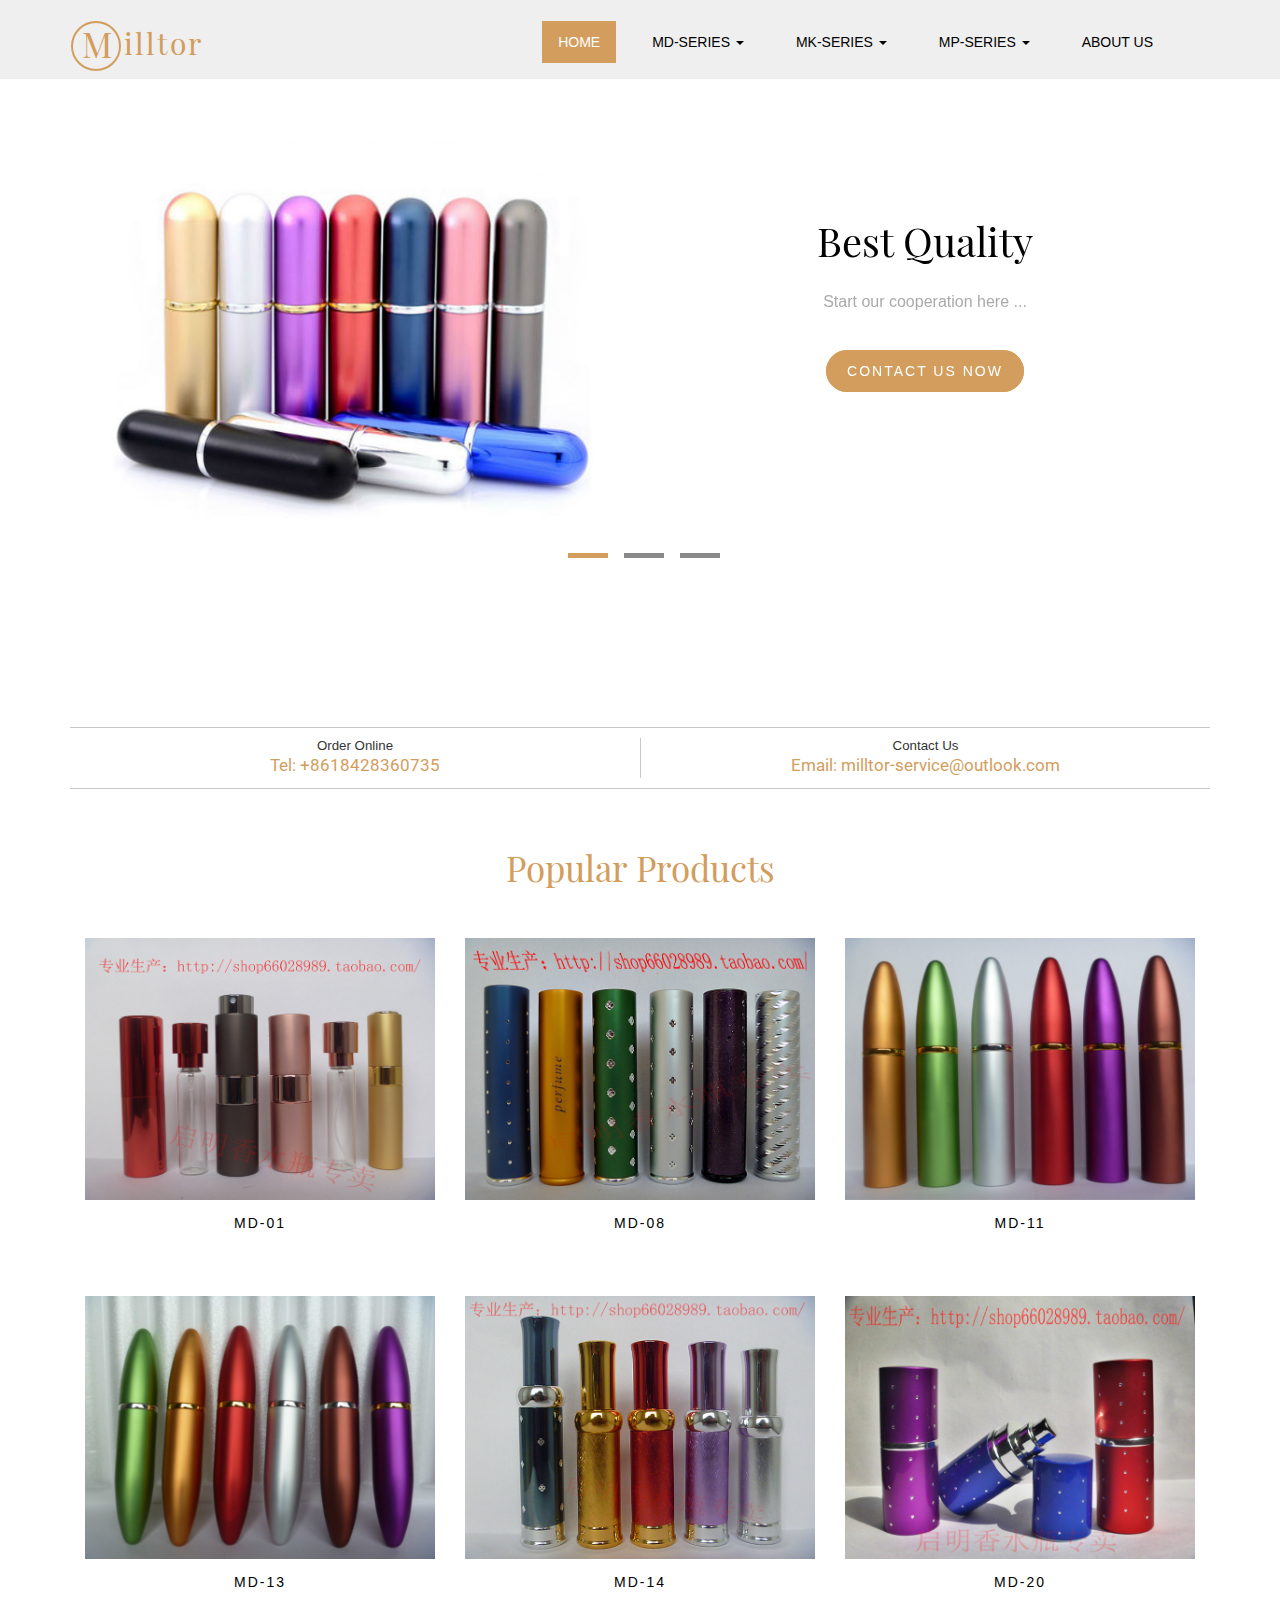
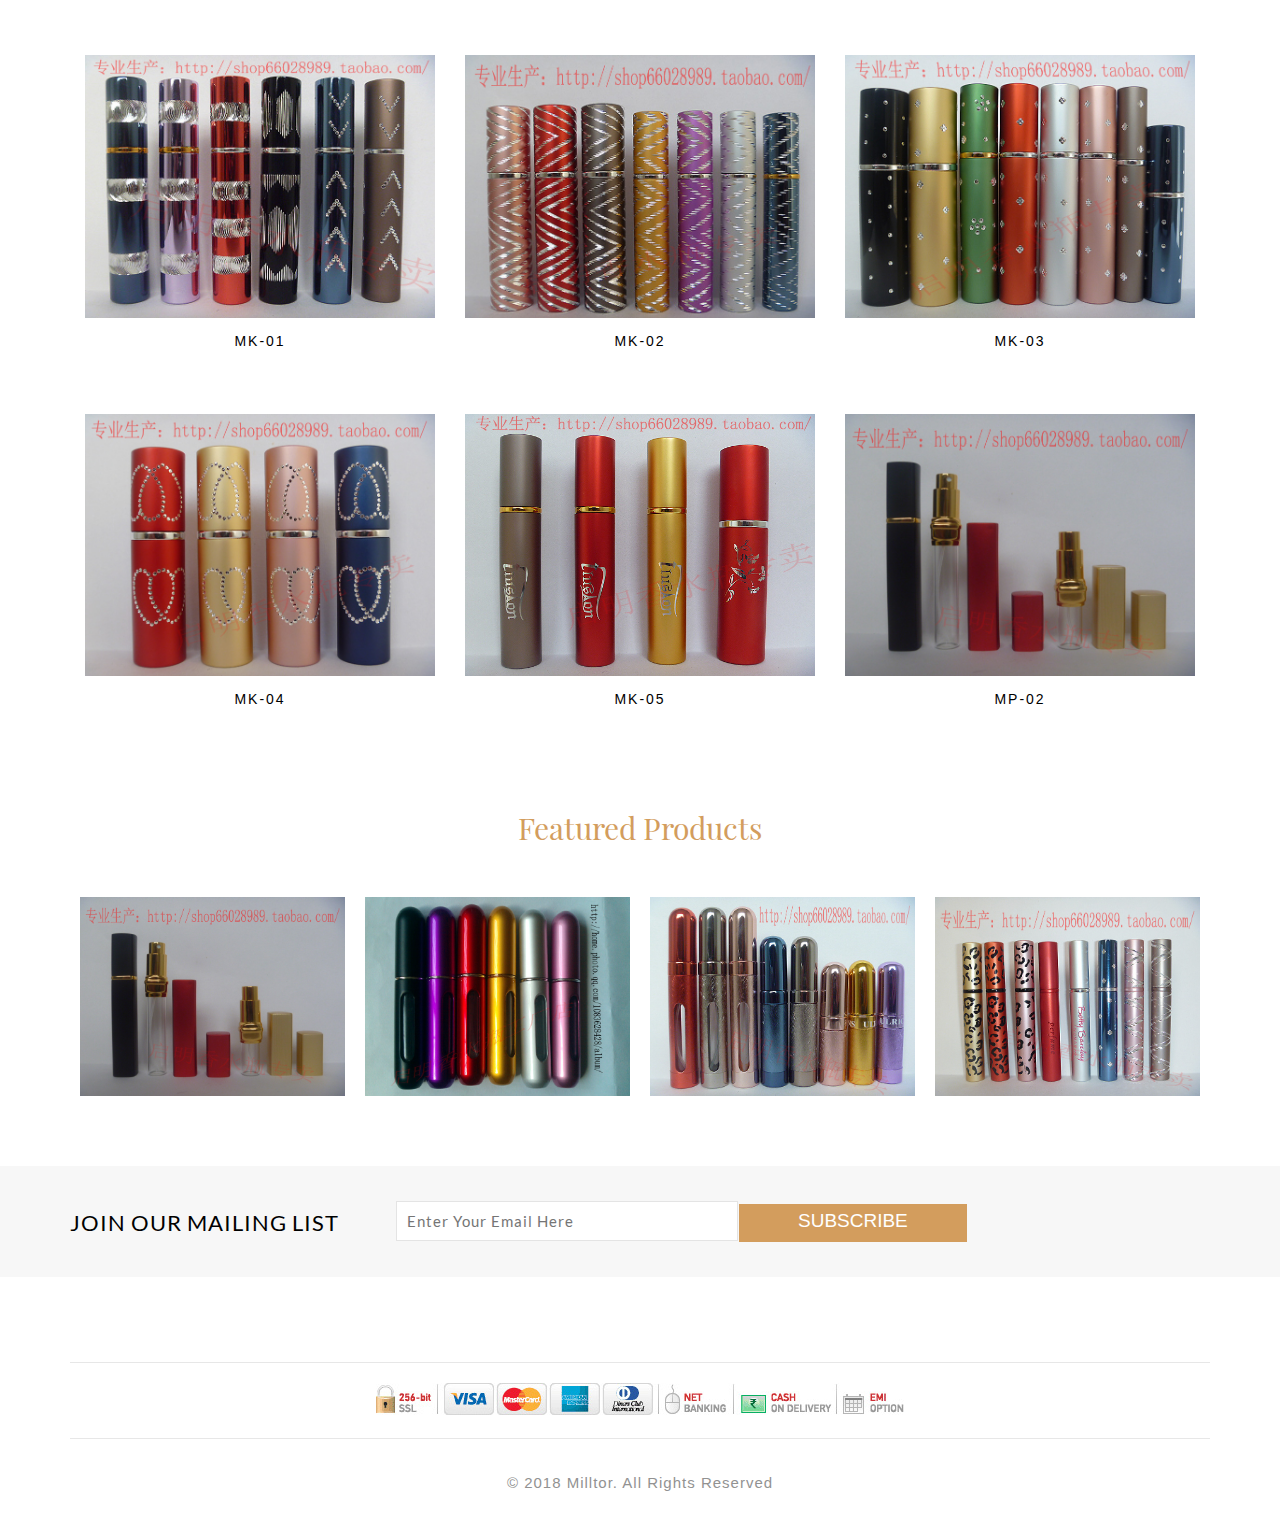
<file: index.html>
<!DOCTYPE html>
<html>
<head>
	<title>Milltor</title>
	<link href="css/bootstrap.css" rel='stylesheet' type='text/css'/>
	<!-- jQuery (necessary for Bootstrap's JavaScript plugins) -->
	<script src="js/jquery.min.js"></script>
	<!-- Custom Theme files -->
	<link href="css/style.css" rel="stylesheet" type="text/css" media="all"/>
	<link href="js/font-awesome/css/font-awesome.css" rel="stylesheet" type="text/css"/>
	<link href='https://fonts.googleapis.com/css?family=Roboto:100,200,300,400,500,700,900' rel='stylesheet'
	      type='text/css'>
	<link href="https://fonts.googleapis.com/css?family=Playfair+Display:400,400i,700,700i,900,900i" rel="stylesheet">

	<link rel="stylesheet" href="js/layui/css/layui.css">

	<!-- Custom Theme files -->
	<meta name="viewport" content="width=device-width, initial-scale=1">
	<meta http-equiv="Content-Type" content="text/html; charset=utf-8"/>
	<meta name="keywords" content="Milltor, Bottles,Aluminum Perfume bottle, Perfume atomiser bottle, Essential oil atomiser bottle, Glass bottles,
Lipstick tube"/>
	<script type="application/x-javascript"> addEventListener("load", function () {
        setTimeout(hideURLbar, 0);
    }, false);

    function hideURLbar() {
        window.scrollTo(0, 1);
    } </script>
	<!--webfont-->
	<!-- for bootstrap working -->
	<script type="text/javascript" src="js/bootstrap-3.1.1.min.js"></script>
	<script src="js/layui/layui.all.js"></script>
	<!-- //for bootstrap working -->
	<!-- cart -->
	<script src="js/simpleCart.min.js"></script>
	<script src="js/config.js"></script>
	<script src="js/custom/header.js"></script>
	<!-- cart -->
	<link rel="stylesheet" href="css/flexslider.css" type="text/css" media="screen"/>
</head>
<body>
<div class="banner-top">
	<div class="container">
		<nav class="navbar navbar-default" role="navigation">
			<div class="navbar-header">
				<button type="button" class="navbar-toggle" data-toggle="collapse"
				        data-target="#bs-example-navbar-collapse-1">
					<span class="sr-only">Toggle navigation</span>
					<span class="icon-bar"></span>
					<span class="icon-bar"></span>
					<span class="icon-bar"></span>
				</button>
				<div class="logo">
					<h1><a href="index.html"><span>M</span>illtor</a></h1>
				</div>
			</div>
			<!--/.navbar-header-->

			<div class="collapse navbar-collapse" id="bs-example-navbar-collapse-1">
				<ul class="nav navbar-nav" id="nav-btn">
					<!--<li><a href="typography.html">TYPO</a></li>-->
				</ul>
			</div>
			<!--/.navbar-collapse-->
		</nav>
		<!--/.navbar-->
	</div>
</div>
<div class="banner">
	<div class="container">
		<div class="banner-bottom">
			<!--<div class="banner-bottom-left">-->
			<!--<h2>B<br>U<br>Y</h2>-->
			<!--</div>-->
			<div class="callbacks_container">
				<ul class="rslides" id="slider4">
					<li>
						<div class="col-md-6">
							<img src="./images/banner1-1.jpg" class="banner-img">
						</div>
						<div class="banner-info col-md-6">
							<h3>Best Quality</h3>
							<p>Start our cooperation here ...</p>
							<div class="contact-btn">
								<a href="javascript:">CONTACT US NOW</a>
							</div>
						</div>
					</li>
					<li>
						<div class="col-md-6">
							<img src="./images/banner1-2.jpg" class="banner-img">
						</div>
						<div class="banner-info col-md-6">
							<h3>Top Team</h3>
							<p>Start our cooperation here ...</p>
							<div class="contact-btn">
								<a href="javascript:">CONTACT US NOW</a>
							</div>
						</div>
					</li>
					<li>
						<div class="col-md-6">
							<img src="./images/banner1-3.jpg" class="banner-img">
						</div>
						<div class="banner-info col-md-6">
							<h3>Great Service</h3>
							<p>Start our cooperation here ...</p>
							<div class="contact-btn">
								<a href="javascript:">CONTACT US NOW</a>
							</div>
						</div>
					</li>
				</ul>
			</div>
			<!--banner-->
			<script src="js/responsiveslides.min.js"></script>
			<script>
                // You can also use "$(window).load(function() {"
                $(function () {
                    // Slideshow 4
                    $("#slider4").responsiveSlides({
                        auto: true,
                        pager: true,
                        nav: false,
                        speed: 100,
                        namespace: "callbacks",
                        before: function () {
                            $('.events').append("<li>before event fired.</li>");
                        },
                        after: function () {
                            $('.events').append("<li>after event fired.</li>");
                        }
                    });

                });
			</script>
			<div class="clearfix"></div>
		</div>

	</div>
</div>
<!-- content-section-starts-here -->
<div class="container">
	<div class="main-content">
		<div class="online-strip">
			<div class="col-md-6 online-order">
				<!--<div class="shipping">-->
				<!--<img src="images/shipping.png" alt=""/>-->
				<!--</div>-->
				<p>Order Online</p>
				<h3>Tel: +8618428360735</h3>
				<div class="clearfix"></div>
			</div>

			<div class="col-md-6 shipping-grid online-order">
				<!--<div class="shipping">-->
				<!--<img src="images/icon1.png" alt=""/>-->
				<!--</div>-->
				<p>Contact Us</p>
				<h3>Email: milltor-service@outlook.com</h3>
				<div class="clearfix"></div>
			</div>
			<div class="clearfix"></div>
		</div>
		<div class="products-grid">
			<header id="pupular-id">
				<h3 class="head text-center">Popular Products</h3>
			</header>
			<div class="clearfix"></div>
		</div>
	</div>

</div>
<div class="other-products">
	<div class="container">
		<h3 class="like text-center">Featured Products</h3>
		<ul id="flexiselDemo3">
		</ul>
		<script type="text/javascript">
            $(window).load(function () {
                $("#flexiselDemo3").flexisel({
                    visibleItems: 4,
                    animationSpeed: 1000,
                    autoPlay: true,
                    autoPlaySpeed: 3000,
                    pauseOnHover: true,
                    enableResponsiveBreakpoints: true,
                    responsiveBreakpoints: {
                        portrait: {
                            changePoint: 480,
                            visibleItems: 1
                        },
                        landscape: {
                            changePoint: 640,
                            visibleItems: 2
                        },
                        tablet: {
                            changePoint: 768,
                            visibleItems: 3
                        }
                    }
                });

            });
		</script>
		<script type="text/javascript" src="js/jquery.flexisel.js"></script>
	</div>
</div>
<!-- content-section-ends-here -->
<div class="news-letter">
	<div class="container">
		<div class="join">
			<h6>JOIN OUR MAILING LIST</h6>
			<div class="sub-left-right">
				<input type="text" placeholder="Enter Your Email Here"/>
				<input type="submit" value="SUBSCRIBE"/>
			</div>
			<div class="clearfix"></div>
		</div>
	</div>
</div>
<div class="footer">
	<div class="container">
		<div class="cards text-center">
			<img src="images/cards.jpg" alt=""/>
		</div>
		<div class="copyright text-center">
			<p>© 2018 Milltor. All Rights Reserved</p>
		</div>
	</div>
</div>
<script type="application/javascript">
    var divs = '';
    var count = 0;
    for (var key in images) {
        var product = images[key];
        for (var menu in product) {
            if (count >= 12) {
                break;
            }
            var img = 'images/products/' + key + '/' + menu + '/' + product[menu][0] + '.jpg';
            divs += '<div class="col-md-4 product simpleCart_shelfItem text-center">' +
                '<a href="single.html?name=' + key + '/' + menu + '">' +
                '<img src="' + img + '" alt=""/>' +
                // '<div style="background: red;width: 100%;height: 300px;"/>' +
                '</a>' +
                '<div class="mask">' +
                '<a href="single.html?name=' + key + '/' + menu + '">Quick View</a>' +
                '</div>' +
                '<a class="product_name" href="single.html?name=' + key + '/' + menu + '">' + menu + '</a>' +
                '</div>';
            count++;
        }
    }
    $('#pupular-id').after(divs);

    var fetures = '';
    key = 'MP-series';
    var products = images[key];
    for (menu in products) {
        img = 'images/products/MP-series/' + menu + '/' + product[menu][0] + '.jpg';
        fetures += '<li><a href="single.html?name=' + key + '/' + menu + '">' +
            '<img src="' + img + '"  style="padding:10px;" class="img-responsive" alt=""/></a>' +
            '<div class="product liked-product simpleCart_shelfItem">' +
            '<a class="like_name" href="single.html?name=' + key + '/' + menu + '>' + menu + '"</a>' +
            '</div>' +
            '</li>';
    }
    $('#flexiselDemo3').append(fetures);
</script>
</body>
</html>
</file>
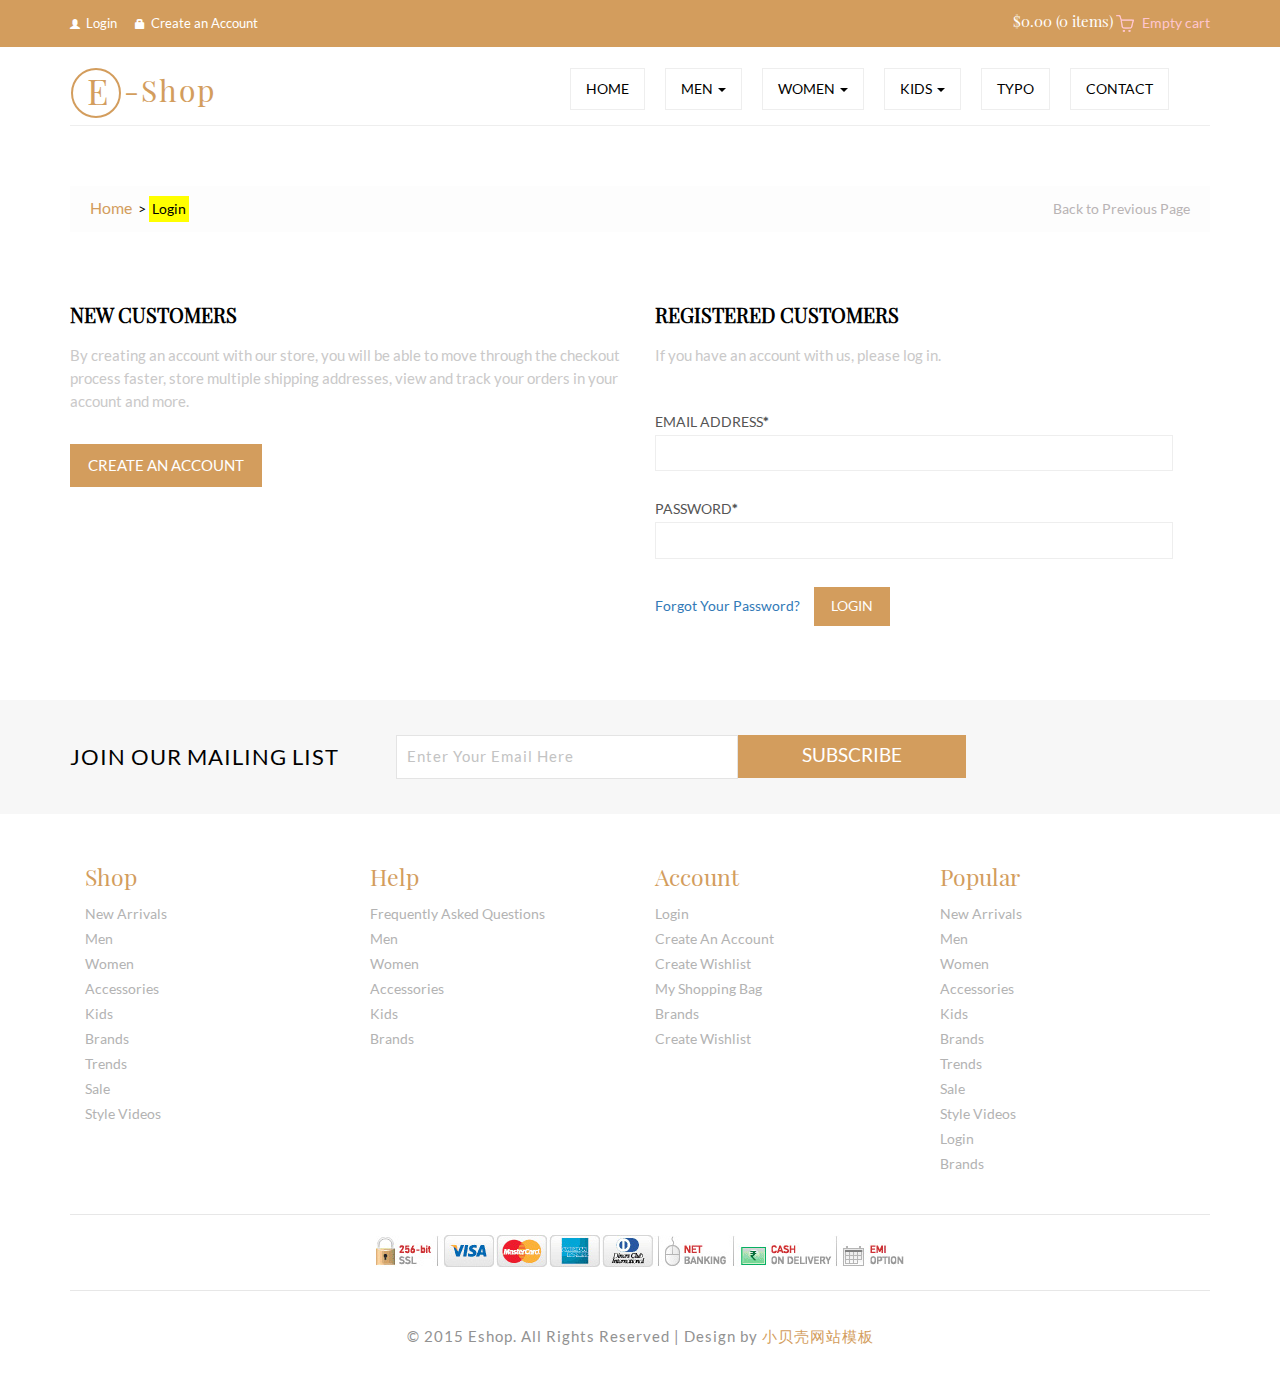
<file: account.html>
<!DOCTYPE html>
<html>
<head>
<title>Eshop a Flat E-Commerce Bootstrap Responsive Website Template | Account :: 小贝壳网站模板</title>
<link href="css/bootstrap.css" rel='stylesheet' type='text/css' />
<!-- jQuery (necessary for Bootstrap's JavaScript plugins) -->
<script src="js/jquery.min.js"></script>
<!-- Custom Theme files -->
<link href="css/style.css" rel="stylesheet" type="text/css" media="all" />
<!-- Custom Theme files -->
<meta name="viewport" content="width=device-width, initial-scale=1">
<meta http-equiv="Content-Type" content="text/html; charset=utf-8" />
<meta name="keywords" content="Eshop Responsive web template, Bootstrap Web Templates, Flat Web Templates, Andriod Compatible web template, 
Smartphone Compatible web template, free webdesigns for Nokia, Samsung, LG, SonyErricsson, Motorola web design" />
<script type="application/x-javascript"> addEventListener("load", function() { setTimeout(hideURLbar, 0); }, false); function hideURLbar(){ window.scrollTo(0,1); } </script>
<!--webfont-->
<!-- for bootstrap working -->
	<script type="text/javascript" src="js/bootstrap-3.1.1.min.js"></script>
<!-- //for bootstrap working -->
<!-- cart -->
	<script src="js/simpleCart.min.js"> </script>
<!-- cart -->
<link rel="stylesheet" href="css/flexslider.css" type="text/css" media="screen" />
</head>
<body>
	<!-- header-section-starts -->
	<div class="header">
		<div class="header-top-strip">
			<div class="container">
				<div class="header-top-left">
					<ul>
						<li><a href="account.html"><span class="glyphicon glyphicon-user"> </span>Login</a></li>
						<li><a href="register.html"><span class="glyphicon glyphicon-lock"> </span>Create an Account</a></li>			
					</ul>
				</div>
				<div class="header-right">
						<div class="cart box_1">
							<a href="checkout.html">
								<h3> <span class="simpleCart_total"> $0.00 </span> (<span id="simpleCart_quantity" class="simpleCart_quantity"> 0 </span> items)<img src="images/bag.png" alt=""></h3>
							</a>	
							<p><a href="javascript:;" class="simpleCart_empty">Empty cart</a></p>
							<div class="clearfix"> </div>
						</div>
				</div>
				<div class="clearfix"> </div>
			</div>
		</div>
	</div>
	<!-- header-section-ends -->
	<div class="inner-banner">
		<div class="container">
			<div class="banner-top inner-head">
				<nav class="navbar navbar-default" role="navigation">
	    <div class="navbar-header">
	        <button type="button" class="navbar-toggle" data-toggle="collapse" data-target="#bs-example-navbar-collapse-1">
		        <span class="sr-only">Toggle navigation</span>
		        <span class="icon-bar"></span>
		        <span class="icon-bar"></span>
		        <span class="icon-bar"></span>
	        </button>
				<div class="logo">
					<h1><a href="index.html"><span>E</span> -Shop</a></h1>
				</div>
	    </div>
	    <!--/.navbar-header-->
	
	    <div class="collapse navbar-collapse" id="bs-example-navbar-collapse-1">
	        <ul class="nav navbar-nav">
			<li><a href="index.html">Home</a></li>
		        <li class="dropdown">
		            <a href="#" class="dropdown-toggle" data-toggle="dropdown">Men <b class="caret"></b></a>
		            <ul class="dropdown-menu multi-column columns-3">
			            <div class="row">
				            <div class="col-sm-4">
					            <ul class="multi-column-dropdown">
									<h6>NEW IN</h6>
						            <li><a href="products.html">New In Clothing</a></li>
						            <li><a href="products.html">New In Bags</a></li>
						            <li><a href="products.html">New In Shoes</a></li>
						            <li><a href="products.html">New In Watches</a></li>
						            <li><a href="products.html">New In Grooming</a></li>
					            </ul>
				            </div>
				            <div class="col-sm-4">
					            <ul class="multi-column-dropdown">
									<h6>CLOTHING</h6>
						            <li><a href="products.html">Polos & Tees</a></li>
						            <li><a href="products.html">Casual Shirts</a></li>
						            <li><a href="products.html">Casual Trousers</a></li>
						            <li><a href="products.html">Jeans</a></li>
						            <li><a href="products.html">Shorts & 3/4th</a></li>
						            <li><a href="products.html">Formal Shirts</a></li>
						            <li><a href="products.html">Formal Trousers</a></li>
						            <li><a href="products.html">Suits & Blazers</a></li>
						            <li><a href="products.html">Track Wear</a></li>
						            <li><a href="products.html">Inner Wear</a></li>
					            </ul>
				            </div>
				            <div class="col-sm-4">
					            <ul class="multi-column-dropdown">
									<h6>WATCHES</h6>
						            <li><a href="products.html">Analog</a></li>
						            <li><a href="products.html">Chronograph</a></li>
						            <li><a href="products.html">Digital</a></li>
						            <li><a href="products.html">Watch Cases</a></li>
					            </ul>
				            </div>
							<div class="clearfix"></div>
			            </div>
		            </ul>
		        </li>
		        <li class="dropdown">
		            <a href="#" class="dropdown-toggle" data-toggle="dropdown">women <b class="caret"></b></a>
		            <ul class="dropdown-menu multi-column columns-3">
			            <div class="row">
				            <div class="col-sm-4">
					            <ul class="multi-column-dropdown">
									<h6>NEW IN</h6>
						            <li><a href="products.html">New In Clothing</a></li>
						            <li><a href="products.html">New In Bags</a></li>
						            <li><a href="products.html">New In Shoes</a></li>
						            <li><a href="products.html">New In Watches</a></li>
						            <li><a href="products.html">New In Beauty</a></li>
					            </ul>
				            </div>
				            <div class="col-sm-4">
					            <ul class="multi-column-dropdown">
									<h6>CLOTHING</h6>
						            <li><a href="products.html">Polos & Tees</a></li>
						            <li><a href="products.html">Casual Shirts</a></li>
						            <li><a href="products.html">Casual Trousers</a></li>
						            <li><a href="products.html">Jeans</a></li>
						            <li><a href="products.html">Shorts & 3/4th</a></li>
						            <li><a href="products.html">Formal Shirts</a></li>
						            <li><a href="products.html">Formal Trousers</a></li>
						            <li><a href="products.html">Suits & Blazers</a></li>
						            <li><a href="products.html">Track Wear</a></li>
						            <li><a href="products.html">Inner Wear</a></li>
					            </ul>
				            </div>
				            <div class="col-sm-4">
					            <ul class="multi-column-dropdown">
									<h6>WATCHES</h6>
						            <li><a href="products.html">Analog</a></li>
						            <li><a href="products.html">Chronograph</a></li>
						            <li><a href="products.html">Digital</a></li>
						            <li><a href="products.html">Watch Cases</a></li>
					            </ul>
				            </div>
							<div class="clearfix"></div>
			            </div>
		            </ul>
		        </li>
		        <li class="dropdown">
		        	<a href="#" class="dropdown-toggle" data-toggle="dropdown">kids <b class="caret"></b></a>
		            <ul class="dropdown-menu multi-column columns-2">
			            <div class="row">
				            <div class="col-sm-6">
					            <ul class="multi-column-dropdown">
									<h6>NEW IN</h6>
						            <li><a href="products.html">New In Boys Clothing</a></li>
						            <li><a href="products.html">New In Girls Clothing</a></li>
						            <li><a href="products.html">New In Boys Shoes</a></li>
						            <li><a href="products.html">New In Girls Shoes</a></li>
					            </ul>
				            </div>
				            <div class="col-sm-6">
					             <ul class="multi-column-dropdown">
									<h6>ACCESSORIES</h6>
						            <li><a href="products.html">Bags</a></li>
						            <li><a href="products.html">Watches</a></li>
						            <li><a href="products.html">Sun Glasses</a></li>
						            <li><a href="products.html">Jewellery</a></li>
					            </ul>
				            </div>
							<div class="clearfix"></div>
			            </div>
		            </ul>
		        </li>
					<li><a href="typography.html">TYPO</a></li>
					<li><a href="contact.html">CONTACT</a></li>
	        </ul>
	    </div>
	    <!--/.navbar-collapse-->
	</nav>
	<!--/.navbar-->
</div>
	</div>
		</div>
		<!-- content-section-starts -->
	<div class="content">
	<div class="container">
		<div class="login-page">
			    <div class="dreamcrub">
			   	 <ul class="breadcrumbs">
                    <li class="home">
                       <a href="index.html" title="Go to Home Page">Home</a>&nbsp;
                       <span>&gt;</span>
                    </li>
                    <li class="women">
                       Login
                    </li>
                </ul>
                <ul class="previous">
                	<li><a href="index.html">Back to Previous Page</a></li>
                </ul>
                <div class="clearfix"></div>
			   </div>
			   <div class="account_grid">
			   <div class="col-md-6 login-left wow fadeInLeft" data-wow-delay="0.4s">
			  	 <h2>NEW CUSTOMERS</h2>
				 <p>By creating an account with our store, you will be able to move through the checkout process faster, store multiple shipping addresses, view and track your orders in your account and more.</p>
				 <a class="acount-btn" href="register.html">Create an Account</a>
			   </div>
			   <div class="col-md-6 login-right wow fadeInRight" data-wow-delay="0.4s">
			  	<h3>REGISTERED CUSTOMERS</h3>
				<p>If you have an account with us, please log in.</p>
				<form>
				  <div>
					<span>Email Address<label>*</label></span>
					<input type="text"> 
				  </div>
				  <div>
					<span>Password<label>*</label></span>
					<input type="password"> 
				  </div>
				  <a class="forgot" href="#">Forgot Your Password?</a>
				  <input type="submit" value="Login">
			    </form>
			   </div>	
			   <div class="clearfix"> </div>
			 </div>
		   </div>
</div>
		<div class="news-letter">
			<div class="container">
				<div class="join">
					<h6>JOIN OUR MAILING LIST</h6>
					<div class="sub-left-right">
						<form>
							<input type="text" value="Enter Your Email Here" onfocus="this.value = '';" onblur="if (this.value == '') {this.value = 'Enter Your Email Here';}" />
							<input type="submit" value="SUBSCRIBE" />
						</form>
					</div>
					<div class="clearfix"> </div>
				</div>
			</div>
		</div>
		</div>
		<div class="footer">
		<div class="container">
		 <div class="footer_top">
			<div class="span_of_4">
				<div class="col-md-3 span1_of_4">
					<h4>Shop</h4>
					<ul class="f_nav">
						<li><a href="#">new arrivals</a></li>
						<li><a href="#">men</a></li>
						<li><a href="#">women</a></li>
						<li><a href="#">accessories</a></li>
						<li><a href="#">kids</a></li>
						<li><a href="#">brands</a></li>
						<li><a href="#">trends</a></li>
						<li><a href="#">sale</a></li>
						<li><a href="#">style videos</a></li>
					</ul>	
				</div>
				<div class="col-md-3 span1_of_4">
					<h4>help</h4>
					<ul class="f_nav">
						<li><a href="#">frequently asked  questions</a></li>
						<li><a href="#">men</a></li>
						<li><a href="#">women</a></li>
						<li><a href="#">accessories</a></li>
						<li><a href="#">kids</a></li>
						<li><a href="#">brands</a></li>
					</ul>	
				</div>
				<div class="col-md-3 span1_of_4">
					<h4>account</h4>
					<ul class="f_nav">
						<li><a href="account.html">login</a></li>
						<li><a href="register.html">create an account</a></li>
						<li><a href="#">create wishlist</a></li>
						<li><a href="checkout.html">my shopping bag</a></li>
						<li><a href="#">brands</a></li>
						<li><a href="#">create wishlist</a></li>
					</ul>	
				</div>
				<div class="col-md-3 span1_of_4">
					<h4>popular</h4>
					<ul class="f_nav">
						<li><a href="#">new arrivals</a></li>
						<li><a href="#">men</a></li>
						<li><a href="#">women</a></li>
						<li><a href="#">accessories</a></li>
						<li><a href="#">kids</a></li>
						<li><a href="#">brands</a></li>
						<li><a href="#">trends</a></li>
						<li><a href="#">sale</a></li>
						<li><a href="#">style videos</a></li>
						<li><a href="#">login</a></li>
						<li><a href="#">brands</a></li>
					</ul>			
				</div>
				<div class="clearfix"></div>
				</div>
		  </div>
		  <div class="cards text-center">
				<img src="images/cards.jpg" alt="" />
		  </div>
		  <div class="copyright text-center">
				<p>© 2015 Eshop. All Rights Reserved | Design by   <a href="http://www.smallseashell.com"> 小贝壳网站模板 </a></p>
		  </div>
		</div>
		</div>
</body>
</html>
</file>
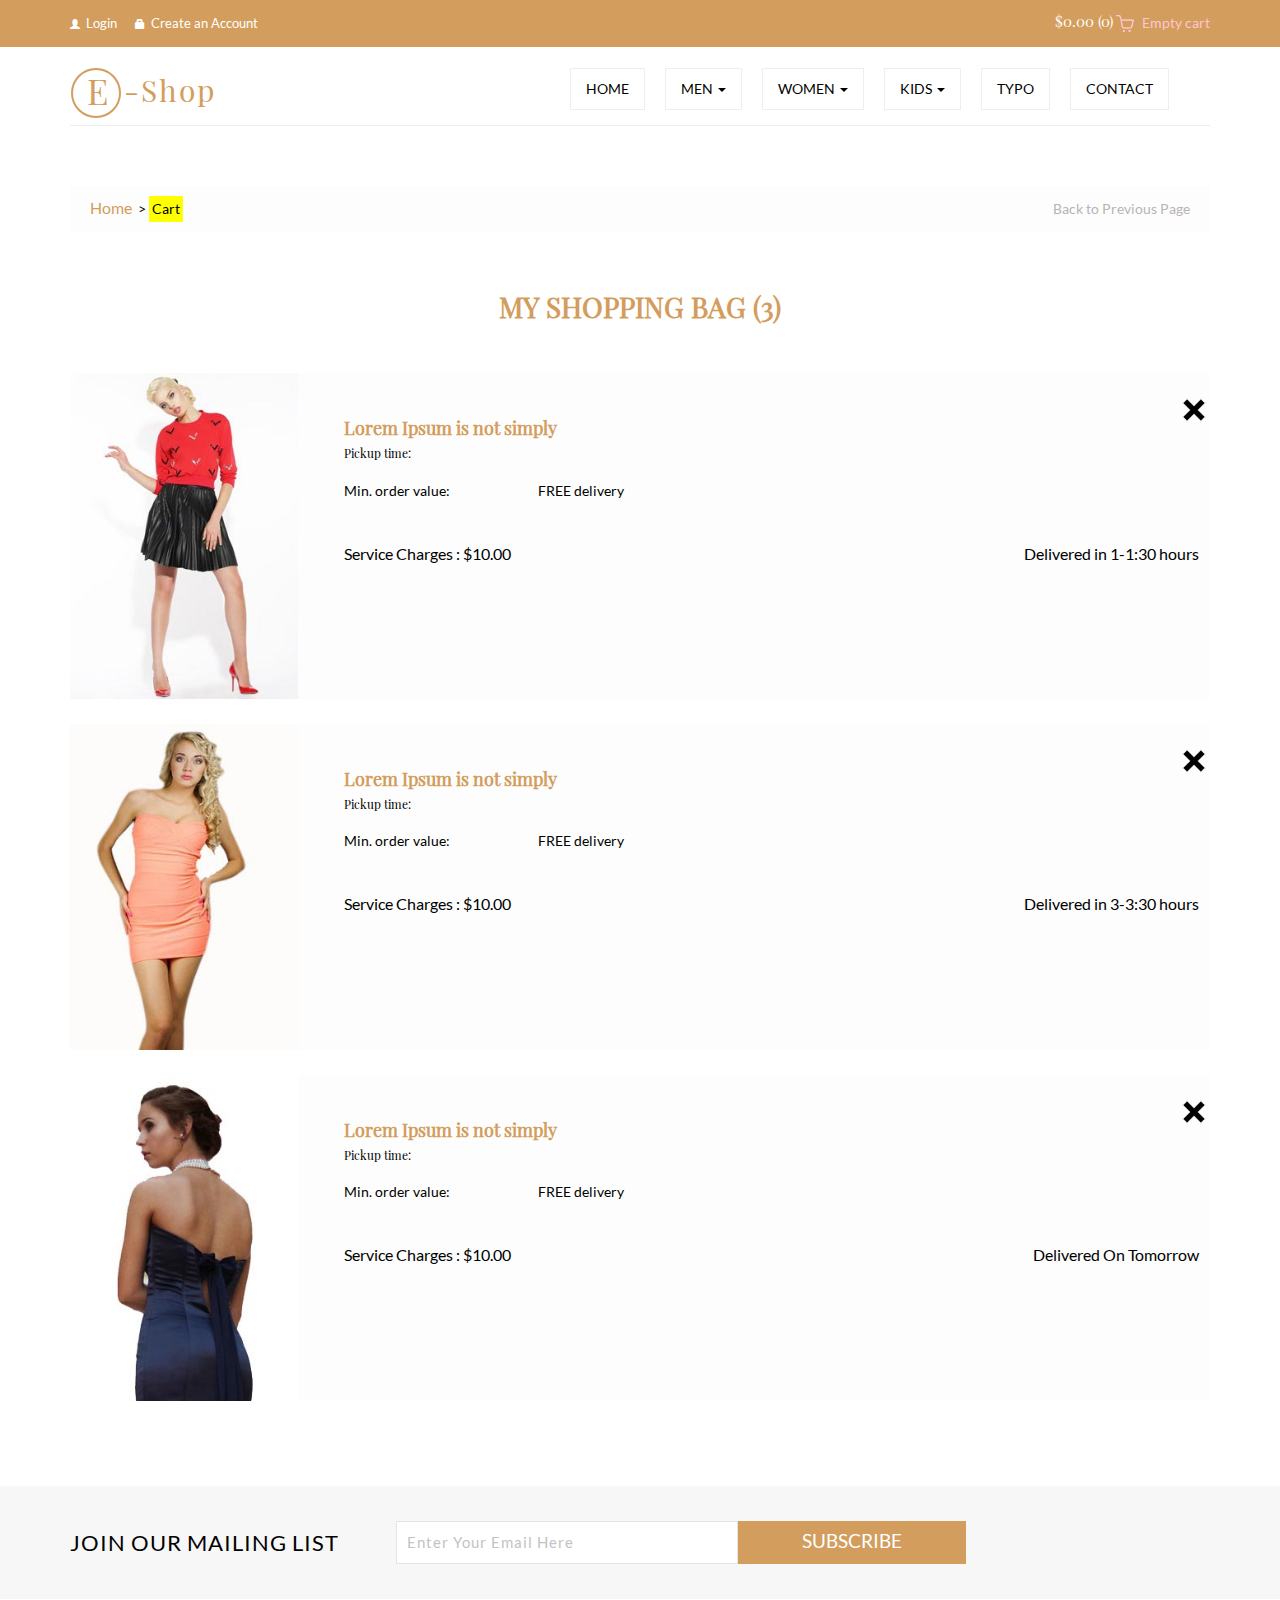
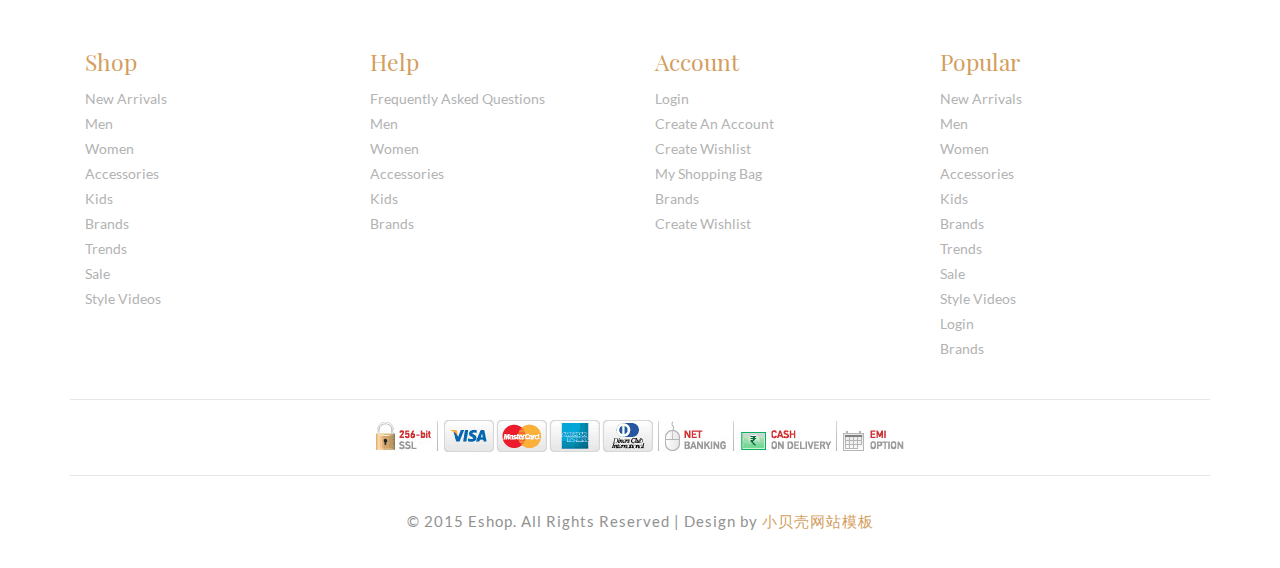
<file: checkout.html>
<!DOCTYPE html>
<html>
<head>
<title>Eshop a Flat E-Commerce Bootstrap Responsive Website Template | Chectout :: 小贝壳网站模板</title>
<link href="css/bootstrap.css" rel='stylesheet' type='text/css' />
<!-- jQuery (necessary for Bootstrap's JavaScript plugins) -->
<script src="js/jquery.min.js"></script>
<!-- Custom Theme files -->
<link href="css/style.css" rel="stylesheet" type="text/css" media="all" />
<!-- Custom Theme files -->
<meta name="viewport" content="width=device-width, initial-scale=1">
<meta http-equiv="Content-Type" content="text/html; charset=utf-8" />
<meta name="keywords" content="Eshop Responsive web template, Bootstrap Web Templates, Flat Web Templates, Andriod Compatible web template, 
Smartphone Compatible web template, free webdesigns for Nokia, Samsung, LG, SonyErricsson, Motorola web design" />
<script type="application/x-javascript"> addEventListener("load", function() { setTimeout(hideURLbar, 0); }, false); function hideURLbar(){ window.scrollTo(0,1); } </script>
<!--webfont-->
<!-- for bootstrap working -->
	<script type="text/javascript" src="js/bootstrap-3.1.1.min.js"></script>
<!-- //for bootstrap working -->
<!-- cart -->
	<script src="js/simpleCart.min.js"> </script>
<!-- cart -->
<link rel="stylesheet" href="css/flexslider.css" type="text/css" media="screen" />
</head>
<body>
	<!-- header-section-starts -->
	<div class="header">
		<div class="header-top-strip">
			<div class="container">
				<div class="header-top-left">
					<ul>
						<li><a href="account.html"><span class="glyphicon glyphicon-user"> </span>Login</a></li>
						<li><a href="register.html"><span class="glyphicon glyphicon-lock"> </span>Create an Account</a></li>			
					</ul>
				</div>
				<div class="header-right">
						<div class="cart box_1">
							<a href="checkout.html">
								<h3> <span class="simpleCart_total"> $0.00 </span> (<span id="simpleCart_quantity" class="simpleCart_quantity"> 0 </span>)<img src="images/bag.png" alt=""></h3>
							</a>	
							<p><a href="javascript:;" class="simpleCart_empty">Empty cart</a></p>
							<div class="clearfix"> </div>
						</div>
				</div>
				<div class="clearfix"> </div>
			</div>
		</div>
	</div>
	<!-- header-section-ends -->
	<div class="inner-banner">
		<div class="container">
			<div class="banner-top inner-head">
				<nav class="navbar navbar-default" role="navigation">
	    <div class="navbar-header">
	        <button type="button" class="navbar-toggle" data-toggle="collapse" data-target="#bs-example-navbar-collapse-1">
		        <span class="sr-only">Toggle navigation</span>
		        <span class="icon-bar"></span>
		        <span class="icon-bar"></span>
		        <span class="icon-bar"></span>
	        </button>
				<div class="logo">
					<h1><a href="index.html"><span>E</span> -Shop</a></h1>
				</div>
	    </div>
	    <!--/.navbar-header-->
	
	    <div class="collapse navbar-collapse" id="bs-example-navbar-collapse-1">
	        <ul class="nav navbar-nav">
			<li><a href="index.html">Home</a></li>
		        <li class="dropdown">
		            <a href="#" class="dropdown-toggle" data-toggle="dropdown">Men <b class="caret"></b></a>
		            <ul class="dropdown-menu multi-column columns-3">
			            <div class="row">
				            <div class="col-sm-4">
					            <ul class="multi-column-dropdown">
									<h6>NEW IN</h6>
						            <li><a href="products.html">New In Clothing</a></li>
						            <li><a href="products.html">New In Bags</a></li>
						            <li><a href="products.html">New In Shoes</a></li>
						            <li><a href="products.html">New In Watches</a></li>
						            <li><a href="products.html">New In Grooming</a></li>
					            </ul>
				            </div>
				            <div class="col-sm-4">
					            <ul class="multi-column-dropdown">
									<h6>CLOTHING</h6>
						            <li><a href="products.html">Polos & Tees</a></li>
						            <li><a href="products.html">Casual Shirts</a></li>
						            <li><a href="products.html">Casual Trousers</a></li>
						            <li><a href="products.html">Jeans</a></li>
						            <li><a href="products.html">Shorts & 3/4th</a></li>
						            <li><a href="products.html">Formal Shirts</a></li>
						            <li><a href="products.html">Formal Trousers</a></li>
						            <li><a href="products.html">Suits & Blazers</a></li>
						            <li><a href="products.html">Track Wear</a></li>
						            <li><a href="products.html">Inner Wear</a></li>
					            </ul>
				            </div>
				            <div class="col-sm-4">
					            <ul class="multi-column-dropdown">
									<h6>WATCHES</h6>
						            <li><a href="products.html">Analog</a></li>
						            <li><a href="products.html">Chronograph</a></li>
						            <li><a href="products.html">Digital</a></li>
						            <li><a href="products.html">Watch Cases</a></li>
					            </ul>
				            </div>
							<div class="clearfix"></div>
			            </div>
		            </ul>
		        </li>
		        <li class="dropdown">
		            <a href="#" class="dropdown-toggle" data-toggle="dropdown">women <b class="caret"></b></a>
		            <ul class="dropdown-menu multi-column columns-3">
			            <div class="row">
				            <div class="col-sm-4">
					            <ul class="multi-column-dropdown">
									<h6>NEW IN</h6>
						            <li><a href="products.html">New In Clothing</a></li>
						            <li><a href="products.html">New In Bags</a></li>
						            <li><a href="products.html">New In Shoes</a></li>
						            <li><a href="products.html">New In Watches</a></li>
						            <li><a href="products.html">New In Beauty</a></li>
					            </ul>
				            </div>
				            <div class="col-sm-4">
					            <ul class="multi-column-dropdown">
									<h6>CLOTHING</h6>
						            <li><a href="products.html">Polos & Tees</a></li>
						            <li><a href="products.html">Casual Shirts</a></li>
						            <li><a href="products.html">Casual Trousers</a></li>
						            <li><a href="products.html">Jeans</a></li>
						            <li><a href="products.html">Shorts & 3/4th</a></li>
						            <li><a href="products.html">Formal Shirts</a></li>
						            <li><a href="products.html">Formal Trousers</a></li>
						            <li><a href="products.html">Suits & Blazers</a></li>
						            <li><a href="products.html">Track Wear</a></li>
						            <li><a href="products.html">Inner Wear</a></li>
					            </ul>
				            </div>
				            <div class="col-sm-4">
					            <ul class="multi-column-dropdown">
									<h6>WATCHES</h6>
						            <li><a href="products.html">Analog</a></li>
						            <li><a href="products.html">Chronograph</a></li>
						            <li><a href="products.html">Digital</a></li>
						            <li><a href="products.html">Watch Cases</a></li>
					            </ul>
				            </div>
							<div class="clearfix"></div>
			            </div>
		            </ul>
		        </li>
		        <li class="dropdown">
		        	<a href="#" class="dropdown-toggle" data-toggle="dropdown">kids <b class="caret"></b></a>
		            <ul class="dropdown-menu multi-column columns-2">
			            <div class="row">
				            <div class="col-sm-6">
					            <ul class="multi-column-dropdown">
									<h6>NEW IN</h6>
						            <li><a href="products.html">New In Boys Clothing</a></li>
						            <li><a href="products.html">New In Girls Clothing</a></li>
						            <li><a href="products.html">New In Boys Shoes</a></li>
						            <li><a href="products.html">New In Girls Shoes</a></li>
					            </ul>
				            </div>
				            <div class="col-sm-6">
					             <ul class="multi-column-dropdown">
									<h6>ACCESSORIES</h6>
						            <li><a href="products.html">Bags</a></li>
						            <li><a href="products.html">Watches</a></li>
						            <li><a href="products.html">Sun Glasses</a></li>
						            <li><a href="products.html">Jewellery</a></li>
					            </ul>
				            </div>
							<div class="clearfix"></div>
			            </div>
		            </ul>
		        </li>
					<li><a href="typography.html">TYPO</a></li>
					<li><a href="contact.html">CONTACT</a></li>
	        </ul>
	    </div>
	    <!--/.navbar-collapse-->
	</nav>
	<!--/.navbar-->
</div>
	</div>
		</div>
		<!-- checkout -->
<div class="cart-items">
	<div class="container">
	<div class="dreamcrub">
			   	 <ul class="breadcrumbs">
                    <li class="home">
                       <a href="index.html" title="Go to Home Page">Home</a>&nbsp;
                       <span>&gt;</span>
                    </li>
                    <li class="women">
                       Cart
                    </li>
                </ul>
                <ul class="previous">
                	<li><a href="index.html">Back to Previous Page</a></li>
                </ul>
                <div class="clearfix"></div>
			   </div>
			 <h2>MY SHOPPING BAG (3)</h2>
		<div class="cart-gd">
				<script>$(document).ready(function(c) {
					$('.close1').on('click', function(c){
						$('.cart-header').fadeOut('slow', function(c){
							$('.cart-header').remove();
						});
						});	  
					});
			   </script>
			 <div class="cart-header">
				 <div class="close1"> </div>
				 <div class="cart-sec simpleCart_shelfItem">
						<div class="cart-item cyc">
							 <img src="images/l1.jpg" class="img-responsive" alt="">
						</div>
					   <div class="cart-item-info">
						<h3><a href="#"> Lorem Ipsum is not simply </a><span>Pickup time:</span></h3>
						<ul class="qty">
							<li><p>Min. order value:</p></li>
							<li><p>FREE delivery</p></li>
						</ul>
							 <div class="delivery">
							 <p>Service Charges : $10.00</p>
							 <span>Delivered in 1-1:30 hours</span>
							 <div class="clearfix"></div>
				        </div>	
					   </div>
					   <div class="clearfix"></div>
											
				  </div>
			 </div>
			 <script>$(document).ready(function(c) {
					$('.close2').on('click', function(c){
							$('.cart-header2').fadeOut('slow', function(c){
						$('.cart-header2').remove();
					});
					});	  
					});
			 </script>
			 <div class="cart-header2">
				 <div class="close2"> </div>
				  <div class="cart-sec simpleCart_shelfItem">
						<div class="cart-item cyc">
							 <img src="images/l2.jpg" class="img-responsive" alt="">
						</div>
					   <div class="cart-item-info">
						<h3><a href="#"> Lorem Ipsum is not simply </a><span>Pickup time:</span></h3>
						<ul class="qty">
							<li><p>Min. order value:</p></li>
							<li><p>FREE delivery</p></li>
						</ul>
							 <div class="delivery">
							 <p>Service Charges : $10.00</p>
							 <span>Delivered in 3-3:30 hours</span>
							 <div class="clearfix"></div>
				        </div>	
					   </div>
					   <div class="clearfix"></div>
											
				  </div>
			  </div>
			  <script>$(document).ready(function(c) {
					$('.close3').on('click', function(c){
							$('.cart-header3').fadeOut('slow', function(c){
						$('.cart-header3').remove();
					});
					});	  
					});
			 </script>
			  <div class="cart-header3">
				 <div class="close3"> </div>
				  <div class="cart-sec simpleCart_shelfItem">
						<div class="cart-item cyc">
							 <img src="images/l3.jpg" class="img-responsive" alt="">
						</div>
					   <div class="cart-item-info">
						<h3><a href="#"> Lorem Ipsum is not simply </a><span>Pickup time:</span></h3>
						<ul class="qty">
							<li><p>Min. order value:</p></li>
							<li><p>FREE delivery</p></li>
						</ul>
							 <div class="delivery">
							 <p>Service Charges : $10.00</p>
							 <span>Delivered On Tomorrow</span>
							 <div class="clearfix"></div>
				        </div>	
					   </div>
					   <div class="clearfix"></div>
											
				  </div>
			  </div>
		</div>
	</div>
</div>

<!-- //checkout -->	
		<div class="news-letter">
			<div class="container">
				<div class="join">
					<h6>JOIN OUR MAILING LIST</h6>
					<div class="sub-left-right">
						<form>
							<input type="text" value="Enter Your Email Here" onfocus="this.value = '';" onblur="if (this.value == '') {this.value = 'Enter Your Email Here';}" />
							<input type="submit" value="SUBSCRIBE" />
						</form>
					</div>
					<div class="clearfix"> </div>
				</div>
			</div>
		</div>
		<div class="footer">
		<div class="container">
		 <div class="footer_top">
			<div class="span_of_4">
				<div class="col-md-3 span1_of_4">
					<h4>Shop</h4>
					<ul class="f_nav">
						<li><a href="#">new arrivals</a></li>
						<li><a href="#">men</a></li>
						<li><a href="#">women</a></li>
						<li><a href="#">accessories</a></li>
						<li><a href="#">kids</a></li>
						<li><a href="#">brands</a></li>
						<li><a href="#">trends</a></li>
						<li><a href="#">sale</a></li>
						<li><a href="#">style videos</a></li>
					</ul>	
				</div>
				<div class="col-md-3 span1_of_4">
					<h4>help</h4>
					<ul class="f_nav">
						<li><a href="#">frequently asked  questions</a></li>
						<li><a href="#">men</a></li>
						<li><a href="#">women</a></li>
						<li><a href="#">accessories</a></li>
						<li><a href="#">kids</a></li>
						<li><a href="#">brands</a></li>
					</ul>	
				</div>
				<div class="col-md-3 span1_of_4">
					<h4>account</h4>
					<ul class="f_nav">
						<li><a href="account.html">login</a></li>
						<li><a href="register.html">create an account</a></li>
						<li><a href="#">create wishlist</a></li>
						<li><a href="checkout.html">my shopping bag</a></li>
						<li><a href="#">brands</a></li>
						<li><a href="#">create wishlist</a></li>
					</ul>					
				</div>
				<div class="col-md-3 span1_of_4">
					<h4>popular</h4>
					<ul class="f_nav">
						<li><a href="#">new arrivals</a></li>
						<li><a href="#">men</a></li>
						<li><a href="#">women</a></li>
						<li><a href="#">accessories</a></li>
						<li><a href="#">kids</a></li>
						<li><a href="#">brands</a></li>
						<li><a href="#">trends</a></li>
						<li><a href="#">sale</a></li>
						<li><a href="#">style videos</a></li>
						<li><a href="#">login</a></li>
						<li><a href="#">brands</a></li>
					</ul>			
				</div>
				<div class="clearfix"></div>
				</div>
		  </div>
		  <div class="cards text-center">
				<img src="images/cards.jpg" alt="" />
		  </div>
		  <div class="copyright text-center">
				<p>© 2015 Eshop. All Rights Reserved | Design by   <a href="http://www.smallseashell.com"> 小贝壳网站模板 </a></p>
		  </div>
		</div>
		</div>
</body>
</html>
</file>
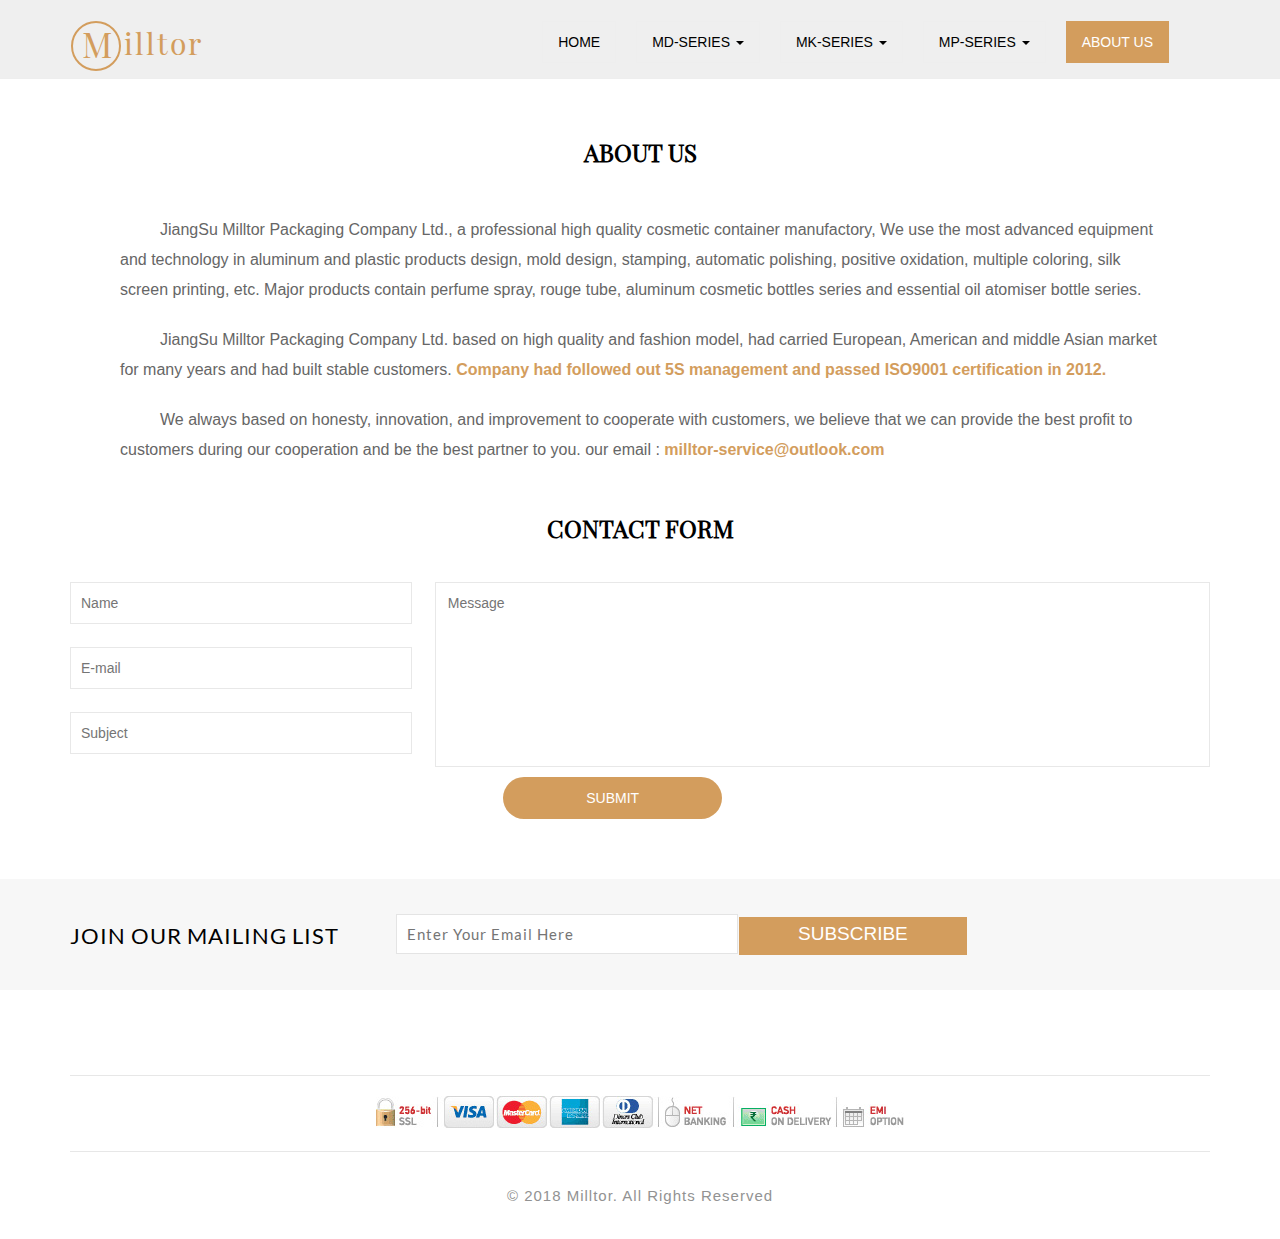
<file: contact.html>
<!DOCTYPE html>
<html>
<head>
	<title>ABOUT US</title>
	<link href="css/bootstrap.css" rel='stylesheet' type='text/css'/>
	<!-- jQuery (necessary for Bootstrap's JavaScript plugins) -->
	<script src="js/jquery.min.js"></script>
	<!-- Custom Theme files -->
	<link href="css/style.css" rel="stylesheet" type="text/css" media="all"/>
	<link rel="stylesheet" href="js/layui/css/layui.css">
	<!-- Custom Theme files -->
	<meta name="viewport" content="width=device-width, initial-scale=1">
	<meta http-equiv="Content-Type" content="text/html; charset=utf-8"/>
	<meta name="keywords" content="Milltor, Bottles,Aluminum Perfume bottle, Perfume atomiser bottle, Essential oil atomiser bottle, Glass bottles,
Lipstick tube"/>
	<script type="application/x-javascript"> addEventListener("load", function () {
        setTimeout(hideURLbar, 0);
    }, false);

    function hideURLbar() {
        window.scrollTo(0, 1);
    } </script>
	<!--webfont-->
	<!-- for bootstrap working -->
	<script type="text/javascript" src="js/bootstrap-3.1.1.min.js"></script>
	<script src="js/layui/layui.all.js"></script>
	<!-- //for bootstrap working -->
	<!-- cart -->
	<script src="js/simpleCart.min.js"></script>
	<script src="js/config.js"></script>
	<script src="js/custom/header.js"></script>
	<!-- cart -->
	<link rel="stylesheet" href="css/flexslider.css" type="text/css" media="screen"/>
</head>
<body>
<div class="banner-top">
	<div class="container">
		<nav class="navbar navbar-default" role="navigation">
			<div class="navbar-header">
				<button type="button" class="navbar-toggle" data-toggle="collapse"
				        data-target="#bs-example-navbar-collapse-1">
					<span class="sr-only">Toggle navigation</span>
					<span class="icon-bar"></span>
					<span class="icon-bar"></span>
					<span class="icon-bar"></span>
				</button>
				<div class="logo">
					<h1><a href="index.html"><span>M</span>illtor</a></h1>
				</div>
			</div>
			<!--/.navbar-header-->

			<div class="collapse navbar-collapse" id="bs-example-navbar-collapse-1">
				<ul class="nav navbar-nav" id="nav-btn">
					<!--<li><a href="typography.html">TYPO</a></li>-->
				</ul>
			</div>
			<!--/.navbar-collapse-->
		</nav>
		<!--/.navbar-->
	</div>
</div>
<!-- contact-page -->
<div class="contact">
	<div class="container">
		<div class="contact-info">
			<h2>ABOUT US</h2>
		</div>
		<div class="about-content">
			<p>
				JiangSu Milltor Packaging Company Ltd., a professional high quality cosmetic container manufactory,

				We use the most advanced equipment and technology in aluminum and
				plastic products design, mold design, stamping, automatic polishing, positive oxidation, multiple
				coloring, silk

				screen printing, etc. Major products contain perfume spray, rouge tube, aluminum cosmetic bottles series
				and essential oil atomiser bottle series.
			</p>

			<p>
				JiangSu Milltor Packaging Company Ltd. based on high quality and fashion model, had carried

				European, American and middle Asian market for many years and had built stable

				customers.
				<span style="color:#D39D5D;">
					<b>
					Company had followed out 5S management and passed ISO9001 certification in 2012.
					</b>
				</span>
			</p>
			<p>

				We always based on honesty, innovation, and improvement

				to cooperate with customers, we believe that we can provide the best profit to customers during our

				cooperation and be the best partner to you. our email : <span style="color:#D39D5D;"><b>milltor-service@outlook.com</b></span>
			</p>
		</div>
		<div class="contact-form" style="margin-top: 40px;">
			<div class="contact-info">
				<h3>CONTACT FORM</h3>
			</div>
			<div id="contact-form">
				<div class="contact-left">
					<input id="name" type="text" placeholder="Name" required>
					<input id="email" type="text" placeholder="E-mail" required>
					<input id="subject" type="text" placeholder="Subject" required>
				</div>
				<div class="contact-right">
					<textarea id="message" placeholder="Message" required></textarea>
				</div>
				<div class="clearfix"></div>
				<input type="submit" value="SUBMIT">
			</div>
		</div>
	</div>
</div>
<!-- //contact-page -->

<div class="news-letter">
	<div class="container">
		<div class="join">
			<h6>JOIN OUR MAILING LIST</h6>
			<div class="sub-left-right">
				<input type="text" placeholder="Enter Your Email Here"/>
				<input type="submit" value="SUBSCRIBE"/>
			</div>
			<div class="clearfix"></div>
		</div>
	</div>
</div>
<div class="footer">
	<div class="container">
		<div class="cards text-center">
			<img src="images/cards.jpg" alt=""/>
		</div>
		<div class="copyright text-center">
			<p>© 2018 Milltor. All Rights Reserved</p>
		</div>
	</div>
</div>
<script type="application/javascript">
    $('#contact-form input[type="submit"]').on('click', function (e) {
        var name = $('#name').val();
        var email = $('#email').val();
        var subject = $('#subject').val();
        var message = $('#message').val();

        if (matchEmail(email)) {
            var url = 'http://www.qu-gou.com/shishicai/public/index.php/api/milltor/milltor/send_mail';
            var data = {name: name, email: email, message: message, subject: subject}
            $.post(url, data, function (result) {
                layer.confirm(result.msg.message, {
                    title: 'Tips',
                    skin: 'layui-layer-molv', //样式类名
                    btn: ['confirm'] //按钮
                });
            })
        } else {
            layer.confirm('please input correct email', {
                title: 'Tips',
                shadeClose: true, //开启遮罩关闭
                skin: 'layui-layer-molv', //样式类名
                btn: ['confirm'] //按钮
            });
        }
    })
</script>
</body>
</html>
</file>
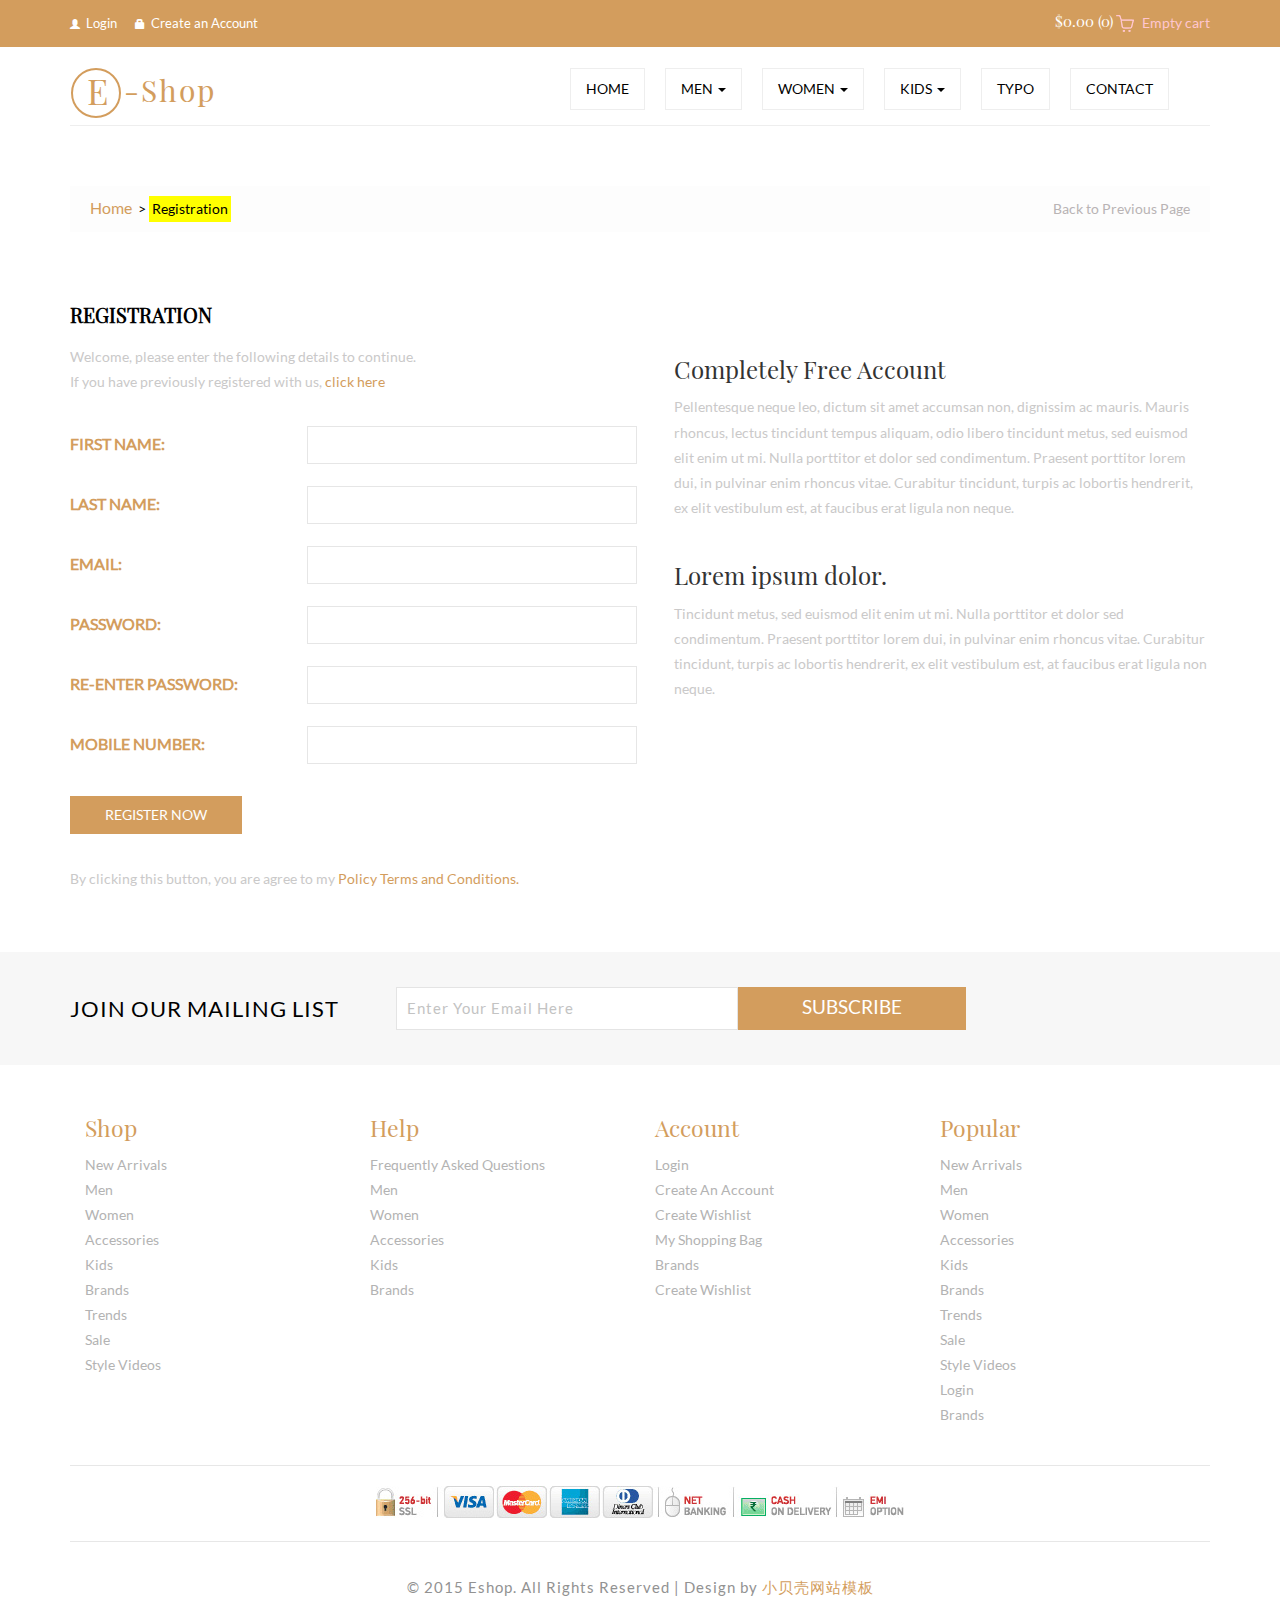
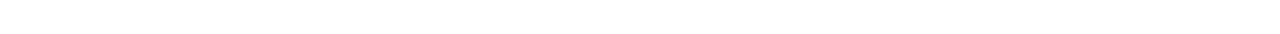
<file: register.html>
<!DOCTYPE html>
<html>
<head>
<title>Eshop a Flat E-Commerce Bootstrap Responsive Website Template | Register :: 小贝壳网站模板</title>
<link href="css/bootstrap.css" rel='stylesheet' type='text/css' />
<!-- jQuery (necessary for Bootstrap's JavaScript plugins) -->
<script src="js/jquery.min.js"></script>
<!-- Custom Theme files -->
<link href="css/style.css" rel="stylesheet" type="text/css" media="all" />
<!-- Custom Theme files -->
<meta name="viewport" content="width=device-width, initial-scale=1">
<meta http-equiv="Content-Type" content="text/html; charset=utf-8" />
<meta name="keywords" content="Eshop Responsive web template, Bootstrap Web Templates, Flat Web Templates, Andriod Compatible web template, 
Smartphone Compatible web template, free webdesigns for Nokia, Samsung, LG, SonyErricsson, Motorola web design" />
<script type="application/x-javascript"> addEventListener("load", function() { setTimeout(hideURLbar, 0); }, false); function hideURLbar(){ window.scrollTo(0,1); } </script>
<!--webfont-->
<!-- for bootstrap working -->
	<script type="text/javascript" src="js/bootstrap-3.1.1.min.js"></script>
<!-- //for bootstrap working -->
<!-- cart -->
	<script src="js/simpleCart.min.js"> </script>
<!-- cart -->
<link rel="stylesheet" href="css/flexslider.css" type="text/css" media="screen" />
</head>
<body>
	<!-- header-section-starts -->
	<div class="header">
		<div class="header-top-strip">
			<div class="container">
				<div class="header-top-left">
					<ul>
						<li><a href="account.html"><span class="glyphicon glyphicon-user"> </span>Login</a></li>
						<li><a href="register.html"><span class="glyphicon glyphicon-lock"> </span>Create an Account</a></li>			
					</ul>
				</div>
				<div class="header-right">
						<div class="cart box_1">
							<a href="checkout.html">
								<h3> <span class="simpleCart_total"> $0.00 </span> (<span id="simpleCart_quantity" class="simpleCart_quantity"> 0 </span>)<img src="images/bag.png" alt=""></h3>
							</a>	
							<p><a href="javascript:;" class="simpleCart_empty">Empty cart</a></p>
							<div class="clearfix"> </div>
						</div>
				</div>
				<div class="clearfix"> </div>
			</div>
		</div>
	</div>
	<!-- header-section-ends -->
	<div class="inner-banner">
		<div class="container">
			<div class="banner-top inner-head">
				<nav class="navbar navbar-default" role="navigation">
	    <div class="navbar-header">
	        <button type="button" class="navbar-toggle" data-toggle="collapse" data-target="#bs-example-navbar-collapse-1">
		        <span class="sr-only">Toggle navigation</span>
		        <span class="icon-bar"></span>
		        <span class="icon-bar"></span>
		        <span class="icon-bar"></span>
	        </button>
				<div class="logo">
					<h1><a href="index.html"><span>E</span> -Shop</a></h1>
				</div>
	    </div>
	    <!--/.navbar-header-->
	
	    <div class="collapse navbar-collapse" id="bs-example-navbar-collapse-1">
	        <ul class="nav navbar-nav">
			<li><a href="index.html">Home</a></li>
		        <li class="dropdown">
		            <a href="#" class="dropdown-toggle" data-toggle="dropdown">Men <b class="caret"></b></a>
		            <ul class="dropdown-menu multi-column columns-3">
			            <div class="row">
				            <div class="col-sm-4">
					            <ul class="multi-column-dropdown">
									<h6>NEW IN</h6>
						            <li><a href="products.html">New In Clothing</a></li>
						            <li><a href="products.html">New In Bags</a></li>
						            <li><a href="products.html">New In Shoes</a></li>
						            <li><a href="products.html">New In Watches</a></li>
						            <li><a href="products.html">New In Grooming</a></li>
					            </ul>
				            </div>
				            <div class="col-sm-4">
					            <ul class="multi-column-dropdown">
									<h6>CLOTHING</h6>
						            <li><a href="products.html">Polos & Tees</a></li>
						            <li><a href="products.html">Casual Shirts</a></li>
						            <li><a href="products.html">Casual Trousers</a></li>
						            <li><a href="products.html">Jeans</a></li>
						            <li><a href="products.html">Shorts & 3/4th</a></li>
						            <li><a href="products.html">Formal Shirts</a></li>
						            <li><a href="products.html">Formal Trousers</a></li>
						            <li><a href="products.html">Suits & Blazers</a></li>
						            <li><a href="products.html">Track Wear</a></li>
						            <li><a href="products.html">Inner Wear</a></li>
					            </ul>
				            </div>
				            <div class="col-sm-4">
					            <ul class="multi-column-dropdown">
									<h6>WATCHES</h6>
						            <li><a href="products.html">Analog</a></li>
						            <li><a href="products.html">Chronograph</a></li>
						            <li><a href="products.html">Digital</a></li>
						            <li><a href="products.html">Watch Cases</a></li>
					            </ul>
				            </div>
							<div class="clearfix"></div>
			            </div>
		            </ul>
		        </li>
		        <li class="dropdown">
		            <a href="#" class="dropdown-toggle" data-toggle="dropdown">women <b class="caret"></b></a>
		            <ul class="dropdown-menu multi-column columns-3">
			            <div class="row">
				            <div class="col-sm-4">
					            <ul class="multi-column-dropdown">
									<h6>NEW IN</h6>
						            <li><a href="products.html">New In Clothing</a></li>
						            <li><a href="products.html">New In Bags</a></li>
						            <li><a href="products.html">New In Shoes</a></li>
						            <li><a href="products.html">New In Watches</a></li>
						            <li><a href="products.html">New In Beauty</a></li>
					            </ul>
				            </div>
				            <div class="col-sm-4">
					            <ul class="multi-column-dropdown">
									<h6>CLOTHING</h6>
						            <li><a href="products.html">Polos & Tees</a></li>
						            <li><a href="products.html">Casual Shirts</a></li>
						            <li><a href="products.html">Casual Trousers</a></li>
						            <li><a href="products.html">Jeans</a></li>
						            <li><a href="products.html">Shorts & 3/4th</a></li>
						            <li><a href="products.html">Formal Shirts</a></li>
						            <li><a href="products.html">Formal Trousers</a></li>
						            <li><a href="products.html">Suits & Blazers</a></li>
						            <li><a href="products.html">Track Wear</a></li>
						            <li><a href="products.html">Inner Wear</a></li>
					            </ul>
				            </div>
				            <div class="col-sm-4">
					            <ul class="multi-column-dropdown">
									<h6>WATCHES</h6>
						            <li><a href="products.html">Analog</a></li>
						            <li><a href="products.html">Chronograph</a></li>
						            <li><a href="products.html">Digital</a></li>
						            <li><a href="products.html">Watch Cases</a></li>
					            </ul>
				            </div>
							<div class="clearfix"></div>
			            </div>
		            </ul>
		        </li>
		        <li class="dropdown">
		        	<a href="#" class="dropdown-toggle" data-toggle="dropdown">kids <b class="caret"></b></a>
		            <ul class="dropdown-menu multi-column columns-2">
			            <div class="row">
				            <div class="col-sm-6">
					            <ul class="multi-column-dropdown">
									<h6>NEW IN</h6>
						            <li><a href="products.html">New In Boys Clothing</a></li>
						            <li><a href="products.html">New In Girls Clothing</a></li>
						            <li><a href="products.html">New In Boys Shoes</a></li>
						            <li><a href="products.html">New In Girls Shoes</a></li>
					            </ul>
				            </div>
				            <div class="col-sm-6">
					             <ul class="multi-column-dropdown">
									<h6>ACCESSORIES</h6>
						            <li><a href="products.html">Bags</a></li>
						            <li><a href="products.html">Watches</a></li>
						            <li><a href="products.html">Sun Glasses</a></li>
						            <li><a href="products.html">Jewellery</a></li>
					            </ul>
				            </div>
							<div class="clearfix"></div>
			            </div>
		            </ul>
		        </li>
					<li><a href="typography.html">TYPO</a></li>
					<li><a href="contact.html">CONTACT</a></li>
	        </ul>
	    </div>
	    <!--/.navbar-collapse-->
	</nav>
	<!--/.navbar-->
</div>
	</div>
		</div>
		<!-- registration-form -->
<div class="registration-form">
	<div class="container">
	<div class="dreamcrub">
			   	 <ul class="breadcrumbs">
                    <li class="home">
                       <a href="index.html" title="Go to Home Page">Home</a>&nbsp;
                       <span>&gt;</span>
                    </li>
                    <li class="women">
                       Registration
                    </li>
                </ul>
                <ul class="previous">
                	<li><a href="index.html">Back to Previous Page</a></li>
                </ul>
                <div class="clearfix"></div>
			   </div>
		<h2>Registration</h2>
		<div class="registration-grids">
			<div class="reg-form">
				<div class="reg">
					 <p>Welcome, please enter the following details to continue.</p>
					 <p>If you have previously registered with us, <a href="#">click here</a></p>
					 <form>
						 <ul>
							 <li class="text-info">First Name: </li>
							 <li><input type="text" value=""></li>
						 </ul>
						 <ul>
							 <li class="text-info">Last Name: </li>
							 <li><input type="text" value=""></li>
						 </ul>				 
						<ul>
							 <li class="text-info">Email: </li>
							 <li><input type="text" value=""></li>
						 </ul>
						 <ul>
							 <li class="text-info">Password: </li>
							 <li><input type="password" value=""></li>
						 </ul>
						 <ul>
							 <li class="text-info">Re-enter Password:</li>
							 <li><input type="password" value=""></li>
						 </ul>
						 <ul>
							 <li class="text-info">Mobile Number:</li>
							 <li><input type="text" value=""></li>
						 </ul>						
						 <input type="submit" value="REGISTER NOW">
						 <p class="click">By clicking this button, you are agree to my  <a href="#">Policy Terms and Conditions.</a></p> 
					 </form>
				 </div>
			</div>
			<div class="reg-right">
				 <h3>Completely Free Account</h3>
				 <div class="strip"></div>
				 <p>Pellentesque neque leo, dictum sit amet accumsan non, dignissim ac mauris. Mauris rhoncus, lectus tincidunt tempus aliquam, odio 
				 libero tincidunt metus, sed euismod elit enim ut mi. Nulla porttitor et dolor sed condimentum. Praesent porttitor lorem dui, in pulvinar enim rhoncus vitae. Curabitur tincidunt, turpis ac lobortis hendrerit, ex elit vestibulum est, at faucibus erat ligula non neque.</p>
				 <h3 class="lorem">Lorem ipsum dolor.</h3>
				 <div class="strip"></div>
				 <p>Tincidunt metus, sed euismod elit enim ut mi. Nulla porttitor et dolor sed condimentum. Praesent porttitor lorem dui, in pulvinar enim rhoncus vitae. Curabitur tincidunt, turpis ac lobortis hendrerit, ex elit vestibulum est, at faucibus erat ligula non neque.</p>
			</div>
			<div class="clearfix"></div>
		</div>
	</div>
</div>
<!-- registration-form -->

		<div class="news-letter">
			<div class="container">
				<div class="join">
					<h6>JOIN OUR MAILING LIST</h6>
					<div class="sub-left-right">
						<form>
							<input type="text" value="Enter Your Email Here" onfocus="this.value = '';" onblur="if (this.value == '') {this.value = 'Enter Your Email Here';}" />
							<input type="submit" value="SUBSCRIBE" />
						</form>
					</div>
					<div class="clearfix"> </div>
				</div>
			</div>
		</div>
		<div class="footer">
		<div class="container">
		 <div class="footer_top">
			<div class="span_of_4">
				<div class="col-md-3 span1_of_4">
					<h4>Shop</h4>
					<ul class="f_nav">
						<li><a href="#">new arrivals</a></li>
						<li><a href="#">men</a></li>
						<li><a href="#">women</a></li>
						<li><a href="#">accessories</a></li>
						<li><a href="#">kids</a></li>
						<li><a href="#">brands</a></li>
						<li><a href="#">trends</a></li>
						<li><a href="#">sale</a></li>
						<li><a href="#">style videos</a></li>
					</ul>	
				</div>
				<div class="col-md-3 span1_of_4">
					<h4>help</h4>
					<ul class="f_nav">
						<li><a href="#">frequently asked  questions</a></li>
						<li><a href="#">men</a></li>
						<li><a href="#">women</a></li>
						<li><a href="#">accessories</a></li>
						<li><a href="#">kids</a></li>
						<li><a href="#">brands</a></li>
					</ul>	
				</div>
				<div class="col-md-3 span1_of_4">
					<h4>account</h4>
					<ul class="f_nav">
						<li><a href="account.html">login</a></li>
						<li><a href="register.html">create an account</a></li>
						<li><a href="#">create wishlist</a></li>
						<li><a href="checkout.html">my shopping bag</a></li>
						<li><a href="#">brands</a></li>
						<li><a href="#">create wishlist</a></li>
					</ul>				
				</div>
				<div class="col-md-3 span1_of_4">
					<h4>popular</h4>
					<ul class="f_nav">
						<li><a href="#">new arrivals</a></li>
						<li><a href="#">men</a></li>
						<li><a href="#">women</a></li>
						<li><a href="#">accessories</a></li>
						<li><a href="#">kids</a></li>
						<li><a href="#">brands</a></li>
						<li><a href="#">trends</a></li>
						<li><a href="#">sale</a></li>
						<li><a href="#">style videos</a></li>
						<li><a href="#">login</a></li>
						<li><a href="#">brands</a></li>
					</ul>			
				</div>
				<div class="clearfix"></div>
				</div>
		  </div>
		  <div class="cards text-center">
				<img src="images/cards.jpg" alt="" />
		  </div>
		  <div class="copyright text-center">
				<p>© 2015 Eshop. All Rights Reserved | Design by   <a href="http://www.smallseashell.com"> 小贝壳网站模板 </a></p>
		  </div>
		</div>
		</div>
</body>
</html>
</file>
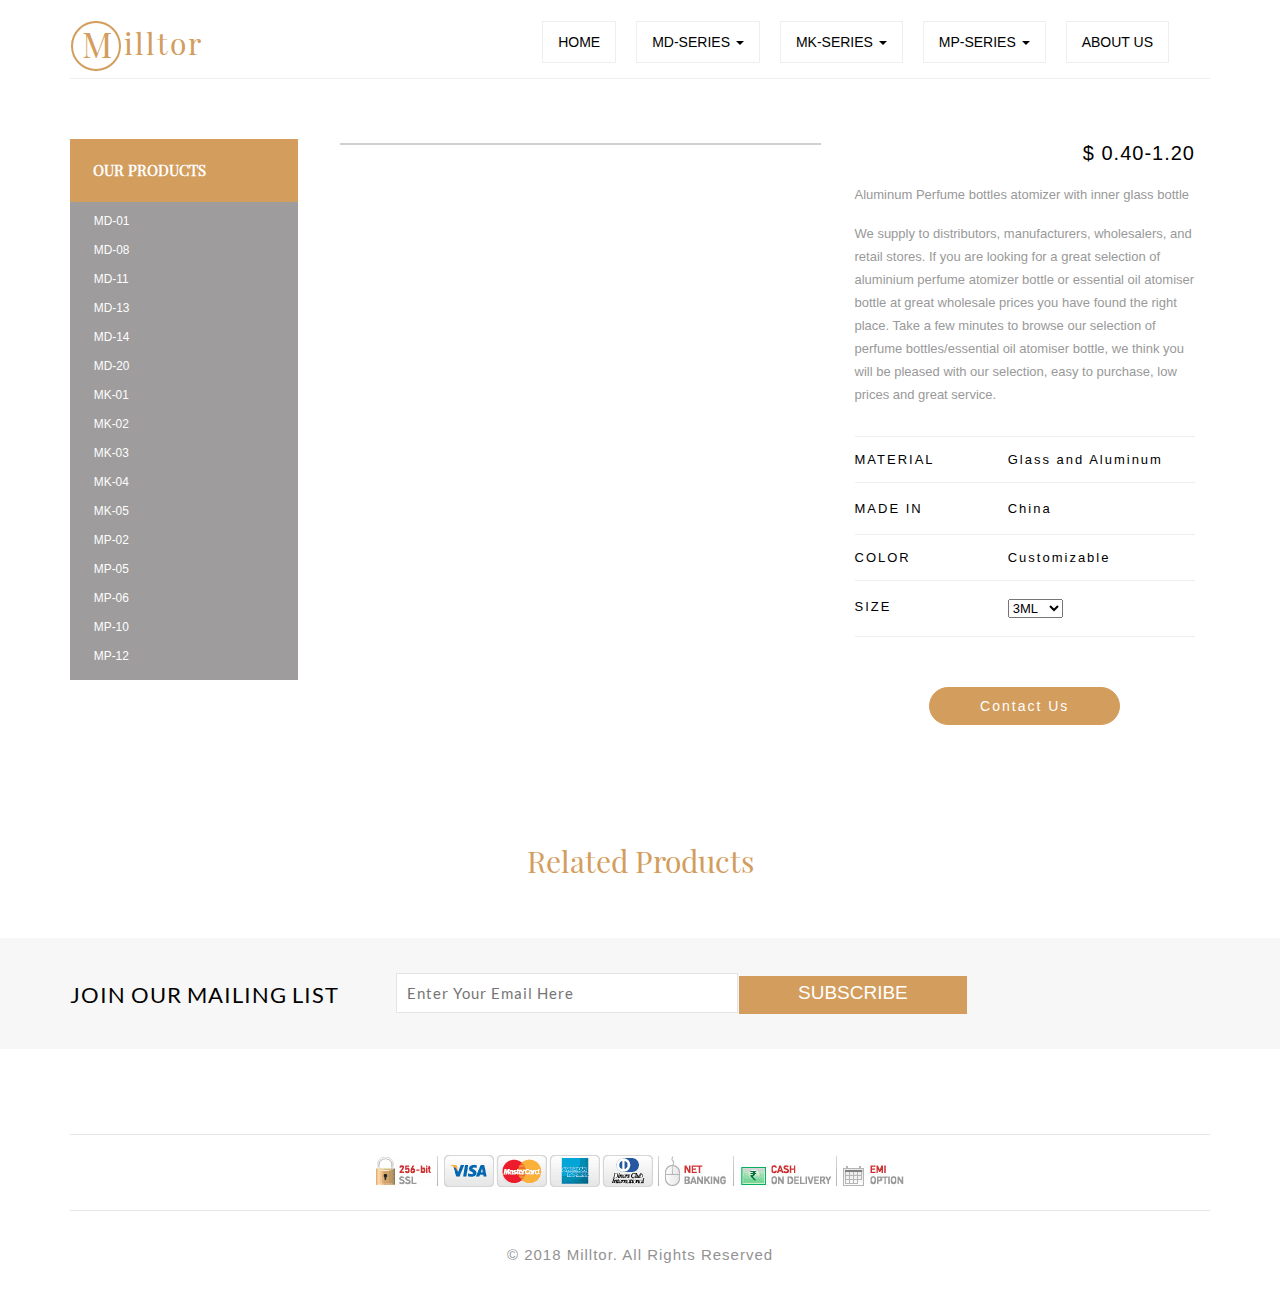
<file: single.html>
<!DOCTYPE html>
<html>
<head>
	<title>PRODUCT DETAILS</title>
	<link href="css/bootstrap.css" rel='stylesheet' type='text/css'/>
	<!-- jQuery (necessary for Bootstrap's JavaScript plugins) -->
	<script src="js/jquery.min.js"></script>
	<!-- Custom Theme files -->
	<link href="css/style.css" rel="stylesheet" type="text/css" media="all"/>
	<link rel="stylesheet" href="js/layui/css/layui.css">
	<!-- Custom Theme files -->
	<meta name="viewport" content="width=device-width, initial-scale=1">
	<meta http-equiv="Content-Type" content="text/html; charset=utf-8"/>
	<meta name="keywords" content="Milltor, Bottles,Aluminum Perfume bottle, Perfume atomiser bottle, Essential oil atomiser bottle, Glass bottles,
Lipstick tube"/>
	<script type="application/x-javascript"> addEventListener("load", function () {
        setTimeout(hideURLbar, 0);
    }, false);

    function hideURLbar() {
        window.scrollTo(0, 1);
    } </script>
	<!--webfont-->
	<!-- for bootstrap working -->
	<script type="text/javascript" src="js/bootstrap-3.1.1.min.js"></script>
	<script src="js/layui/layui.all.js"></script>
	<!-- //for bootstrap working -->
	<!-- cart -->
	<script src="js/simpleCart.min.js"></script>
	<script src="js/config.js"></script>
	<script src="js/custom/header.js"></script>
	<script src="js/custom/single.js"></script>
	<!-- cart -->
	<link rel="stylesheet" href="css/flexslider.css" type="text/css" media="screen"/>

</head>
<body>
<div class="inner-banner">
	<div class="container">
		<div class="banner-top inner-head">
			<nav class="navbar navbar-default" role="navigation">
				<div class="navbar-header">
					<button type="button" class="navbar-toggle" data-toggle="collapse"
					        data-target="#bs-example-navbar-collapse-1">
						<span class="sr-only">Toggle navigation</span>
						<span class="icon-bar"></span>
						<span class="icon-bar"></span>
						<span class="icon-bar"></span>
					</button>
					<div class="logo">
						<h1><a href="index.html"><span>M</span>illtor</a></h1>
					</div>
				</div>
				<!--/.navbar-header-->
				<div class="collapse navbar-collapse" id="bs-example-navbar-collapse-1">
					<ul class="nav navbar-nav" id="nav-btn">
					</ul>
				</div>
				<!--/.navbar-collapse-->
			</nav>
			<!--/.navbar-->
		</div>
	</div>
</div>
<!-- content-section-starts -->
<div class="container">
	<div class="products-page">
		<div class="products">
			<div class="product-listy">
				<h2>our Products</h2>
				<ul class="product-list" id="product-list-id"></ul>
			</div>
		</div>
		<div class="new-product">
			<div class="col-md-7 zoom-grid">
				<div class="flexslider">
					<ul class="slides" id="slide-id"></ul>
				</div>
			</div>
			<div class="col-md-5 dress-info">
				<div class="dress-name">
					<h3 id="product-name-id"></h3>
					<span></span>
					<div class="clearfix"></div>
					<p>Aluminum Perfume bottles atomizer with inner glass bottle</p>
					<p>We supply to distributors, manufacturers, wholesalers, and retail stores. If you are looking for a great selection of aluminium perfume atomizer bottle or essential oil atomiser bottle at great wholesale prices you have found the right place. Take a few minutes to browse our selection of perfume bottles/essential oil atomiser bottle, we think you will be pleased with our selection, easy to purchase, low prices and great service.</p>
				</div>
				<div class="span span1">
					<p class="left">MATERIAL</p>
					<p class="right">Glass and Aluminum</p>
					<div class="clearfix"></div>
				</div>
				<div class="span span2">
					<p class="left">MADE IN</p>
					<p class="right">China</p>
					<div class="clearfix"></div>
				</div>
				<div class="span span3">
					<p class="left">COLOR</p>
					<p class="right">Customizable</p>
					<div class="clearfix"></div>
				</div>
				<div class="span span4">
					<p class="left">SIZE</p>
					<p class="right"><span class="selection-box"><select class="domains valid" name="domains">
										   <option>3ML</option>
										   <option>6ML</option>
										   <option>9ML</option>
										   <option>12ML</option>
									   </select></span></p>
					<div class="clearfix"></div>
				</div>
				<div class="purchase contact-btn">
					<a href="javascript:">Contact Us</a>
					<div class="clearfix"></div>
				</div>
				<script src="js/imagezoom.js"></script>
				<!-- FlexSlider -->
				<script defer src="js/jquery.flexslider.js"></script>
				<script>
                    // Can also be used with $(document).ready()
                    $(window).load(function () {
                        $('.flexslider').flexslider({
                            animation: "slide",
                            controlNav: "thumbnails"
                        });
                    });
				</script>
			</div>
			<div class="clearfix"></div>
		</div>
		<div class="clearfix"></div>
	</div>
</div>
<div class="other-products products-grid">
	<div class="container">
		<header id="related-id">
			<h3 class="like text-center">Related Products</h3>
		</header>
		<div class="clearfix"></div>
	</div>
</div>
<!-- content-section-ends -->
<div class="news-letter">
	<div class="container">
		<div class="join">
			<h6>JOIN OUR MAILING LIST</h6>
			<div class="sub-left-right">
				<input type="text" placeholder="Enter Your Email Here"/>
				<input type="submit" value="SUBSCRIBE"/>
			</div>
			<div class="clearfix"></div>
		</div>
	</div>
</div>
<div class="footer">
	<div class="container">
		<div class="cards text-center">
			<img src="images/cards.jpg" alt=""/>
		</div>
		<div class="copyright text-center">
			<p>© 2018 Milltor. All Rights Reserved</p>
		</div>
	</div>
</div>
<script src="js/responsive-tabs.js"></script>
<script type="text/javascript">
    $('#myTab a').click(function (e) {
        e.preventDefault();
        $(this).tab('show');
    });

    $('#moreTabs a').click(function (e) {
        e.preventDefault();
        $(this).tab('show');
    });

    (function ($) {
        // Test for making sure event are maintained
        $('.js-alert-test').click(function () {
            alert('Button Clicked: Event was maintained');
        });
        fakewaffle.responsiveTabs(['xs', 'sm']);
    })(jQuery);

</script>

</body>
</html>
</file>
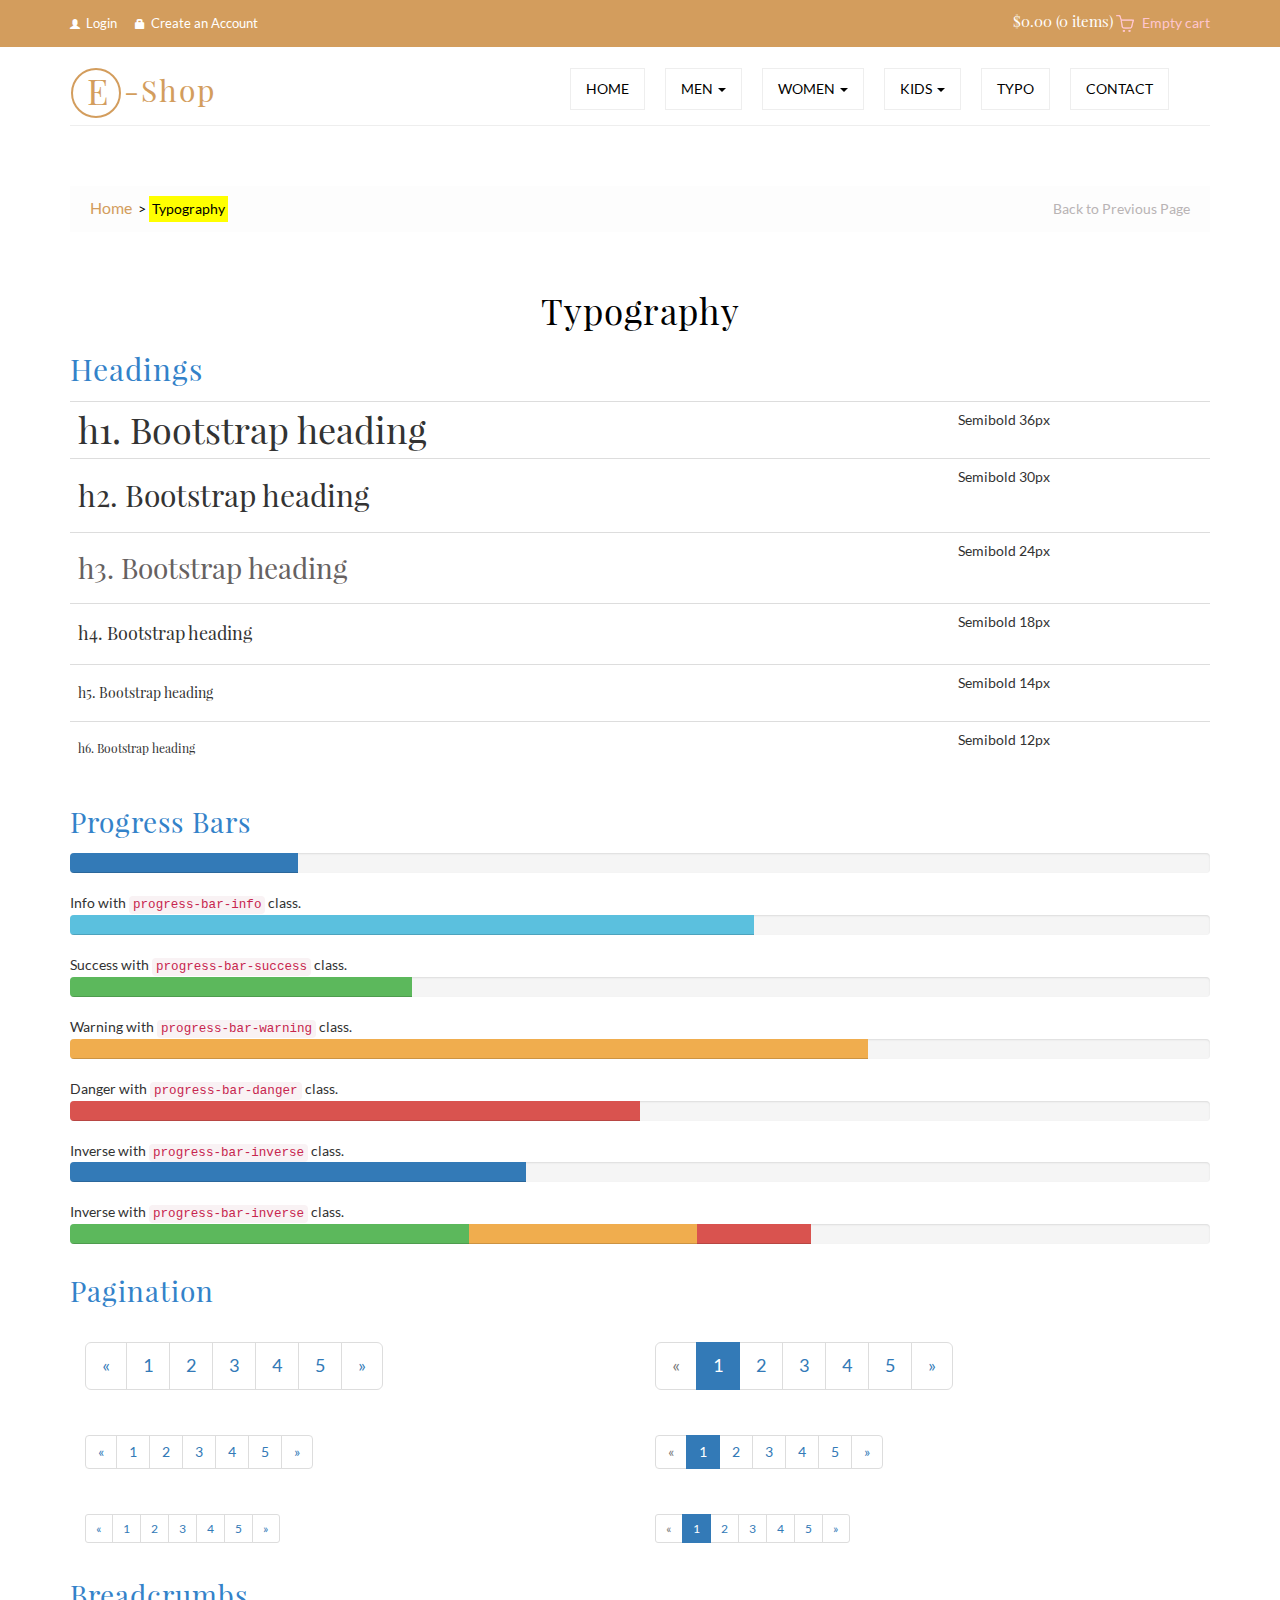
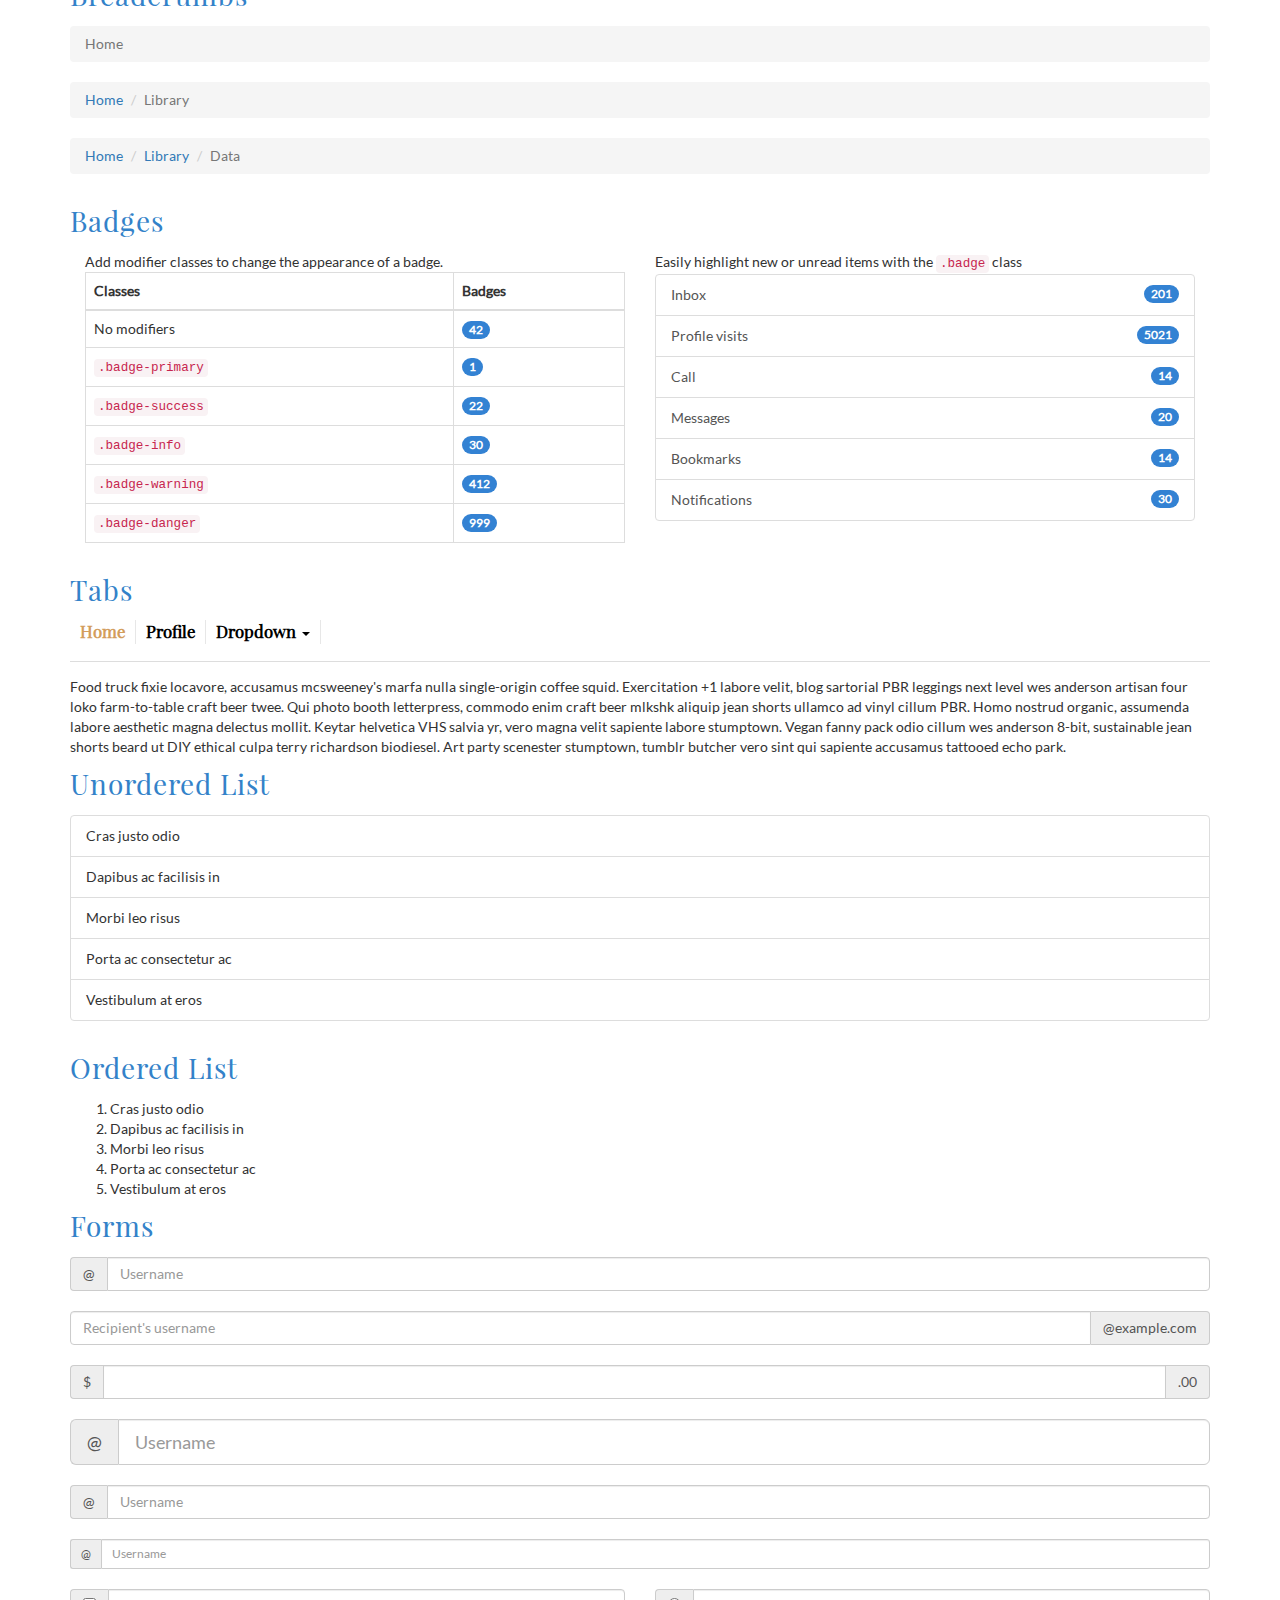
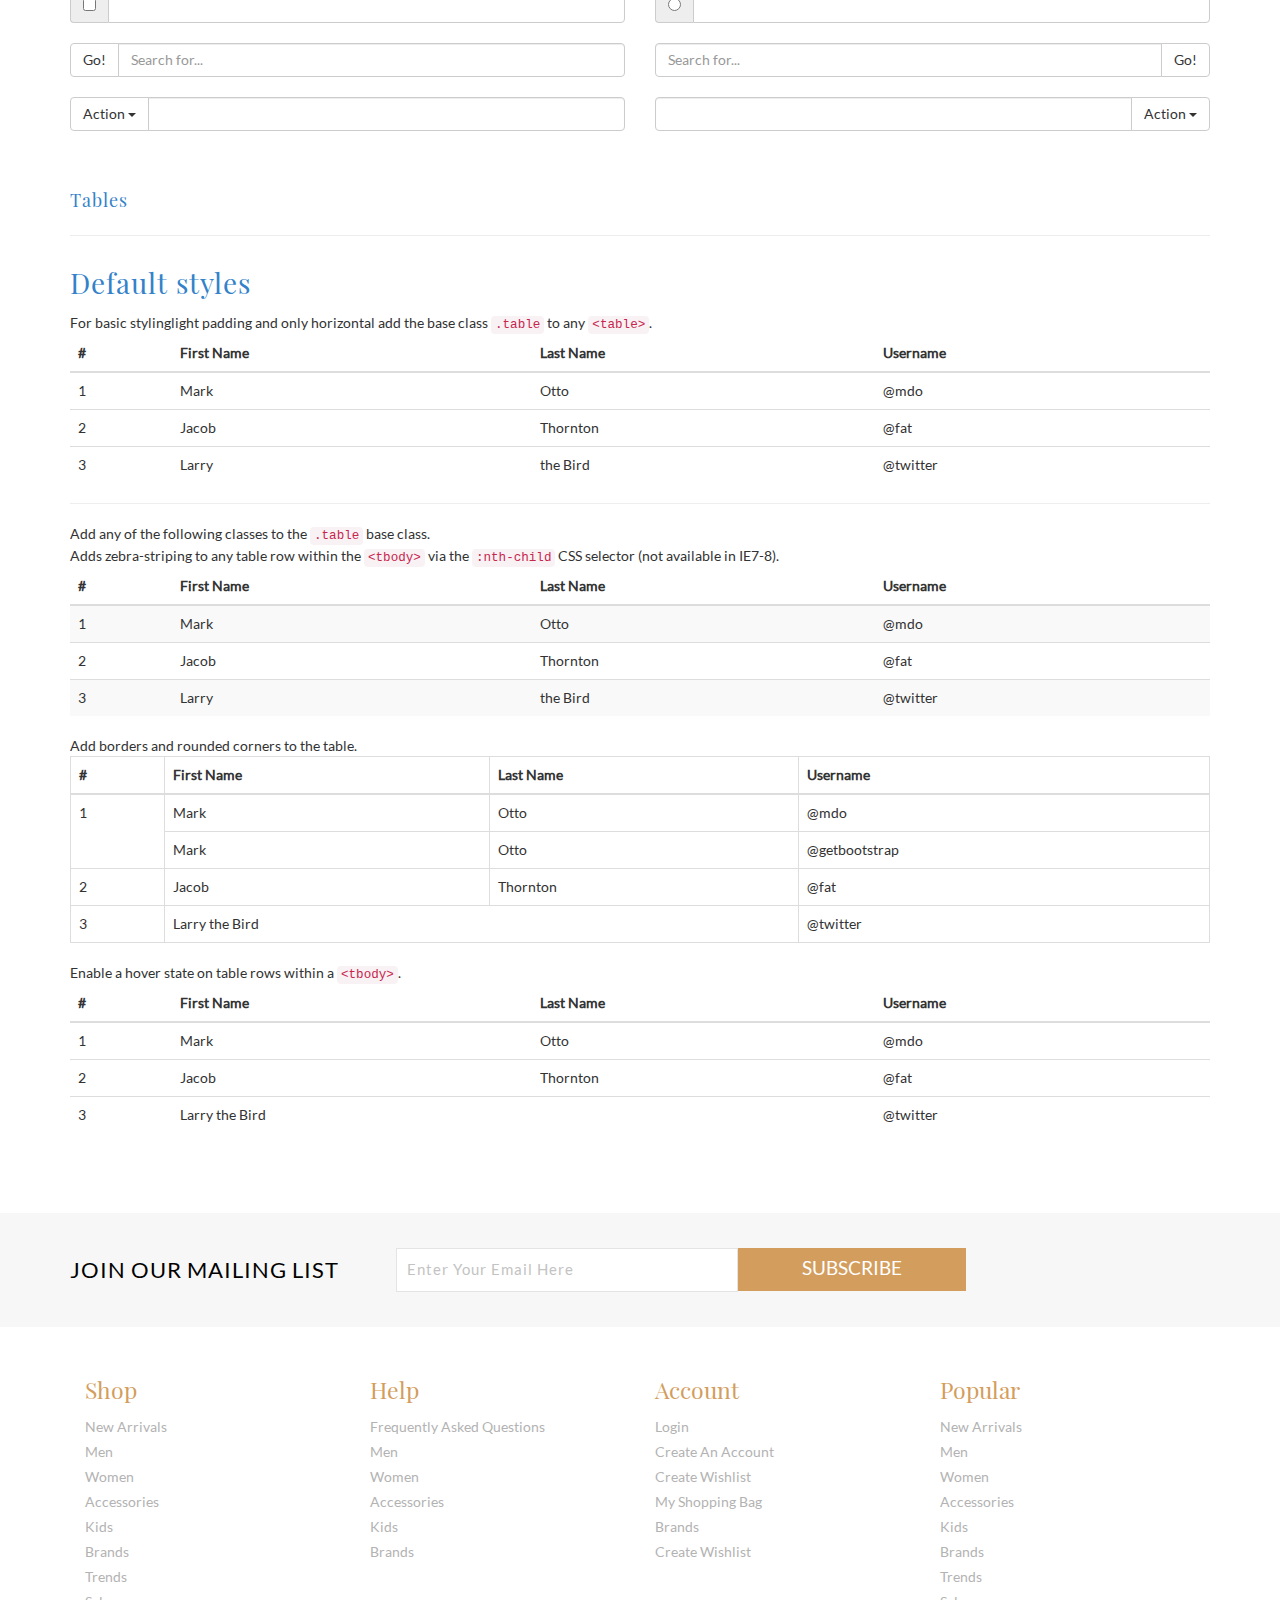
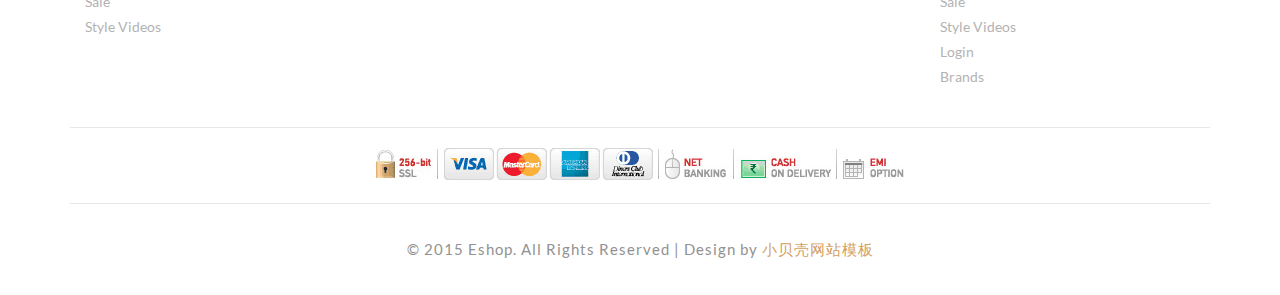
<file: typography.html>
<!DOCTYPE html>
<html>
<head>
<title>Eshop a Flat E-Commerce Bootstrap Responsive Website Template | Typography :: 小贝壳网站模板</title>
<link href="css/bootstrap.css" rel='stylesheet' type='text/css' />
<!-- jQuery (necessary for Bootstrap's JavaScript plugins) -->
<script src="js/jquery.min.js"></script>
<!-- Custom Theme files -->
<link href="css/style.css" rel="stylesheet" type="text/css" media="all" />
<!-- Custom Theme files -->
<meta name="viewport" content="width=device-width, initial-scale=1">
<meta http-equiv="Content-Type" content="text/html; charset=utf-8" />
<meta name="keywords" content="Eshop Responsive web template, Bootstrap Web Templates, Flat Web Templates, Andriod Compatible web template, 
Smartphone Compatible web template, free webdesigns for Nokia, Samsung, LG, SonyErricsson, Motorola web design" />
<script type="application/x-javascript"> addEventListener("load", function() { setTimeout(hideURLbar, 0); }, false); function hideURLbar(){ window.scrollTo(0,1); } </script>
<!--webfont-->
<!-- for bootstrap working -->
	<script type="text/javascript" src="js/bootstrap-3.1.1.min.js"></script>
<!-- //for bootstrap working -->
<!-- cart -->
	<script src="js/simpleCart.min.js"> </script>
<!-- cart -->
<link rel="stylesheet" href="css/flexslider.css" type="text/css" media="screen" />
</head>
<body>
	<!-- header-section-starts -->
	<div class="header">
		<div class="header-top-strip">
			<div class="container">
				<div class="header-top-left">
					<ul>
						<li><a href="account.html"><span class="glyphicon glyphicon-user"> </span>Login</a></li>
						<li><a href="register.html"><span class="glyphicon glyphicon-lock"> </span>Create an Account</a></li>			
					</ul>
				</div>
				<div class="header-right">
						<div class="cart box_1">
							<a href="checkout.html">
								<h3> <span class="simpleCart_total"> $0.00 </span> (<span id="simpleCart_quantity" class="simpleCart_quantity"> 0 </span> items)<img src="images/bag.png" alt=""></h3>
							</a>	
							<p><a href="javascript:;" class="simpleCart_empty">Empty cart</a></p>
							<div class="clearfix"> </div>
						</div>
				</div>
				<div class="clearfix"> </div>
			</div>
		</div>
	</div>
	<!-- header-section-ends -->
	<div class="inner-banner">
		<div class="container">
			<div class="banner-top inner-head">
				<nav class="navbar navbar-default" role="navigation">
	    <div class="navbar-header">
	        <button type="button" class="navbar-toggle" data-toggle="collapse" data-target="#bs-example-navbar-collapse-1">
		        <span class="sr-only">Toggle navigation</span>
		        <span class="icon-bar"></span>
		        <span class="icon-bar"></span>
		        <span class="icon-bar"></span>
	        </button>
				<div class="logo">
					<h1><a href="index.html"><span>E</span> -Shop</a></h1>
				</div>
	    </div>
	    <!--/.navbar-header-->
	
	    <div class="collapse navbar-collapse" id="bs-example-navbar-collapse-1">
	        <ul class="nav navbar-nav">
			<li><a href="index.html">Home</a></li>
		        <li class="dropdown">
		            <a href="#" class="dropdown-toggle" data-toggle="dropdown">Men <b class="caret"></b></a>
		            <ul class="dropdown-menu multi-column columns-3">
			            <div class="row">
				            <div class="col-sm-4">
					            <ul class="multi-column-dropdown">
									<h6>NEW IN</h6>
						            <li><a href="products.html">New In Clothing</a></li>
						            <li><a href="products.html">New In Bags</a></li>
						            <li><a href="products.html">New In Shoes</a></li>
						            <li><a href="products.html">New In Watches</a></li>
						            <li><a href="products.html">New In Grooming</a></li>
					            </ul>
				            </div>
				            <div class="col-sm-4">
					            <ul class="multi-column-dropdown">
									<h6>CLOTHING</h6>
						            <li><a href="products.html">Polos & Tees</a></li>
						            <li><a href="products.html">Casual Shirts</a></li>
						            <li><a href="products.html">Casual Trousers</a></li>
						            <li><a href="products.html">Jeans</a></li>
						            <li><a href="products.html">Shorts & 3/4th</a></li>
						            <li><a href="products.html">Formal Shirts</a></li>
						            <li><a href="products.html">Formal Trousers</a></li>
						            <li><a href="products.html">Suits & Blazers</a></li>
						            <li><a href="products.html">Track Wear</a></li>
						            <li><a href="products.html">Inner Wear</a></li>
					            </ul>
				            </div>
				            <div class="col-sm-4">
					            <ul class="multi-column-dropdown">
									<h6>WATCHES</h6>
						            <li><a href="products.html">Analog</a></li>
						            <li><a href="products.html">Chronograph</a></li>
						            <li><a href="products.html">Digital</a></li>
						            <li><a href="products.html">Watch Cases</a></li>
					            </ul>
				            </div>
							<div class="clearfix"></div>
			            </div>
		            </ul>
		        </li>
		        <li class="dropdown">
		            <a href="#" class="dropdown-toggle" data-toggle="dropdown">women <b class="caret"></b></a>
		            <ul class="dropdown-menu multi-column columns-3">
			            <div class="row">
				            <div class="col-sm-4">
					            <ul class="multi-column-dropdown">
									<h6>NEW IN</h6>
						            <li><a href="products.html">New In Clothing</a></li>
						            <li><a href="products.html">New In Bags</a></li>
						            <li><a href="products.html">New In Shoes</a></li>
						            <li><a href="products.html">New In Watches</a></li>
						            <li><a href="products.html">New In Beauty</a></li>
					            </ul>
				            </div>
				            <div class="col-sm-4">
					            <ul class="multi-column-dropdown">
									<h6>CLOTHING</h6>
						            <li><a href="products.html">Polos & Tees</a></li>
						            <li><a href="products.html">Casual Shirts</a></li>
						            <li><a href="products.html">Casual Trousers</a></li>
						            <li><a href="products.html">Jeans</a></li>
						            <li><a href="products.html">Shorts & 3/4th</a></li>
						            <li><a href="products.html">Formal Shirts</a></li>
						            <li><a href="products.html">Formal Trousers</a></li>
						            <li><a href="products.html">Suits & Blazers</a></li>
						            <li><a href="products.html">Track Wear</a></li>
						            <li><a href="products.html">Inner Wear</a></li>
					            </ul>
				            </div>
				            <div class="col-sm-4">
					            <ul class="multi-column-dropdown">
									<h6>WATCHES</h6>
						            <li><a href="products.html">Analog</a></li>
						            <li><a href="products.html">Chronograph</a></li>
						            <li><a href="products.html">Digital</a></li>
						            <li><a href="products.html">Watch Cases</a></li>
					            </ul>
				            </div>
							<div class="clearfix"></div>
			            </div>
		            </ul>
		        </li>
		        <li class="dropdown">
		        	<a href="#" class="dropdown-toggle" data-toggle="dropdown">kids <b class="caret"></b></a>
		            <ul class="dropdown-menu multi-column columns-2">
			            <div class="row">
				            <div class="col-sm-6">
					            <ul class="multi-column-dropdown">
									<h6>NEW IN</h6>
						            <li><a href="products.html">New In Boys Clothing</a></li>
						            <li><a href="products.html">New In Girls Clothing</a></li>
						            <li><a href="products.html">New In Boys Shoes</a></li>
						            <li><a href="products.html">New In Girls Shoes</a></li>
					            </ul>
				            </div>
				            <div class="col-sm-6">
					             <ul class="multi-column-dropdown">
									<h6>ACCESSORIES</h6>
						            <li><a href="products.html">Bags</a></li>
						            <li><a href="products.html">Watches</a></li>
						            <li><a href="products.html">Sun Glasses</a></li>
						            <li><a href="products.html">Jewellery</a></li>
					            </ul>
				            </div>
							<div class="clearfix"></div>
			            </div>
		            </ul>
		        </li>
					<li><a href="typography.html">TYPO</a></li>
					<li><a href="contact.html">CONTACT</a></li>
	        </ul>
	    </div>
	    <!--/.navbar-collapse-->
	</nav>
	<!--/.navbar-->
</div>
	</div>
		</div>
		<!-- content-section-starts -->
	<div class="content">
	<div class="container">			   
		   <div class="typrography">
		   <div class="dreamcrub">
			   	 <ul class="breadcrumbs">
                    <li class="home">
                       <a href="index.html" title="Go to Home Page">Home</a>&nbsp;
                       <span>&gt;</span>
                    </li>
                    <li class="women">
                       Typography
                    </li>
                </ul>
                <ul class="previous">
                	<li><a href="index.html">Back to Previous Page</a></li>
                </ul>
                <div class="clearfix"></div>
			   </div>
	      <h2 class="heading text-center">Typography</h2>
		 <div class="grid_3 grid_4">
		     <h3 class="first">Headings</h3>
		     <div class="bs-example">
				 <table class="table">
				  <tbody>
					<tr>
					  <td><h1 id="h1.-bootstrap-heading">h1. Bootstrap heading<a class="anchorjs-link" href="#h1.-bootstrap-heading"><span class="anchorjs-icon"></span></a></h1></td>
					  <td class="type-info">Semibold 36px</td>
					</tr>
					<tr>
					  <td><h2 id="h2.-bootstrap-heading">h2. Bootstrap heading<a class="anchorjs-link" href="#h2.-bootstrap-heading"><span class="anchorjs-icon"></span></a></h2></td>
					  <td class="type-info">Semibold 30px</td>
					</tr>
					<tr>
					  <td><h3 id="h3.-bootstrap-heading">h3. Bootstrap heading<a class="anchorjs-link" href="#h3.-bootstrap-heading"><span class="anchorjs-icon"></span></a></h3></td>
					  <td class="type-info">Semibold 24px</td>
					</tr>
					<tr>
					  <td><h4 id="h4.-bootstrap-heading">h4. Bootstrap heading<a class="anchorjs-link" href="#h4.-bootstrap-heading"><span class="anchorjs-icon"></span></a></h4></td>
					  <td class="type-info">Semibold 18px</td>
					</tr>
					<tr>
					  <td><h5 id="h5.-bootstrap-heading">h5. Bootstrap heading<a class="anchorjs-link" href="#h5.-bootstrap-heading"><span class="anchorjs-icon"></span></a></h5></td>
					  <td class="type-info">Semibold 14px</td>
					</tr>
					<tr>
					  <td><h6>h6. Bootstrap heading</h6></td>
					  <td class="type-info">Semibold 12px</td>
					</tr>
				  </tbody>
				 </table>
			 </div>
	      </div>
		  <div class="grid_3 grid_5">
			 <h3>Progress Bars</h3>
			  <div class="tab-content">
				 <div class="tab-pane active" id="domprogress">
					 <div class="progress">    
					      <div class="progress-bar progress-bar-primary" style="width: 20%"></div>
					 </div>
					 <p>Info with <code>progress-bar-info</code> class.</p>
					 <div class="progress">    
						 <div class="progress-bar progress-bar-info" style="width: 60%"></div>
					 </div>
					 <p>Success with <code>progress-bar-success</code> class.</p>
					 <div class="progress">
						 <div class="progress-bar progress-bar-success" style="width: 30%"></div>
					 </div>
					 <p>Warning with <code>progress-bar-warning</code> class.</p>
					 <div class="progress">
						 <div class="progress-bar progress-bar-warning" style="width: 70%"></div>
					 </div>
					 <p>Danger with <code>progress-bar-danger</code> class.</p>
					 <div class="progress">
						 <div class="progress-bar progress-bar-danger" style="width: 50%"></div>
					 </div>
					 <p>Inverse with <code>progress-bar-inverse</code> class.</p>
					 <div class="progress">
						 <div class="progress-bar progress-bar-inverse" style="width: 40%"></div>
					 </div>
					 <p>Inverse with <code>progress-bar-inverse</code> class.</p>
					 <div class="progress">
						 <div class="progress-bar progress-bar-success" style="width: 35%"><span class="sr-only">35% Complete (success)</span></div>
						 <div class="progress-bar progress-bar-warning" style="width: 20%"><span class="sr-only">20% Complete (warning)</span></div>
						 <div class="progress-bar progress-bar-danger" style="width: 10%"><span class="sr-only">10% Complete (danger)</span></div>
					 </div>
				   </div>
			   </div>
		   </div>
		   
		   <div class="grid_3 grid_5">
			 <h3>Pagination</h3>
			 <div class="col-md-6">
				  <nav>
				  <ul class="pagination pagination-lg">
					<li><a href="#" aria-label="Previous"><span aria-hidden="true">«</span></a></li>
					<li><a href="#">1</a></li>
					<li><a href="#">2</a></li>
					<li><a href="#">3</a></li>
					<li><a href="#">4</a></li>
					<li><a href="#">5</a></li>
					<li><a href="#" aria-label="Next"><span aria-hidden="true">»</span></a></li>
				  </ul>
				  </nav>
				  <nav>
				  <ul class="pagination">
					<li><a href="#" aria-label="Previous"><span aria-hidden="true">«</span></a></li>
					<li><a href="#">1</a></li>
					<li><a href="#">2</a></li>
					<li><a href="#">3</a></li>
					<li><a href="#">4</a></li>
					<li><a href="#">5</a></li>
					<li><a href="#" aria-label="Next"><span aria-hidden="true">»</span></a></li>
				  </ul>
				 </nav>
				 <nav>
				   <ul class="pagination pagination-sm">
					<li><a href="#" aria-label="Previous"><span aria-hidden="true">«</span></a></li>
					<li><a href="#">1</a></li>
					<li><a href="#">2</a></li>
					<li><a href="#">3</a></li>
					<li><a href="#">4</a></li>
					<li><a href="#">5</a></li>
					<li><a href="#" aria-label="Next"><span aria-hidden="true">»</span></a></li>
				  </ul>
				 </nav>				 
			 </div>
			 <div class="col-md-6">
					<ul class="pagination pagination-lg">
									<li class="disabled"><a href="#"><span aria-hidden="true">«</span></a></li>
									<li class="active"><a href="#">1</a></li>
									<li><a href="#">2</a></li>
									<li><a href="#">3</a></li>
									<li><a href="#">4</a></li>
									<li><a href="#">5</a></li>
									<li><a href="#" aria-label="Next"><span aria-hidden="true">»</span></a></li>
								</ul>
				<nav>
				  <ul class="pagination">
					<li class="disabled"><a href="#" aria-label="Previous"><span aria-hidden="true">«</span></a></li>
					<li class="active"><a href="#">1 <span class="sr-only">(current)</span></a></li>
					<li><a href="#">2</a></li>
					<li><a href="#">3</a></li>
					<li><a href="#">4</a></li>
					<li><a href="#">5</a></li>
					<li><a href="#" aria-label="Next"><span aria-hidden="true">»</span></a></li>
				 </ul>
			   </nav>
				 <ul class="pagination pagination-sm">
					<li class="disabled"><a href="#"><span aria-hidden="true">«</span></a></li>
					<li class="active"><a href="#">1</a></li>
					<li><a href="#">2</a></li>
					<li><a href="#">3</a></li>
					<li><a href="#">4</a></li>
					<li><a href="#">5</a></li>
					<li><a href="#" aria-label="Next"><span aria-hidden="true">»</span></a></li>
				</ul>
				</div>
			   <div class="clearfix"> </div>
		 </div>
		 <div class="grid_3 grid_5">
			 <h3>Breadcrumbs</h3>
			   <ol class="breadcrumb">
			  <li class="active">Home</li>
			</ol>
			<ol class="breadcrumb">
			  <li><a href="#">Home</a></li>
			  <li class="active">Library</li>
			</ol>
			<ol class="breadcrumb">
			  <li><a href="#">Home</a></li>
			  <li><a href="#">Library</a></li>
			  <li class="active">Data</li>
			</ol>
		 </div>
	   <div class="grid_3 grid_5">
			 <h3>Badges</h3>
				<div class="col-md-6">
					<p>Add modifier classes to change the appearance of a badge.</p>
					  <table class="table table-bordered">
						<thead>
							<tr>
								<th>Classes</th>
								<th>Badges</th>
							</tr>
						</thead>
						<tbody>
							<tr>
								<td>No modifiers</td>
								<td><span class="badge">42</span></td>
							</tr>
							<tr>
								<td><code>.badge-primary</code></td>
								<td><span class="badge badge-primary">1</span></td>
							</tr>
							<tr>
								<td><code>.badge-success</code></td>
								<td><span class="badge badge-success">22</span></td>
							</tr>
							<tr>
								<td><code>.badge-info</code></td>
								<td><span class="badge badge-info">30</span></td>
							</tr>
							<tr>
								<td><code>.badge-warning</code></td>
								<td><span class="badge badge-warning">412</span></td>
							</tr>
							<tr>
								<td><code>.badge-danger</code></td>
								<td><span class="badge badge-danger">999</span></td>
							</tr>
						</tbody>
					  </table>                    
				</div>
				<div class="col-md-6">
				  <p>Easily highlight new or unread items with the <code>.badge</code> class</p>
					<div class="list-group list-group-alternate"> 
						<a href="#" class="list-group-item"><span class="badge">201</span> <i class="ti ti-email"></i> Inbox </a> 
						<a href="#" class="list-group-item"><span class="badge badge-primary">5021</span> <i class="ti ti-eye"></i> Profile visits </a> 
						<a href="#" class="list-group-item"><span class="badge">14</span> <i class="ti ti-headphone-alt"></i> Call </a> 
						<a href="#" class="list-group-item"><span class="badge">20</span> <i class="ti ti-comments"></i> Messages </a> 
						<a href="#" class="list-group-item"><span class="badge badge-warning">14</span> <i class="ti ti-bookmark"></i> Bookmarks </a> 
						<a href="#" class="list-group-item"><span class="badge badge-danger">30</span> <i class="ti ti-bell"></i> Notifications </a> 
					</div>
			   </div>
			   <div class="clearfix"> </div>
			 </div>
			 <div class="grid_3 grid_5">
				 <h3>Tabs</h3>
				   <div class="bs-example bs-example-tabs" role="tabpanel" data-example-id="togglable-tabs">
			<ul id="myTab" class="nav nav-tabs" role="tablist">
			  <li role="presentation" class="active"><a href="#home" id="home-tab" role="tab" data-toggle="tab" aria-controls="home" aria-expanded="true">Home</a></li>
			  <li role="presentation" class=""><a href="#profile" role="tab" id="profile-tab" data-toggle="tab" aria-controls="profile" aria-expanded="false">Profile</a></li>
			  <li role="presentation" class="dropdown">
				<a href="#" id="myTabDrop1" class="dropdown-toggle" data-toggle="dropdown" aria-controls="myTabDrop1-contents" aria-expanded="false">Dropdown <span class="caret"></span></a>
				<ul class="dropdown-menu" role="menu" aria-labelledby="myTabDrop1" id="myTabDrop1-contents">
				  <li><a href="#dropdown1" tabindex="-1" role="tab" id="dropdown1-tab" data-toggle="tab" aria-controls="dropdown1">@fat</a></li>
				  <li><a href="#dropdown2" tabindex="-1" role="tab" id="dropdown2-tab" data-toggle="tab" aria-controls="dropdown2">@mdo</a></li>
				</ul>
			  </li>
			</ul>
			<div id="myTabContent" class="tab-content">
			  <div role="tabpanel" class="tab-pane fade" id="home" aria-labelledby="home-tab">
				<p>Raw denim you probably haven't heard of them jean shorts Austin. Nesciunt tofu stumptown aliqua, retro synth master cleanse. Mustache cliche tempor, williamsburg carles vegan helvetica. Reprehenderit butcher retro keffiyeh dreamcatcher synth. Cosby sweater eu banh mi, qui irure terry richardson ex squid. Aliquip placeat salvia cillum iphone. Seitan aliquip quis cardigan american apparel, butcher voluptate nisi qui.</p>
			  </div>
			  <div role="tabpanel" class="tab-pane fade active in" id="profile" aria-labelledby="profile-tab">
				<p>Food truck fixie locavore, accusamus mcsweeney's marfa nulla single-origin coffee squid. Exercitation +1 labore velit, blog sartorial PBR leggings next level wes anderson artisan four loko farm-to-table craft beer twee. Qui photo booth letterpress, commodo enim craft beer mlkshk aliquip jean shorts ullamco ad vinyl cillum PBR. Homo nostrud organic, assumenda labore aesthetic magna delectus mollit. Keytar helvetica VHS salvia yr, vero magna velit sapiente labore stumptown. Vegan fanny pack odio cillum wes anderson 8-bit, sustainable jean shorts beard ut DIY ethical culpa terry richardson biodiesel. Art party scenester stumptown, tumblr butcher vero sint qui sapiente accusamus tattooed echo park.</p>
			  </div>
			  <div role="tabpanel" class="tab-pane fade" id="dropdown1" aria-labelledby="dropdown1-tab">
				<p>Etsy mixtape wayfarers, ethical wes anderson tofu before they sold out mcsweeney's organic lomo retro fanny pack lo-fi farm-to-table readymade. Messenger bag gentrify pitchfork tattooed craft beer, iphone skateboard locavore carles etsy salvia banksy hoodie helvetica. DIY synth PBR banksy irony. Leggings gentrify squid 8-bit cred pitchfork. Williamsburg banh mi whatever gluten-free, carles pitchfork biodiesel fixie etsy retro mlkshk vice blog. Scenester cred you probably haven't heard of them, vinyl craft beer blog stumptown. Pitchfork sustainable tofu synth chambray yr.</p>
			  </div>
			  <div role="tabpanel" class="tab-pane fade" id="dropdown2" aria-labelledby="dropdown2-tab">
				<p>Trust fund seitan letterpress, keytar raw denim keffiyeh etsy art party before they sold out master cleanse gluten-free squid scenester freegan cosby sweater. Fanny pack portland seitan DIY, art party locavore wolf cliche high life echo park Austin. Cred vinyl keffiyeh DIY salvia PBR, banh mi before they sold out farm-to-table VHS viral locavore cosby sweater. Lomo wolf viral, mustache readymade thundercats keffiyeh craft beer marfa ethical. Wolf salvia freegan, sartorial keffiyeh echo park vegan.</p>
			  </div>
			</div>
		   </div>
		  </div>
		  <h3 class="bars">Unordered List</h3>
		<ul class="list-group">
		  <li class="list-group-item">Cras justo odio</li>
		  <li class="list-group-item">Dapibus ac facilisis in</li>
		  <li class="list-group-item">Morbi leo risus</li>
		  <li class="list-group-item">Porta ac consectetur ac</li>
		  <li class="list-group-item">Vestibulum at eros</li>
		</ul>
  <h3 class="bars">Ordered List</h3>
		<ol>
			<li class="list-group-item1">Cras justo odio</li>
			<li class="list-group-item1">Dapibus ac facilisis in</li>
			<li class="list-group-item1">Morbi leo risus</li>
			<li class="list-group-item1">Porta ac consectetur ac</li>
			<li class="list-group-item1">Vestibulum at eros</li>
		</ol>
<h3 class="bars">Forms</h3>
<div class="input-group">
  <span class="input-group-addon" id="basic-addon1">@</span>
  <input type="text" class="form-control" placeholder="Username" aria-describedby="basic-addon1">
</div>

<div class="input-group">
  <input type="text" class="form-control" placeholder="Recipient's username" aria-describedby="basic-addon2">
  <span class="input-group-addon" id="basic-addon2">@example.com</span>
</div>

<div class="input-group">
  <span class="input-group-addon">$</span>
  <input type="text" class="form-control" aria-label="Amount (to the nearest dollar)">
  <span class="input-group-addon">.00</span>
</div>
<div class="input-group input-group-lg">
  <span class="input-group-addon" id="sizing-addon1">@</span>
  <input type="text" class="form-control" placeholder="Username" aria-describedby="sizing-addon1">
</div>

<div class="input-group">
  <span class="input-group-addon" id="sizing-addon2">@</span>
  <input type="text" class="form-control" placeholder="Username" aria-describedby="sizing-addon2">
</div>

<div class="input-group input-group-sm">
  <span class="input-group-addon" id="sizing-addon3">@</span>
  <input type="text" class="form-control" placeholder="Username" aria-describedby="sizing-addon3">
</div>

<div class="row">
  <div class="col-lg-6 in-gp-tl">
    <div class="input-group">
      <span class="input-group-addon">
        <input type="checkbox" aria-label="...">
      </span>
      <input type="text" class="form-control" aria-label="...">
    </div><!-- /input-group -->
  </div><!-- /.col-lg-6 -->
  <div class="col-lg-6 in-gp-tb">
    <div class="input-group">
      <span class="input-group-addon">
        <input type="radio" aria-label="...">
      </span>
      <input type="text" class="form-control" aria-label="...">
    </div><!-- /input-group -->
  </div><!-- /.col-lg-6 -->
</div><!-- /.row -->
<div class="row">
  <div class="col-lg-6 in-gp-tl">
    <div class="input-group">
      <span class="input-group-btn">
        <button class="btn btn-default" type="button">Go!</button>
      </span>
      <input type="text" class="form-control" placeholder="Search for...">
    </div><!-- /input-group -->
  </div><!-- /.col-lg-6 -->
  <div class="col-lg-6 in-gp-tb">
    <div class="input-group">
      <input type="text" class="form-control" placeholder="Search for...">
      <span class="input-group-btn">
        <button class="btn btn-default" type="button">Go!</button>
      </span>
    </div><!-- /input-group -->
  </div><!-- /.col-lg-6 -->
</div><!-- /.row -->
<div class="row">
  <div class="col-lg-6 in-gp-tl">
    <div class="input-group">
      <div class="input-group-btn">
        <button type="button" class="btn btn-default dropdown-toggle" data-toggle="dropdown" aria-haspopup="true" aria-expanded="false">Action <span class="caret"></span></button>
        <ul class="dropdown-menu">
          <li><a href="#">Action</a></li>
          <li><a href="#">Another action</a></li>
          <li><a href="#">Something else here</a></li>
          <li role="separator" class="divider"></li>
          <li><a href="#">Separated link</a></li>
        </ul>
      </div><!-- /btn-group -->
      <input type="text" class="form-control" aria-label="...">
    </div><!-- /input-group -->
  </div><!-- /.col-lg-6 -->
  <div class="col-lg-6 in-gp-tb">
    <div class="input-group">
      <input type="text" class="form-control" aria-label="...">
      <div class="input-group-btn">
        <button type="button" class="btn btn-default dropdown-toggle" data-toggle="dropdown" aria-haspopup="true" aria-expanded="false">Action <span class="caret"></span></button>
        <ul class="dropdown-menu dropdown-menu-right">
          <li><a href="#">Action</a></li>
          <li><a href="#">Another action</a></li>
          <li><a href="#">Something else here</a></li>
          <li role="separator" class="divider"></li>
          <li><a href="#">Separated link</a></li>
        </ul>
      </div><!-- /btn-group -->
    </div><!-- /input-group -->
  </div><!-- /.col-lg-6 -->
</div><!-- /.row -->

			 		  <section id="tables">
          <div class="page-header">
            <h1>Tables</h1>
          </div>

          <h2>Default styles</h2>
          <p>For basic stylinglight padding and only horizontal add the base class <code>.table</code> to any <code>&lt;table&gt;</code>.</p>
          <div class="bs-docs-example">
            <table class="table">
              <thead>
                <tr>
                  <th>#</th>
                  <th>First Name</th>
                  <th>Last Name</th>
                  <th>Username</th>
                </tr>
              </thead>
              <tbody>
                <tr>
                  <td>1</td>
                  <td>Mark</td>
                  <td>Otto</td>
                  <td>@mdo</td>
                </tr>
                <tr>
                  <td>2</td>
                  <td>Jacob</td>
                  <td>Thornton</td>
                  <td>@fat</td>
                </tr>
                <tr>
                  <td>3</td>
                  <td>Larry</td>
                  <td>the Bird</td>
                  <td>@twitter</td>
                </tr>
              </tbody>
            </table>
          </div>	
		  <hr class="bs-docs-separator">
          <p>Add any of the following classes to the <code>.table</code> base class.</p>
          <p>Adds zebra-striping to any table row within the <code>&lt;tbody&gt;</code> via the <code>:nth-child</code> CSS selector (not available in IE7-8).</p>
          <div class="bs-docs-example">
            <table class="table table-striped">
              <thead>
                <tr>
                  <th>#</th>
                  <th>First Name</th>
                  <th>Last Name</th>
                  <th>Username</th>
                </tr>
              </thead>
              <tbody>
                <tr>
                  <td>1</td>
                  <td>Mark</td>
                  <td>Otto</td>
                  <td>@mdo</td>
                </tr>
                <tr>
                  <td>2</td>
                  <td>Jacob</td>
                  <td>Thornton</td>
                  <td>@fat</td>
                </tr>
                <tr>
                  <td>3</td>
                  <td>Larry</td>
                  <td>the Bird</td>
                  <td>@twitter</td>
                </tr>
              </tbody>
            </table>
          </div>
          <p>Add borders and rounded corners to the table.</p>
          <div class="bs-docs-example">
            <table class="table table-bordered">
              <thead>
                <tr>
                  <th>#</th>
                  <th>First Name</th>
                  <th>Last Name</th>
                  <th>Username</th>
                </tr>
              </thead>
              <tbody>
                <tr>
                  <td rowspan="2">1</td>
                  <td>Mark</td>
                  <td>Otto</td>
                  <td>@mdo</td>
                </tr>
                <tr>
                  <td>Mark</td>
                  <td>Otto</td>
                  <td>@getbootstrap</td>
                </tr>
                <tr>
                  <td>2</td>
                  <td>Jacob</td>
                  <td>Thornton</td>
                  <td>@fat</td>
                </tr>
                <tr>
                  <td>3</td>
                  <td colspan="2">Larry the Bird</td>
                  <td>@twitter</td>
                </tr>
              </tbody>
            </table>
          </div>
          <p>Enable a hover state on table rows within a <code>&lt;tbody&gt;</code>.</p>
          <div class="bs-docs-example">
            <table class="table table-hover">
              <thead>
                <tr>
                  <th>#</th>
                  <th>First Name</th>
                  <th>Last Name</th>
                  <th>Username</th>
                </tr>
              </thead>
              <tbody>
                <tr>
                  <td>1</td>
                  <td>Mark</td>
                  <td>Otto</td>
                  <td>@mdo</td>
                </tr>
                <tr>
                  <td>2</td>
                  <td>Jacob</td>
                  <td>Thornton</td>
                  <td>@fat</td>
                </tr>
                <tr>
                  <td>3</td>
                  <td colspan="2">Larry the Bird</td>
                  <td>@twitter</td>
                </tr>
              </tbody>
            </table>
          </div>
		  
		  </section>
</div>
</div>
		<div class="news-letter">
			<div class="container">
				<div class="join">
					<h6>JOIN OUR MAILING LIST</h6>
					<div class="sub-left-right">
						<form>
							<input type="text" value="Enter Your Email Here" onfocus="this.value = '';" onblur="if (this.value == '') {this.value = 'Enter Your Email Here';}" />
							<input type="submit" value="SUBSCRIBE" />
						</form>
					</div>
					<div class="clearfix"> </div>
				</div>
			</div>
		</div>
		</div>
		<div class="footer">
		<div class="container">
		 <div class="footer_top">
			<div class="span_of_4">
				<div class="col-md-3 span1_of_4">
					<h4>Shop</h4>
					<ul class="f_nav">
						<li><a href="#">new arrivals</a></li>
						<li><a href="#">men</a></li>
						<li><a href="#">women</a></li>
						<li><a href="#">accessories</a></li>
						<li><a href="#">kids</a></li>
						<li><a href="#">brands</a></li>
						<li><a href="#">trends</a></li>
						<li><a href="#">sale</a></li>
						<li><a href="#">style videos</a></li>
					</ul>	
				</div>
				<div class="col-md-3 span1_of_4">
					<h4>help</h4>
					<ul class="f_nav">
						<li><a href="#">frequently asked  questions</a></li>
						<li><a href="#">men</a></li>
						<li><a href="#">women</a></li>
						<li><a href="#">accessories</a></li>
						<li><a href="#">kids</a></li>
						<li><a href="#">brands</a></li>
					</ul>	
				</div>
				<div class="col-md-3 span1_of_4">
					<h4>account</h4>
					<ul class="f_nav">
						<li><a href="account.html">login</a></li>
						<li><a href="register.html">create an account</a></li>
						<li><a href="#">create wishlist</a></li>
						<li><a href="checkout.html">my shopping bag</a></li>
						<li><a href="#">brands</a></li>
						<li><a href="#">create wishlist</a></li>
					</ul>	
				</div>
				<div class="col-md-3 span1_of_4">
					<h4>popular</h4>
					<ul class="f_nav">
						<li><a href="#">new arrivals</a></li>
						<li><a href="#">men</a></li>
						<li><a href="#">women</a></li>
						<li><a href="#">accessories</a></li>
						<li><a href="#">kids</a></li>
						<li><a href="#">brands</a></li>
						<li><a href="#">trends</a></li>
						<li><a href="#">sale</a></li>
						<li><a href="#">style videos</a></li>
						<li><a href="#">login</a></li>
						<li><a href="#">brands</a></li>
					</ul>			
				</div>
				<div class="clearfix"></div>
				</div>
		  </div>
		  <div class="cards text-center">
				<img src="images/cards.jpg" alt="" />
		  </div>
		  <div class="copyright text-center">
				<p>© 2015 Eshop. All Rights Reserved | Design by   <a href="http://www.smallseashell.com"> 小贝壳网站模板 </a></p>
		  </div>
		</div>
		</div>
</body>
</html>
</file>
<file: css/style.css>
/*--
Author: 小贝壳网站模板
Author URL: http://www.smallseashell.com
License: Creative Commons Attribution 3.0 Unported
License URL: http://creativecommons.org/licenses/by/3.0/
--*/
body {
    padding: 0;
    margin: 0;
    font-family: 'Lato-Regular';
    background: #fff;

    /*font-family: 'Roboto', sans-serif;*/
    /*background: #FFF;*/
    /*font-weight: normal;*/
    /*color: #808080;*/
    /*font-size: 14px;*/
    /*letter-spacing: 0.5px;*/
    /*line-height: 22px;*/
    /*position: relative;*/
    /*height: 1500px;*/
}

body a {
    transition: 0.5s all;
    -webkit-transition: 0.5s all;
    -moz-transition: 0.5s all;
    -o-transition: 0.5s all;
    -ms-transition: 0.5s all;
}

@font-face {
    font-family: 'Lato-Regular';
    src: url(../fonts/Lato-Regular.ttf) format('truetype');
}

@font-face {
    font-family: 'PlayfairDisplay-Regular';
    src: url(../fonts/PlayfairDisplay-Regular.ttf) format('truetype');
}

input[type="button"], input[type="submit"] {
    transition: 0.5s all;
    -webkit-transition: 0.5s all;
    -moz-transition: 0.5s all;
    -o-transition: 0.5s all;
    -ms-transition: 0.5s all;
}

h1, h2, h3, h4, h5, h6 {
    margin: 0;
    font-family: 'PlayfairDisplay-Regular';
}

p {
    margin: 0;
}

ul {
    margin: 0;
    padding: 0;
}

label {
    margin: 0;
}

/*about us*/

.about-content {
    font-size: 16px;
    color: #666;
    line-height: 30px;
    margin: 10px 40px;
}

.about-content p {
    text-indent: 2.5em;
    padding: 10px 10px;
}

/*-----start-header----*/
.header-top-strip {
    padding: 8px 0 14px 0;
    background-color: #D39D5D;
}

.header-top-left ul li {
    display: inline-block;
    margin-right: 15px;
}

.header-top-left ul li a {
    color: #fff;
    text-decoration: none;
    font-size: 13px;
}

span.glyphicon.glyphicon-user, span.glyphicon.glyphicon-lock {
    font-size: 10px;
    vertical-align: initial;
    margin-right: 6px;
}

.header-top-left {
    float: left;
    margin-top: 5px;
}

.header-right {
    float: right;
    margin-top: 5px;
}

.box_1 h3 {
    color: #fff;
    font-size: 15px;
    margin-bottom: 0;
    float: left;
    font-weight: 400;
    padding: 0;
}

.box_1 h3 img {
    margin-left: 3px;
}

a.simpleCart_empty {
    font-size: 14px;
    color: #FFC6CF;
}

.box_1 p {
    margin-left: 8px;
    float: left;
}

.banner-bottom .rslides > li {
    position: relative;
    margin-top: 60px;
}

.banner-img {
    width: 100%;
}

.banner-info {
    margin-top: 80px;
    text-align: center;
    z-index: 999;
}

.logo h1 a {
    text-decoration: none;
    font-size: 30px;
    letter-spacing: 2px;
    color: #D39D5D;
}

.logo a span {
    color: #D39D5D;
    font-size: 35px;
    border: 2px solid #D39D5D;
    border-radius: 50%;
    width: 50px;
    display: block;
    text-align: center;
    float: left;
    padding: 2px 0 0 4px;
    height: 50px;
    vertical-align: middle;
    margin-right: 3px;
}

.banner-top {
    padding-top: 20px;
    padding-bottom: 6px;
    background-color: #efefef;
    border-bottom: 1px solid #eee;;
}

.inner-head {
    background-color: #fff;
}

.navbar-default {
    background-color: transparent;
    border-color: transparent;
}

.navbar-default .navbar-nav > li > a {
    color: #000;
    text-transform: uppercase;
    border: 1px solid #eee;
    margin: 0 10px;
    padding-top: 10px;
    padding-bottom: 10px;
}

.navbar-default .navbar-nav > li.nav-active > a {
    background-color: #D39D5D;
    border: 1px solid #D39D5D;
    color: #fff;
}

.navbar-nav {
    float: right;
    margin: 0;
}

.navbar-collapse.collapse {
    padding: 0;
}

.navbar-default .navbar-nav > li > a:hover, .navbar-default .navbar-nav > li > a:focus {
    background-color: transparent;
    border: 1px solid #D39D5D;
    color: #D39D5D;
}

.navbar-default .navbar-brand:hover, .navbar-default .navbar-brand:focus {
    color: #000;
    background-color: transparent;
}

.navbar {
    position: relative;
    min-height: 50px;
    margin-bottom: 0px;
}

.navbar-default .navbar-nav > .open > a, .navbar-default .navbar-nav > .open > a:hover, .navbar-default .navbar-nav > .open > a:focus {
    color: #555;
    background-color: #fff;
}

.navbar-header {
    float: left;
    width: 35%;
}

ul.multi-column-dropdown h6 {
    font-size: 14px;
    font-weight: 600;
    margin-bottom: 10px;
    color: #D39D5D;
    padding: 0;
}

.multi-column-dropdown li {
    list-style-type: none;
    margin: 5px 0;
}

.multi-column-dropdown li a {
    display: block;
    clear: both;
    line-height: 1.428571429;
    color: #000;
    white-space: normal;
    font-weight: 300;
}

.multi-column-dropdown li a.list {
    font-weight: 600;
    margin-bottom: 7px;
}

.dropdown-menu .divider {
    height: 0px;
    margin: 1px 0;
    overflow: hidden;
    background-color: #e5e5e5;
}

.multi-column-dropdown li a:hover {
    text-decoration: none;
    color: #D39D5D;
    background-color: #fff !important;
}

.dropdown-menu.columns-2 {
    min-width: 400px;
    padding: 15px 20px;
}

.dropdown-menu.columns-1 {
    padding: 15px 20px;
}

.dropdown-menu.columns-3 {
    min-width: 550px;
    padding: 15px 20px;
}

.banner-bottom-left h2 {
    font-size: 90px;
    font-weight: 600;
    line-height: 120px;
    color: #D39D5D;
    transform: rotate(-15deg);
    -webkit-transform: rotate(-15deg);
    -o-transform: rotate(-15deg);
    -ms-transform: rotate(-15deg);
    -moz-transform: rotate(-15deg);
    margin: 0 0 0 100px;
    padding: 0;
}

/*--header--*/
#slider2,
#slider3 {
    box-shadow: none;
    -moz-box-shadow: none;
    -webkit-box-shadow: none;
    margin: 0 auto;
}

.rslides_tabs li:first-child {
    margin-left: 0;
}

.rslides_tabs .rslides_here a {
    background: rgba(255, 255, 255, .1);
    color: #fff;
    font-weight: bold;
}

.events {
    list-style: none;
}

.callbacks_container {
    position: relative;
    float: left;
    width: 100%;
}

.callbacks {
    position: relative;
    list-style: none;
    overflow: hidden;
    width: 100%;
    padding: 0;
    margin: 0;
}

.callbacks li {
    position: absolute;
    width: 100%;
}

.callbacks img {
    position: relative;
    z-index: 1;
    height: auto;
    border: 0;
}

.callbacks .caption {
    display: block;
    position: absolute;
    z-index: 2;
    font-size: 20px;
    text-shadow: none;
    color: #fff;
    left: 0;
    right: 0;
    padding: 10px 20px;
    margin: 0;
    max-width: none;
    top: 10%;
    text-align: center;
}

.callbacks_nav {
    position: absolute;
    -webkit-tap-highlight-color: rgba(0, 0, 0, 0);
    top: 56%;
    left: 0;
    opacity: 0.7;
    z-index: 3;
    text-indent: -9999px;
    overflow: hidden;
    text-decoration: none;
    height: 70px;
    width: 40px;
    background: transparent url("../images/arrows2.png") no-repeat left top;
    margin-top: 1%;
}

.callbacks_nav:hover {
    opacity: 0.5;
}

.callbacks_nav.next {
    left: auto;
    background-position: right top;
    right: 0px;
}

.callbacks_nav.prev {
    right: auto;
    background-position: left top;
    left: 0px;
}

#slider3-pager a {
    display: inline-block;
}

#slider3-pager span {
    float: left;
}

#slider3-pager span {
    width: 100px;
    height: 15px;
    background: #fff;
    display: inline-block;
    border-radius: 30em;
    opacity: 0.6;
}

#slider3-pager .rslides_here a {
    background: #FFF;
    border-radius: 30em;
    opacity: 1;
}

#slider3-pager a {
    padding: 0;
}

#slider3-pager li {
    display: inline-block;
}

.rslides {
    position: relative;
    list-style: none;
    overflow: hidden;
    width: 100%;
    padding: 0;
}

.rslides li {
    -webkit-backface-visibility: hidden;
    position: absolute;
    display: none;
    width: 100%;
    left: 0;
    top: 0;
}

.rslides li {
    position: relative;
    display: block;
    float: left;
}

.rslides img {
    height: auto;
    border: 0;
}

.callbacks_tabs {
    list-style: none;
    margin-top: 20px;
    z-index: 999;
    padding: 0;
    display: flex;
    justify-content: center;
}

.slider-top span {
    font-weight: 600;
}

.callbacks_tabs li {
    display: inline-block;
    margin: 0 .3em;
}

@media screen and (max-width: 600px) {
    .callbacks_nav {
        top: 47%;
    }
}

/*----*/
.callbacks_tabs a {
    visibility: hidden;
}

.callbacks_tabs a:after {
    content: "\f111";
    font-size: 0;
    font-family: FontAwesome;
    visibility: visible;
    display: block;
    width: 40px;
    height: 5px;
    display: block;
    background: #898989;
    display: inline-block;
    border: none;
}

.callbacks_here a:after {
    background: #D39D5D;
}

.banner-info h3 {
    font-size: 50px;
    font-weight: 400;
    color: #000000;
    padding: 0;
}

.banner-info p {
    font-size: 20px;
    font-weight: 300;
    color: #aaa;
    margin: 30px 0;
}

.banner-info .contact-btn {
    margin-top: 40px;
    padding: 12px 20px;
}

.banner-info .contact-btn a {
    padding: 12px 20px;
    text-decoration: none;
    /*border: 1px solid #000;*/
    /*color: #000;*/
    /*font-size: 18px;*/
    letter-spacing: 2px;
    border-radius: 25px;
    color: #fff;
    background-color: #D39D5D;
    border: 1px solid #D39D5D;
}

.banner-info .contact-btn a:hover {
    /*color: #fff;*/
    background-color: transparent;
    color: #D39D5D;
    /*background-color: #D39D5D;*/
    /*border: 1px solid #D39D5D;*/
}

/*-- online-strip --*/
.online-strip {
    border-top: 1px solid #C8C8C8;
    border-bottom: 1px solid #C8C8C8;
    padding: 10px 0;
    text-align: center;
    margin: 40px 0 30px;
    word-wrap: break-word;
}

.shipping-grid {
    border-left: 1px solid #C8C8C8;
    /*border-right: 1px solid #C8C8C8;*/
}

.online-strip h3 {
    color: #D39D5D;
    font-size: 1.2em;
    line-height: 1.5;
    padding: 0;
    font-family: 'Roboto', sans-serif;
    font-weight: normal;
}

.follow-us h3 {
    margin-top: 0.4em;
}

.online-strip p {
    font-size: 0.95em;
}

a.twitter {
    width: 25px;
    height: 25px;
    background: url(../images/follow.png) no-repeat 0px 0px;
    display: inline-block;
    margin: 0 1em;
    vertical-align: text-bottom;
}

a.twitter:hover, a.facebook:hover {
    opacity: 0.5;
}

a.facebook {
    width: 25px;
    height: 25px;
    background: url(../images/follow.png) no-repeat -25px 0px;
    display: inline-block;
    vertical-align: text-bottom;
}

/*-- online-strip --*/
h3.head.text-center {
    font-size: 35px;
    color: #D39D5D;
    font-weight: 500;
    padding: 0;
}

.products-grid {
    padding: 30px 0;
}

.product {
    position: relative;
    margin-top: 50px;
}

.product:hover .mask {
    display: block;
}

.products-grid img {
    width: 100%;
}

.products-grid a {
    display: block;
    color: #000;
    text-transform: uppercase;
    font-size: 14px;
    letter-spacing: 2px;
    text-decoration: none;
}

a.product_name {
    margin: 15px 0;
}

.product-left:hover .p-one {
    border: 1px solid #8c2830;
    transition: 0.5s all ease;
    -webkit-transition: 0.5s all ease;
    -moz-transition: 0.5s all ease;
    -o-transition: 0.5s all ease;
    -ms-transition: 0.5s all ease;
}

.product-left:hover .p-one p a {
    color: #8c2830;
}

.product-left:hover .mask {
    display: block;
}

.mask {
    display: none;
    position: absolute;
    top: 44%;
    left: 33%;
}

.mask a {
    background: rgba(255, 255, 255, 0.74);
    color: #000;
    font-size: 15px;
    font-weight: 400;
    padding: 6px 12px;
    text-decoration: none;
}

.product-left {
    position: relative;
    text-align: center;
}

.mask a:hover {
    text-decoration: none;
    background: #D39D5D;
    color: #fff;
    transition: 0.7s all;
    -webkit-transition: 0.7s all;
    -o-transition: 0.7s all;
    -moz-transition: 0.7s all;
    -ms-transition: 0.7s all;
}

.product-one {
    margin-top: 4%;
}

.product-one:nth-child(1) {
    margin-top: 0;
}

.product p {
    color: #999;
    font-family: 'Lato-Regular';
    font-weight: 700;
    display: inline-block;
    vertical-align: middle;
}

.product p a {
    text-decoration: none;
    color: #999;
}

.product p i {
    background: url(../images/cart.png) no-repeat;
    width: 20px;
    height: 14px;
    display: inline-block;
    margin-right: 4px;
    vertical-align: middle;
}

.product-left:hover .product p i {
    background: url(../images/cart-2.png) no-repeat;
}

/*--end-product--*/
h3.like {
    font-size: 30px;
    color: #D39D5D;
    font-weight: 500;
    padding: 0;
}

a.like_name {
    line-height: 40px;
    display: block;
    color: #000;
    text-transform: uppercase;
    font-size: 14px;
    letter-spacing: 2px;
    text-decoration: none;
}

#flexiselDemo1, #flexiselDemo3 {
    display: none;
}

.nbs-flexisel-container {
    position: relative;
    max-width: 100%;
    margin-top: 3em;
}

.nbs-flexisel-ul {
    position: relative;
    width: 9999px;
    margin: 0px;
    padding: 0px;
    list-style-type: none;
    text-align: center;
}

.nbs-flexisel-inner {
    overflow: hidden;
    margin: 0 auto;
}

.nbs-flexisel-item {
    float: left;
    margin: 0px;
    padding: 0px;
    cursor: pointer;
    position: relative;
    line-height: 0px;
}

.nbs-flexisel-item > img {
    cursor: pointer;
    position: relative;
    margin-top: 10px;
    margin-bottom: 10px;
    max-width: 350px;
    max-height: 500px;
    display: inline-block;
}

.grid-flex {
    margin: 20px 0 20px 0;
}

.nbs-flexisel-item > img {
    cursor: pointer;
    position: relative;
    width: 90%;
}

/*** Navigation ***/
.nbs-flexisel-nav-left, .nbs-flexisel-nav-right {
    width: 45px;
    height: 45px;
    position: absolute;
    cursor: pointer;
    z-index: 100;
    margin-top: -2em;
}

.nbs-flexisel-nav-left {
    left: 0px;
    background: url(../images/arrow2.gif) no-repeat -8px -7px;
}

.nbs-flexisel-nav-right {
    right: 0px;
    background: url(../images/arrow2.gif) no-repeat -61px -7px;
}

.other-products {
    padding: 60px 0;
}

.liked-product {
    margin-top: 0;
}

/*-- news-letter-starts-here --*/
.news-letter {
    background-color: #F7F7F7;
    padding: 35px 0;
}

.join h6 {
    font-size: 22px;
    font-weight: 400;
    color: #000;
    float: left;
    margin-right: 5%;
    margin-top: 10px;
    letter-spacing: 1px;
    font-family: 'Lato-Regular';
    padding: 0;
}

.join input[type="text"] {
    width: 30%;
    color: #C3C3C3;
    letter-spacing: 1px;
    font-weight: 300;
    font-size: 15px;
    padding: 10px 10px;
    border: 1px solid #E4E4E4;
    outline: none;
    font-family: 'Lato-Regular';
    text-align: left;
}

.join input[type="submit"] {
    outline: none;
    cursor: pointer;
    width: 20%;
    padding: 6px 0 10px;
    background: #D39D5D;
    color: #fff;
    font-size: 19px;
    font-weight: 400;
    margin: 0px 0 0 -3px;
    border: none;
    -webkit-apperance: none;
}

.join input[type="submit"]:hover {
    background-color: #000;
}

/*-- news-letter-ends-here --*/
/*-- footer-starts-here --*/
.span1_of_4 h4 {
    margin: 0 0 15px 0;
    font-size: 23px;
    color: #D39D5D;
    text-transform: capitalize;
    font-weight: 500;
    padding: 0;
}

.footer {
    padding: 50px 0;
}

ul.f_nav li {
    list-style-type: none;
    margin: 5px 0;
}

ul.f_nav li a {
    list-style-type: none;
    font-size: 14px;
    color: #B3B3B3;
    text-transform: capitalize;
}

.cards.text-center {
    border-top: 1px solid #E7E7E7;
    border-bottom: 1px solid #E7E7E7;
    margin: 40px 0;
    padding: 25px 0;
}

.copyright p {
    font-size: 15px;
    font-weight: 400;
    color: #929292;
    letter-spacing: 1px;
}

.copyright p a {
    color: #D39D5D;
}

/*-- footer-ends-here --*/
/*-- products-page-starts-here --*/
.products {
    width: 20%;
    margin-right: 2%;
    float: left;
}

.product-listy {
    background: #91b900;
}

ul.product-list {
    padding: 0em 0 0.5em 0;
    margin: 0.5em 0;
}

ul.product-list li {
    display: block;
    margin: 5px 0;
}

ul.product-list li a {
    color: #FFF;
    text-transform: uppercase;
    font-size: 0.85em;
    text-decoration: none;
    padding: 5px 2em;
    font-family: 'Doppio One', sans-serif;
    font-weight: 400;
    display: block;
}

ul.product-list li a:hover {
    background: #000;
    color: #fff;
    padding: 5px 2em;
    transition: 0.5s all;
    -webkit-transition: 0.5s all;
    -o-transition: 0.5s all;
    -moz-transition: 0.5s all;
    -ms-transition: 0.5s all;
}

ul.product-list li a.active {
    background: #D39D5D;
    color: #fff;
}

.product-listy h2 {
    color: #fff;
    background: #D39D5D;
    font-size: 15px;
    padding: 23px;
    font-weight: 600;
    text-transform: uppercase;
}

.latest-bis {
    margin: 1.5em 0;
    position: relative;
}

.offer {
    position: absolute;
    bottom: 13%;
    right: 2%;
}

.offer p {
    font-size: 30px;
    color: #fff;
    background: rgba(129, 98, 99, 0.73);
    padding: 15px 8px;
    border-radius: 50%;
    -webkit-border-radius: 50%;
    -o-border-radius: 50%;
    -moz-border-radius: 50%;
    -ms-border-radius: 50%;
    font-weight: 400;
}

.offer small {
    color: #7C7C7C;
    font-size: 18px;
}

.tags {
    list-style: none;
    background: #FCFCFC;
    margin-top: 2em;
    padding: 1em;
    font-weight: 400;
}

h4.tag_head {
    color: #333;
    font-weight: 600;
    font-size: 20px;
    margin-bottom: 20px;
    padding: 0;
}

ul.tags_links {
    padding: 0;
    list-style: none;
}

ul.tags_links li {
    display: inline-block;
    margin: 8px 3px;
}

ul.tags_links li a {
    color: #333;
    font-size: 1em;
    background: #e9e9e9;
    padding: 5px 10px;
}

ul.tags_links li a:hover {
    text-decoration: none;
    background: #D39D5D;
    color: #fff;
}

.link1 {
    font-size: 0.85em;
    line-height: 18px;
    color: #333;
    font-weight: bold;
    background: url(../images/tag_arrow.png) right 4px no-repeat;
    padding-right: 20px;
    margin-top: 1.5em;
    display: inline-block;
}

.link1:hover {
    color: #fb4d01;
    text-decoration: none;
}

.new-product {
    width: 78%;
    float: right;
    /*background: rgba(245, 243, 243, 0.27);*/
    /*min-height: 800px;*/
    /*padding: 0 1em;*/
}

ul.product-top-list {
    padding: 0;
    float: left;
}

ul.product-top-list li {
    display: inline-block;
    font-size: 0.82em;
    color: #777;
}

ul.product-top-list li a {
    color: #D39D5D;
    font-size: 16px;
}

ul.product-top-list li span.act {
    background: yellow;
    font-size: 14px;
    padding: 3px;
}

p.back {
    float: right;
    font-size: 0.82em;
}

p.back a {
    font-size: 14px;
    color: #B9B4B5;
}

.labout {
    display: block;
    float: left;
    margin: 0 3.6% 0 0;
}

.span_2_of_al {
    width: 40%;
    width: 46%;
    float: left;
}

.span_2_of_al h3 {
    color: #333;
    text-transform: uppercase;
    font-size: 1.7em;
    font-weight: bold;
}

ul.ratings {
    padding: 0;
    margin-top: 1em;
}

ul.ratings li {
    display: inline-block;
}

ul.ratings li a {
    font-size: 0.87em;
    color: #000;
    text-decoration: none;
    font-weight: 600;
}

i.rating-ed {
    background: url(../images/stars.png) no-repeat -9px;
}

.price_single {
    font-size: 1.3em;
    margin: 0.5em 0 1.5em;
    font-family: 'Doppio One', sans-serif;
    font-weight: 400;
}

span.reducedfrom {
    text-decoration: line-through;
    margin-right: 3%;
    color: #555;
}

span.actual {
    color: #ee4a02;
    font-size: 1em;
    margin-right: 5%;
}

.price_single a {
    color: #999;
    font-size: 13px;
}

h2.quick {
    color: #555;
    font-size: 0.85em;
    text-transform: uppercase;
}

p.quick_desc {
    color: #999;
    font-size: 0.8125em;
    line-height: 1.8em;
}

ul.product-qty {
    padding: 0;
    list-style: none;
}

.product-qty span {
    color: #555;
    font-size: 0.85em;
    padding-bottom: 0.5em;
    display: block;
    text-transform: uppercase;
    margin-top: 2em;
}

.product-qty select {
    border: 1px solid #eee;
    padding: 0.5em;
    font-size: 1em;
    outline: none;
}

.btn_form form input[type="submit"] {
    cursor: pointer;
    border: none;
    outline: none;
    display: inline-block;
    font-size: 1em;
    padding: 13px 20px;
    color: #fff;

    text-transform: uppercase;
    -webkit-transition: all 0.3s ease-in-out;
    -moz-transition: all 0.3s ease-in-out;
    -o-transition: all 0.3s ease-in-out;
    transition: all 0.3s ease-in-out;
    margin-top: 2em;
}

.btn_form form input[type="submit"]:hover {
}

.abt-ft {
    margin-top: 2em;
}

.singel_right {
    margin-bottom: 2em;
}

h3.new-models {
    font-size: 1.2em;
    background: #ee4a02;
    padding: 5px;
    font-weight: 600;
    color: #fff;
}

.view-first:hover .mask {
    opacity: 1;
}

.view .mask, .view .content {
    position: absolute;
    overflow: hidden;
    top: 10em;
    left: 6.2em;
}

.view-first .mask {
    opacity: 0;
    background-color: rgba(219, 127, 8, 0.7);
    -webkit-transition: all 0.4s ease-in-out;
    -moz-transition: all 0.4s ease-in-out;
    -o-transition: all 0.4s ease-in-out;
    -ms-transition: all 0.4s ease-in-out;
    transition: all 0.4s ease-in-out;
    padding: 10px 15px;
    background: rgba(255, 255, 255, 0.82);
    -moz-box-shadow: rgba(0, 0, 0, 0.16) 0 2px 8px;
    -webkit-box-shadow: rgba(0, 0, 0, 0.16) 0 2px 8px;
    box-shadow: rgba(0, 0, 0, 0.16) 0 2px 8px;
    color: #000;
    font-size: 0.85em;
    font-weight: bold;
}

p.title {
    color: #000;
    font-size: 0.95em;
    font-weight: bold;
}

.cart-left {
    float: left;
    margin-right: 2.6%;
}

p.title {
    color: #000;
    font-size: 0.95em;
    font-weight: 700;
    margin: 0;
}

.pricey {
    float: right;
    font-weight: bold;
    font-size: 0.95em;
}

.view .mask, .view .content {
    position: absolute;
    overflow: hidden;
    top: 11.5em;
    left: 8.2em;
}

.view-first:hover .mask {
    opacity: 1;
}

.view .mask, .view .content {
    position: absolute;
    overflow: hidden;
    top: 11.5em;
    left: 8.2em;
}

.product_image {
    position: relative;
}

.product_container {
    padding: 1em;
}

.products-page {
    padding: 4em 0;
}

.sort-by select {
    outline: none;
}

.pages {
    float: right;
}

.pages .limiter {
    color: #747474;
    font-size: 12px;
    text-transform: uppercase;
}

.pages .limiter label {
    vertical-align: middle;
}

.pages .limiter select {
    padding: 0;
    margin: 0 0 1px;
    vertical-align: middle;
}

.limiter.visible-desktop label {
    font-weight: normal;
    margin: 0;
}

.mens-toolbar {
    margin: 23px 0;
    font-size: 20px;
}

.mens-toolbar .sort {
    float: left;
    width: 20.5%;
}

.sort-by {
    color: #000;
    font-size: 0.9em;
    text-transform: uppercase;
}

.sort-by label {
    font-weight: normal;
    float: left;
    margin: 2px 5px 0 0;
}

ul.women_pagenation.dc_paginationA.dc_paginationA06 {
    float: right;
    padding: 0;
    list-style: none;
}

ul.women_pagenation li {
    float: left;
    margin: 0px;
    margin-left: 5px;
    padding: 0px;
    list-style: none;
    font-size: 14px;
}

ul.women_pagenation li a {
    color: #000;
    display: block;
    padding: 4px 8px;
    text-decoration: none;
    font-size: 0.7125em;
    text-transform: uppercase;
}

ul.women_pagenation li.active a, ul.women_pagenation li a:hover {
    background: #3C3038;
    color: #fff;
    transition: 0.5s all;
    -webkit-transition: 0.5s all;
    -o-transition: 0.5s all;
    -moz-transition: 0.5s all;
    -ms-transition: 0.5s all;
}

.product-listy {
    background: #9E9C9C;
}

ul.product-list {
    padding: 0em 0 0.5em 0;
    margin: 0.5em 0;
}

ul.product-list li {
    display: block;
    margin: 5px 0;
}

ul.product-list li a {
    color: #FFF;
    text-transform: uppercase;
    font-size: 0.85em;
    text-decoration: none;
    padding: 5px 2em;
    font-family: 'Doppio One', sans-serif;
    font-weight: 400;
    display: block;
}

ul.product-list li a:hover {
    background: #D39D5D;
    color: #fff;
    padding: 5px 2em;
    transition: 0.5s all;
    -webkit-transition: 0.5s all;
    -o-transition: 0.5s all;
    -moz-transition: 0.5s all;
    -ms-transition: 0.5s all;
}

.latest-bis {
    margin: 1.5em 0;
    position: relative;
}

.offer {
    position: absolute;
    bottom: 13%;
    right: 2%;
}

ul.tags_links {
    padding: 0;
    list-style: none;
}

ul.tags_links li {
    display: inline-block;
    margin: 8px 3px;
}

ul.tags_links li a {
    color: #333;
    font-size: 1em;
    background: #e9e9e9;
    padding: 5px 10px;
}

ul.tags_links li a:hover {
    text-decoration: none;
}

.link1 {
    font-size: 0.85em;
    line-height: 18px;
    color: #333;
    font-weight: bold;
    background: url(../images/tag_arrow.png) right 4px no-repeat;
    padding-right: 20px;
    margin-top: 1.5em;
    display: inline-block;
}

.link1:hover {
    color: #fb4d01;
    text-decoration: none;
}

ul.product-top-list {
    padding: 0;
    float: left;
}

ul.product-top-list li {
    display: inline-block;
    font-size: 0.82em;
    color: #777;
}

p.back {
    float: right;
    font-size: 0.82em;
}

.labout {
    display: block;
    float: left;
    margin: 0 3.6% 0 0;
}

.span_2_of_al {
    width: 40%;
    width: 46%;
    float: left;
}

.span_2_of_al h3 {
    color: #333;
    text-transform: uppercase;
    font-size: 1.7em;
    font-weight: bold;
}

ul.ratings {
    padding: 0;
    margin-top: 1em;
}

ul.ratings li {
    display: inline-block;
}

ul.ratings li a {
    font-size: 0.87em;
    color: #000;
    text-decoration: none;
    font-weight: 600;
}

i.rating-ed {
    background: url(../images/stars.png) no-repeat -9px;
}

.price_single {
    font-size: 1.3em;
    margin: 0.5em 0 1.5em;
    font-family: 'Doppio One', sans-serif;
    font-weight: 400;
}

span.reducedfrom {
    text-decoration: line-through;
    margin-right: 3%;
    color: #555;
}

span.actual {
    color: #ee4a02;
    font-size: 1em;
    margin-right: 5%;
}

.price_single a {
    color: #999;
    font-size: 13px;
}

h2.quick {
    color: #555;
    font-size: 0.85em;
    text-transform: uppercase;
}

p.quick_desc {
    color: #999;
    font-size: 0.8125em;
    line-height: 1.8em;
}

ul.product-qty {
    padding: 0;
    list-style: none;
}

.product-qty span {
    color: #555;
    font-size: 0.85em;
    padding-bottom: 0.5em;
    display: block;
    text-transform: uppercase;
    margin-top: 2em;
}

.product-qty select {
    border: 1px solid #eee;
    padding: 0.5em;
    font-size: 1em;
    outline: none;
}

.btn_form form input[type="submit"] {
    cursor: pointer;
    border: none;
    outline: none;
    display: inline-block;
    font-size: 1em;
    padding: 13px 20px;
    color: #fff;

    text-transform: uppercase;
    -webkit-transition: all 0.3s ease-in-out;
    -moz-transition: all 0.3s ease-in-out;
    -o-transition: all 0.3s ease-in-out;
    transition: all 0.3s ease-in-out;
    margin-top: 2em;
}

.btn_form form input[type="submit"]:hover {
}

.abt-ft {
    margin-top: 2em;
}

.singel_right {
    margin-bottom: 2em;
}

h3.new-models {
    font-size: 1.2em;
    background: #ee4a02;
    padding: 5px;
    font-weight: 600;
    color: #fff;
}

.view .mask, .view .content {
    position: absolute;
    overflow: hidden;
    top: 12em;
    left: 6.2em;
}

p.title {
    color: #000;
    font-size: 0.95em;
    font-weight: bold;
}

.cart-left {
    float: left;
    margin-right: 2.6%;
}

p.title {
    color: #000;
    font-size: 0.95em;
    font-weight: 700;
    margin: 0;
}

.pricey {
    float: right;
    font-weight: bold;
    font-size: 0.95em;
}

.product_container {
    padding: 1em;
    border-top: 10px solid #f8f8f8;
}

.products-page {
    padding: 60px 0;
}

/*---- Best Buy Starts Here ---*/
.mens-toolbar .sort {
    float: left;
    width: 20.5%;
}

.sort-by {
    color: #828282;
    font-size: 13px;
    text-transform: uppercase;
}

ul.women_pagenation {
    float: right;
    padding: 0;
    list-style: none;
}

ul.women_pagenation li.active a, ul.women_pagenation li a:hover {
    background: #3C3038;
    color: #fff;
    transition: 0.5s all;
    -webkit-transition: 0.5s all;
    -o-transition: 0.5s all;
    -moz-transition: 0.5s all;
    -ms-transition: 0.5s all;
}

.sort-by select {
    outline: none;
}

.pages {
    float: right;
}

.pages .limiter label {
    vertical-align: middle;
}

.limiter.visible-desktop label {
    font-weight: normal;
    margin: 0;
}

.product_image:hover .mask {
    display: block;
    transition: 0.5s all;
    -webkit-transition: 0.5s all;
    -moz-transition: 0.5s all;
    -o-transition: 0.5s all;
    -ms-transition: 0.5s all;
}

/*-- products-page-ends-here --*/
/*-- login-starts-here --*/
.login-left {
    padding: 0;
}

.login-left h2 {
    color: #000;
    font-size: 20px;
    padding-bottom: 18px;
    font-weight: 600;
}

.login-right h3 {
    color: #000;
    font-size: 20px;
    padding-bottom: 18px;
    font-weight: 600;
}

li.home a {
    color: #D39D5D;
    font-size: 16px;
}

.login-left p, .login-right p {
    color: #CAC9C9;
    display: block;
    font-size: 1.1em;
    margin: 0 0 2em 0;
    line-height: 1.5em;
}

.acount-btn {
    background: #D39D5D;
    color: #FFF;
    font-size: 15px;
    padding: 0.7em 1.2em;
    transition: 0.5s all;
    -webkit-transition: 0.5s all;
    -moz-transition: 0.5s all;
    -o-transition: 0.5s all;
    display: inline-block;
    text-transform: uppercase;
}

.acount-btn:hover, .login-right input[type="submit"]:hover {
    background: #000;
    text-decoration: none;
    color: #fff;
}

.login-right form {
    padding: 1em 0;
}

.login-right form div {
    padding: 0 0 2em 0;
}

.login-right span {
    color: #555;
    font-size: 1em;
    padding-bottom: 0.2em;
    display: block;
    text-transform: uppercase;
}

.login-right input[type="text"] {
    border: 1px solid #EEE;
    outline-color: #CACACA;
    width: 96%;
    font-size: 13px;
    padding: 8px;
}

.login-right input[type="password"] {
    border: 1px solid #EEE;
    outline-color: #CACACA;
    width: 96%;
    font-size: 13px;
    padding: 8px;
}

.login-right input[type="submit"] {
    background: #D39D5D;
    color: #FFF;
    font-size: 1em;
    padding: 0.7em 1.2em;
    transition: 0.5s all;
    -webkit-transition: 0.5s all;
    -moz-transition: 0.5s all;
    -o-transition: 0.5s all;
    display: inline-block;
    text-transform: uppercase;
    border: none;
    outline: none;
}

a.forgot {
    font-size: 1em;
    margin-right: 11px;
}

ul.breadcrumbs {
    padding: 0;
    list-style: none;
    float: left;
}

ul.breadcrumbs li {
    display: inline-block;
    color: #000;
}

ul.breadcrumbs li.women {
    background: yellow;
    font-size: 14px;
    padding: 3px;
}

ul.previous {
    padding: 0;
    list-style: none;
    float: right;
    margin-top: 3px;
}

ul.previous li a {
    font-size: 14px;
    color: #B9B4B5;
}

.dreamcrub {
    margin: 15px 0 60px 0;
    background-color: #FDFDFD;
    padding: 10px 20px;
}

.mens-toolbar .sort {
    float: left;
    width: 20.5%;
}

.sort-by label {
    font-weight: normal;
}

.mens-toolbar .pages {
    float: right;
    margin: 0;
}

ul.women_pagenation.dc_paginationA.dc_paginationA06 {
    float: right;
    padding: 0;
    list-style: none;
}

.pages {
    float: right;
}

.pages .limiter {
    color: #000;
    font-size: 0.8125em;
    text-transform: uppercase;
}

.pages .limiter select {
    padding: 0;
    margin: 0 0 1px;
    vertical-align: middle;
}

ul.women_pagenation li {
    float: left;
    margin: 0px;
    margin-left: 5px;
    padding: 0px;
    list-style: none;
}

ul.women_pagenation li a {
    color: #000;
    display: block;
    padding: 4px 8px;
    text-decoration: none;
    font-size: 0.8125em;
    text-transform: uppercase;
}

ul.women_pagenation li.active a {
    background: #7C7C7C;
    color: #fff;
}

ul.women_pagenation li a:hover {
    background: #D39D5D;
    color: #fff;
}

.login-page {
    padding: 60px 0;
}

/*-- login-ends-here --*/
/*-- register-starts-here --*/
/*-- registration-form --*/
.registration-form {
    padding: 60px 0;

}

.registration-form h2 {
    font-weight: 600;
    text-transform: uppercase;
    color: #000;
    font-size: 20px;
    padding-bottom: 18px;
}

.reg p {
    color: #CAC9C9;
    margin: 0px 0 0 0;
    font-size: 14px;
    line-height: 1.8em;
}

.col-md-6.reg-form {
    padding: 0;
}

.reg p:nth-child(2) {
    margin: 0;
}

.reg form {
    margin-top: 32px;
}

.reg p a {
    text-decoration: none;
    color: #D39D5D;
}

.reg p a:hover {
    color: #000;
    transition: .5s all;
    -webkit-transition: .5s all;
    -o-transition: .5s all;
    -ms-transition: .5s all;
    -moz-transition: .5s all;
}

.reg ul {
    padding: 0;
    margin: 0 0 22px 0;
}

.reg ul li {
    display: inline-block;
    width: 58%;
}

.reg ul li.text-info {
    width: 38%;
    color: #D39D5D;
    font-size: 16px;
    text-transform: uppercase;
    margin: 0 0 0px 0;
    font-weight: bold;
}

.reg form input[type="text"], .reg form input[type="password"] {
    width: 100%;
    padding: 8px;
    font-size: 14px;
    font-weight: 400;
    border: 1px solid #e6e6e6;
    outline: none;
    color: #000;
}

.reg-form {
    float: left;
    width: 50%
}

.reg-right {
    float: right;
    width: 47%
}

p.click a {
    display: inline-block;
    color: #D39D5D;
}

p.click a:hover {
    color: #000;
    transition: .5s all;
    -webkit-transition: .5s all;
    -o-transition: .5s all;
    -ms-transition: .5s all;
    -moz-transition: .5s all;
}

.reg form input[type=submit] {
    border: none;
    color: #ffffff;
    padding: 9px 35px;
    font-size: 14px;
    cursor: pointer;
    font-weight: 500;
    margin: 0 0 32px 0;
    background: #D39D5D;
    border-top: none;
    border-left: none;
    border-right: none;
}

.reg form input[type=submit]:hover {
    background: #000;
    transition: .5s all;
    -webkit-transition: .5s all;
    -o-transition: .5s all;
    -ms-transition: .5s all;
    -moz-transition: .5s all;
}

.reg ul:nth-child(6) {
    margin: 0 0 32px 0;
}

.reg ul li:nth-child(2) {
    margin-left: 3%;
}

.reg-right p {
    color: #CAC9C9;
    margin: 0 0 30px 0;
    font-size: 14px;
    line-height: 1.8em;
}

/*-- //registration-form --*/
/*-- register-ends-here --*/
/*-- contact-page-starts-here --*/
.contact {
    padding: 60px 0;
}

.contact-info {
    margin-bottom: 40px;
}

.contact-left {
    width: 30%;
    float: left;
}

.contact-right {
    width: 68%;
    float: right;
}

.contact-left input[type="text"] {
    width: 100%;
    color: #000;
    margin: 0 23px 23px 0;
    font-size: 14px;
    padding: 12px 10px;
    outline: none;
    border: 1px solid #e8e8e8;
}

.contact-right textarea {
    width: 100%;
    color: #000;
    font-size: 14px;
    resize: none;
    height: 185px;
    padding: 12px;
    outline: none;
    border: 1px solid #e8e8e8;
}

.contact-form input[type=submit] {
    border: none;
    color: #ffffff;
    padding: 13px 83px;
    border-radius: 50px;
    font-size: 14px;
    cursor: pointer;
    font-weight: 500;
    background: #D39D5D;
    margin-left: 38%;
}

.contact-form input[type=submit]:hover {
    background: #000;
    transition: .5s all;
    -webkit-transition: .5s all;
    -o-transition: .5s all;
    -ms-transition: .5s all;
    -moz-transition: .5s all;
}

.contact-info h2 {
    text-align: center;
    margin: 0 0 20px 0;
    font-size: 24px;
    color: #000000;
    font-weight: 600;
    text-transform: uppercase;
    padding: 0;
}

.contact-info h3 {
    text-align: center;
    margin: 0 0 20px 0;
    font-size: 24px;
    color: #000000;
    font-weight: 600;
    text-transform: uppercase;
    padding: 0;
}

.contact-map {
    width: 100%;
    margin-bottom: 52px;
}

.contact-map iframe {
    width: 100%;
    height: 330px;
}

/*-- //contact-page-ends-here --*/
/*-- typography-page-ends-here --*/
h2.heading {
    margin: 0 0px 0.3em 0;
    color: #000;
    font-size: 40px;
    letter-spacing: 1px;
    padding: 0;
}

.typrography {
    padding: 60px 0;
}

.grid_3 h3 {
    padding-bottom: 15px;
    font-size: 28px;
    letter-spacing: 1px;
    color: #3382C9;
}

.grid_4 h3 {
    color: #666161;
    padding-bottom: 0;
    font-size: 28px;
    letter-spacing: 0;
}

.grid_4 h3 {
    padding: 12px 0;
}

.grid_5 h1, h2, h3, h4, h5, h6 {
    padding: 12px 0;
}

h3.first {
    padding-bottom: 15px;
    font-size: 30px;
    letter-spacing: 1px;
    color: #3382C9;
}

.input-group {
    margin-bottom: 20px;
}

h3.bars {
    padding-bottom: 15px;
    font-size: 28px;
    letter-spacing: 1px;
    color: #3382C9;
}

.badge {
    background-color: #3382D3;
}

.page-header h1 {
    padding-bottom: 15px;
    font-size: 18px;
    letter-spacing: 1px;
    color: #3382C9;
}

section#tables h2 {
    padding-bottom: 15px;
    font-size: 28px;
    letter-spacing: 1px;
    color: #3382C9;
}

div#myTabContent {
    margin-top: 0.5em;
}

/*-- typography-page-ends-here --*/
/*--checkout--*/
/*-- cart-page --*/
.cart-gd {
    margin-top: 50px;
}

.cart-items {
    padding: 60px 0;
}

.cart-items h2 {
    margin: 0 0 20px 0;
    text-align: center;
    font-size: 28px;
    color: #D39D5D;
    font-weight: 600;
    padding: 0;
}

.cart-item {
    width: 20%;
    float: left;
    margin-right: 4%;
}

.cart-item img {
    width: 100%;
}

.close1, .close2, .close3 {
    background: url('../images/close_1.png') no-repeat 0px 0px;
    cursor: pointer;
    width: 28px;
    height: 28px;
    position: absolute;
    right: 0px;
    top: 25px;
    -webkit-transition: color 0.2s ease-in-out;
    -moz-transition: color 0.2s ease-in-out;
    -o-transition: color 0.2s ease-in-out;
    transition: color 0.2s ease-in-out;
}

.cart-item-info {
    width: 75%;
    float: left;
    margin-top: 3%;
}

.cart-item-info h3 {
    color: #000;
    font-size: 14px;
    font-weight: 600;
}

.cart-item-info h3 a {
    color: #D39D5D;
    font-size: 18px;
}

.cart-item-info h3 span {
    display: block;
    font-weight: 400;
    font-size: 0.85em;
    margin: 0.7em 0;
}

ul.qty {
    padding: 0;
    margin: 0;
    list-style: none;
}

ul.qty li {
    display: inline-block;
    margin-right: 10%;
}

ul.qty li p {
    font-size: 14px;
    color: #000;
}

.delivery {
    margin-top: 3em;
}

.delivery p {
    color: #000;
    font-size: 16px;
    font-weight: 400;
    float: left;
}

.delivery span {
    color: #000;
    font-size: 16px;
    font-weight: 400;
    float: right;
}

.cart-sec {
    margin: 25px 0;
}

.cart-header, .cart-header2, .cart-header3 {
    position: relative;
    background-color: #FDFDFD;
}

/*-- //check --*/
/*-- single-page --*/
.col-md-5.zoom-grid {
    padding: 0;
}

.reviews-tabs {
    margin-top: 60px;
}

.response-text-right p {
    font-size: 13px;
    margin: 0 0 1em;
    line-height: 20px;
}

.nav-tabs > li.active > a, .nav-tabs > li.active > a:hover, .nav-tabs > li.active > a:focus {
    color: #D39D5D;
    cursor: default;
    font-size: 1.2em;
    font-weight: 600;
    border: none;
    background-color: transparent;
    border-right: 1px solid #E7E7E7;
    border-radius: 0;
    padding: 0 10px;
    cursor: pointer;
}

.nav-tabs > li > a {
    margin-right: 0px;
    line-height: 1.42857143;
    border-radius: 0;
    color: #000000;
    cursor: default;
    font-size: 1.2em;
    font-weight: 600;
    border: none;
    background-color: transparent;
    border-right: 1px solid #E7E7E7;
    border-radius: 0;
    padding: 0 10px;
    cursor: pointer;
    font-family: 'PlayfairDisplay-Regular';
}

ul.nav.nav-tabs {
    border-bottom: 1px solid #ddd;
    margin-bottom: 15px;
    padding-bottom: 18px;
}

.nav > li > a:hover, .nav > li > a:focus {
    background-color: #FCFCFC;
}

.media-left.response-text-left {
    width: 10%;
    float: left;
    margin-right: 2%;
}

.response-text-right ul li {
    display: inline-block;
    color: #B6B8B5;
    font-size: 1em;
    font-weight: 600;
    margin-right: 16px;
    font-family: 'PlayfairDisplay-Regular';
}

.response-text-right ul li a {
    color: #887f66;
    font-size: 12px;
    font-weight: 600;
}

.media, .media .media {
    margin-top: 25px;
}

p.tab-text {
    line-height: 26px;
    color: #B9B9B9;
    font-size: 14px;
}

.media-left.response-text-left h5 {
    font-size: 14px;
    text-align: Center;
    margin-top: 3px;
}

.media-left.response-text-left h5 a {
    color: #000;
}

.media-left.response-text-left h5 a:hover {
    color: #D39D5D;
}

.media-left.response-text-left img {
    width: 100%;
}

.dress-name {
    margin: 0 0 30px 0;
    line-height: 2em;
}

.dress-name h3 {
    float: left;
    font-size: 19px;
    color: #000;
    font-weight: 500;
    padding: 0;
}

.dress-name p {
    margin-top: 16px;
    font-size: 13px;
    line-height: 23px;
    color: #999;
}

.dress-name span {
    float: right;
    color: #000000;
    font-size: 20px;
    letter-spacing: 1px;
    font-weight: 400;
}

p.left {
    float: left;
    font-size: 13px;
    color: #000;
    letter-spacing: 2px;
    margin-right: 5%;
    width: 40%;
}

p.right {
    float: left;
    font-size: 13px;
    color: #000;
    letter-spacing: 2px;
}

.span1 {
    margin: 18px 0;
    padding: 15px 0;
    border-top: 1px solid #eee;
    border-bottom: 1px solid #eee;
}

.span3 {
    margin: 18px 0;
    padding: 15px 0;
    border-top: 1px solid #eee;
    border-bottom: 1px solid #eee;
}

.span4 {
    border-bottom: 1px solid #Eee;
    padding-bottom: 18px;
}

.purchase {
    margin-top: 50px;
    display: flex;
    justify-content: center;
}

.purchase a {
    padding: 10px 50px;
    text-decoration: none;
    letter-spacing: 2px;
    border-radius: 25px;
    color: #fff;
    background-color: #D39D5D;
    border: 1px solid #D39D5D;
}

.purchase a:hover {
    background-color: transparent;
    color: #D39D5D;
}

.social-icons {
    float: left;
    width: 40%;
}

.social-icons ul li {
    display: inline-block;
}

.social-icons ul li a {
    width: 18px;
    height: 18px;
    background: url('../images/s-icons.png') no-repeat 0px 0px;
    display: inline-block;
    margin: 0 5px;
}

.social-icons ul li a:hover {
    opacity: 0.5;
}

.social-icons ul li a.facebook1 {
    background-position: 0px 0px;
}

.social-icons ul li a.twitter1 {
    background-position: -18px 0px;
}

.social-icons ul li a.googleplus1 {
    background-position: -36px 0px;
}

/*-- //single-page --*/

/*-- responsine-design --*/
@media screen and (max-width: 1366px) {
    .banner {
        min-height: 650px;
    }

    .dropdown-menu.columns-3 {
        min-width: 530px;
    }

    .footer {
        padding: 50px 0 35px;
    }

    .cards.text-center {
        margin: 35px 0;
        padding: 20px 0;
    }

    .banner-bottom-left h2 {
        font-size: 85px;
        font-weight: 600;
        line-height: 115px;
    }

    .dreamcrub {
        margin: 0px 0 60px 0;
    }
}

@media screen and (max-width: 1280px) {
    .banner {
        min-height: 608px;
    }

    .banner-bottom-left h2 {
        font-size: 82px;
        line-height: 100px;
        margin: 0 0 0 120px;
    }

    .banner-bottom-left {
        margin: 100px 0px 0px 30px;
    }

    .navbar-nav {
        margin-right: 30px;
    }

    .dropdown-menu.columns-3 {
        min-width: 520px;
    }

    .banner-info h3 {
        font-size: 40px;
    }

    .banner-info p {
        font-size: 16px;
    }

    h2.heading {
        font-size: 35px;
    }
}

@media screen and (max-width: 1024px) {
    .navbar-header {
        width: 17%;
    }

    .banner {
        min-height: 491px;
    }

    .header-top-strip {
        padding: 6px 0 12px 0;
    }

    .banner-bottom-left h2 {
        font-size: 70px;
        line-height: 85px;
        margin: 0 0 0 135px;
    }

    .banner-info h3 {
        font-size: 35px;
    }

    .banner-info p {
        margin: 15px 0;
    }

    .callbacks_tabs {
        bottom: -16%;
    }

    .callbacks_tabs a:after {
        width: 35px;
        height: 4px;
    }

    .shop a {
        padding: 10px 18px;
        font-size: 16px;
    }

    .navbar-default .navbar-nav > li > a {
        margin: 0 5px;
        padding-top: 8px;
        padding-bottom: 8px;
    }

    .navbar-nav {
        margin-right: 60px;
        margin-top: 6px;
    }

    .dropdown-menu.columns-3 {
        min-width: 475px;
    }

    .dropdown-menu.columns-2 {
        min-width: 360px;
    }

    .online-strip {
        padding: 15px 0;
        margin: 35px 0 20px;
    }

    h3.head.text-center {
        font-size: 30px;
    }

    .product {
        margin-top: 40px;
    }

    .mask {
        top: 39%;
        left: 30%;
    }

    .nbs-flexisel-item img {
        width: 95%;
    }

    .liked-product {
        margin-top: 0;
    }

    h3.like {
        font-size: 29px;
    }

    .join input[type="submit"] {
        width: 18%;
    }

    .footer {
        padding: 40px 0 35px;
    }

    .news-letter {
        padding: 30px 0;
    }

    .typrography, .products-page, .registration-form, .login-page, .contact, .cart-items {
        padding: 30px 0 40px;
    }

    .mens-toolbar .sort {
        width: 22.5%;
    }

    .new-product {
        padding: 1.5em;
    }

    .offer p {
        font-size: 26px;
        padding: 21px 11px;
    }

    .view .mask, .view .content {
        top: 10em;
        left: 5.2em;
    }

    .dress-name {
        margin: 20px 0;
    }

    .purchase {
        margin-top: 35px;
    }

    .dreamcrub {
        margin: 0px 0 50px 0;
    }
}

@media screen and (max-width: 800px) {
    .logo a span {
        font-size: 28px;
        width: 45px;
        height: 46px;
        padding: 4px 0 0 3px;
        margin-top: 3px;
        color: #D39D5D;
    }

    .logo h1 a {
        font-size: 24px;
        letter-spacing: 1px;
        color: #D39D5D;
    }

    .navbar-default .navbar-nav > li > a {
        margin: 0 5px;
        padding: 6px 10px;
        font-size: 13px;
    }

    .navbar-nav {
        margin-top: 8px;
    }

    .caret {
        margin-bottom: 3px;
    }

    .banner {
        min-height: 350px;
    }

    .banner-info h3 {
        font-size: 30px;
    }

    .banner-info {
        margin-top: 90px;
    }

    .banner-bottom-left h2 {
        font-size: 50px;
        line-height: 65px;
        margin: 0 0 0 130px;
    }

    .banner-bottom-left {
        margin: 75px 0px 0px 30px;
    }

    .shop a {
        padding: 8px 15px;
        font-size: 14px;
        letter-spacing: 1px;
    }

    .callbacks_tabs a:after {
        width: 30px;
        height: 4px;
    }

    .product {
        margin-top: 30px;
        float: left;
        width: 33.333%;
        padding: 0 10px;
    }

    a.product_name {
        margin: 10px 0;
    }

    .mask a {
        font-size: 14px;
        padding: 5px 10px;
    }

    .join h6 {
        font-size: 18px;
    }

    .liked-product {
        width: 100%;
        margin-top: 0;
    }

    .mask {
        left: 28%;
    }

    .join input[type="submit"] {
        width: 17%;
        font-size: 16px;
        padding: 9px 0 10px;
    }

    .join input[type="text"] {
        width: 47%;
        font-size: 13px;
    }

    .news-letter {
        padding: 25px 0;
    }

    .other-products {
        padding: 35px 0 60px 0;
    }

    .span1_of_4 {
        width: 25%;
        float: left;
        padding: 0 5px;
    }

    ul.f_nav li a {
        font-size: 13px;
    }

    .span1_of_4 h4 {
        margin: 0 0 12px 0;
        font-size: 20px;
    }

    .cards.text-center img {
        width: 55%;
    }

    .copyright p {
        font-size: 14px;
    }

    .follow-us, .shipping-grid, .online-order {
        width: 33.333%;
        float: left;
    }

    .shipping {
        width: 18%;
        margin-left: 11%;
    }

    .cards.text-center {
        margin: 25px 0;
        padding: 18px 0;
    }

    .footer {
        padding: 40px 0 30px;
    }

    .dropdown-menu.columns-3 {
        min-width: 416px;
    }

    .multi-column-dropdown li a {
        font-size: 13px;
    }

    .dropdown-menu.columns-2 {
        min-width: 317px;
    }

    .login-left {
        float: left;
        width: 47%;
        margin-right: 3%
    }

    .login-right {
        float: left;
        width: 50%;
    }

    .login-right p {
        margin: 0 0 1.3em 0;
    }

    .dreamcrub {
        margin: 0px 0 45px 0;
    }

    .login-left h2, .login-right h3 {
        font-size: 18px;
    }

    .reg-form {
        width: 100%;
        margin-bottom: 5%;
    }

    .reg-right {
        width: 100%;
        margin: 0;
    }

    .reg ul li.text-info {
        width: 30%;
    }

    .cart-items h2 {
        margin: 0 0 15px 0;
        font-size: 22px;
    }

    .cart-item {
        width: 21%;
        margin-right: 3%;
    }

    .contact-info {
        margin-bottom: 30px;
    }

    .contact-map iframe {
        height: 300px;
    }

    .new-product {
        width: 72%;
    }

    .products {
        width: 26%;
    }

    .mens-toolbar .sort {
        width: 33.5%;
    }

    .new-product {
        padding: 1em;
    }

    .media-left.response-text-left {
        width: 16%;
    }
}

@media screen and (max-width: 768px) {
    .banner-info {
        margin-top: 75px;
    }

    .banner-bottom-left {
        margin: 65px 0px 0px 30px;
    }

    .dropdown-menu.columns-3 {
        min-width: 406px;
    }

    .dropdown-menu.columns-2 {
        min-width: 290px;
        padding-right: 0;
        padding-left: 10px;
    }

    .reg ul li.text-info {
        font-size: 14px;
    }

    h2.heading {
        font-size: 32px;
    }

    .contact-form input[type=submit] {
        padding: 8px 30px;
    }

    .contact-map iframe {
        height: 250px;
    }

    .contact-info h2, .contact-info h3 {
        margin: 0 0 15px 0;
        font-size: 22px;
    }
}

@media screen and (max-width: 640px) {
    .navbar-header {
        width: 100%;
    }

    .navbar {
        border: none;
    }

    .navbar-nav {
        margin: 10px 0;
        width: 100%;
        text-align: center;
        margin-right: 0;
    }

    .navbar-default .navbar-nav > li > a {
        margin: 5px 0px;
    }

    .navbar-header {
        float: none;
    }

    .navbar-collapse.collapse {
        margin-top: 10px;
    }

    .banner-info h3 {
        font-size: 25px;
    }

    .banner-info p {
        margin: 10px 0;
        font-size: 13px;
    }

    .callbacks_tabs a:after {
        width: 26px;
        height: 3px;
    }

    .banner {
        min-height: 304px;
    }

    .banner-bottom-left h2 {
        font-size: 35px;
        line-height: 50px;
        margin: 0 0 0 100px;
    }

    .shop a {
        padding: 8px 12px;
        font-size: 13px;
        letter-spacing: 1px;
    }

    .follow-us, .shipping-grid, .online-order {
        padding: 0 4px;
    }

    a.twitter {
        margin: 0 0.5em;
    }

    .online-strip h3 {
        font-size: 1.3em;
    }

    .shipping {
        margin-left: 7%;
    }

    h3.head.text-center {
        font-size: 28px;
    }

    .product {
        padding: 0 5px;
    }

    .products-grid a {
        font-size: 13px;
        letter-spacing: 1px;
    }

    .nbs-flexisel-item img {
        width: 85%;
        margin-left: 7.5%;
    }

    .span1_of_4 {
        width: 50%;
        padding: 0 15px;
        min-height: 290px;
    }

    .mask {
        left: 26%;
    }

    .join h6 {
        font-size: 16px;
        margin-right: 3%;
    }

    .join input[type="text"] {
        width: 44%;
    }

    .join input[type="submit"] {
        width: 19%;
    }

    .col-sm-4 {
        width: 33.33%;
        float: left;
    }

    .multi-column-dropdown li a:hover {
        background-color: #fff !important;
    }

    .navbar-nav .open .dropdown-menu {
        background-color: #fff;
    }

    .col-sm-6 {
        width: 50%;
        float: left;
    }

    .login-left h2, .login-right h3 {
        font-size: 17px;
    }

    .login-left p, .login-right p {
        font-size: 1em;
    }

    .dreamcrub {
        margin: 0px 0 35px 0;
    }

    .login-right span {
        font-size: 0.9em;
    }

    .product-listy h2 {
        padding: 18px;
    }

    .offer p {
        font-size: 21px;
        padding: 22px 17px;
    }

    .mens-toolbar .sort {
        width: 37.5%;
    }

    .view .mask, .view .content {
        top: 8em;
        left: 4.2em;
    }

    .cart-item-info h3 a {
        font-size: 15px;
    }

    .cart-items h2 {
        margin: 0;
        font-size: 20px;
    }

    .cart-item-info {
        margin-top: 1%;
    }

    .cart-gd {
        margin-top: 30px;
    }

    .delivery p, .delivery span {
        font-size: 14px;
    }

    h2.heading {
        font-size: 30px;
    }

    .panel-title {
        padding: 0;
    }

    .media-left.response-text-left {
        width: 20%;
        margin-right: 2%;
    }
}

@media screen and (max-width: 480px) {
    .product {
        padding: 0 10px;
        width: 50%;
    }

    .nbs-flexisel-item img {
        width: 70%;
        margin-left: 15%;
    }

    .liked-product, .contact-right {
        width: 100%;
    }

    .contact-left {
        width: 100%;
    }

    .contact-left input[type="text"] {
        margin: 0 0px 23px 0;
    }

    .cards.text-center img {
        width: 75%;
    }

    .join h6 {
        font-size: 18px;
        margin-right: 0;
        width: 100%;
        float: none;
        text-align: center;
        margin-bottom: 15px;
    }

    .contact-form input[type=submit] {
        margin-top: 15px;
    }

    .join input[type="text"] {
        width: 68%;
    }

    .join input[type="submit"] {
        width: 30%;
    }

    .contact-info h2, .contact-info h3 {
        margin: 0 0 12px 0;
        font-size: 20px;
    }

    .banner-top {
        padding-top: 20px;
    }

    .banner {
        min-height: 227px;
    }

    .banner-bottom-left h2 {
        font-size: 23px;
        line-height: 34px;
        margin: 0 0 0 67px;
    }

    .banner-info h3 {
        font-size: 20px;
    }

    .banner-info {
        margin-top: 40px;
    }

    .callbacks_tabs {
        left: 21%;
    }

    .shop a {
        padding: 7px 10px;
        font-size: 12px;
        letter-spacing: 0px;
    }

    .header-top-strip {
        padding: 5px 0 10px 0;
    }

    a.twitter {
        margin: 0 0.3em;
        width: 20px;
        height: 20px;
        background: url(../images/follow.png) no-repeat 0px 3px;
        background-size: 35px;
    }

    a.facebook {
        width: 20px;
        height: 20px;
        background: url(../images/follow.png) no-repeat -18px 2px;
        background-size: 35px;
    }

    .online-strip h3 {
        font-size: 1.2em;
    }

    .shipping {
        margin-left: 38%;
        width: 20%;
        margin-bottom: 6px;
    }

    .follow-us, .online-order {
        margin-top: 15px;
    }

    .products {
        width: 100%;
        margin-bottom: 15px;
        margin-right: 0;
    }

    .new-product {
        width: 100%;
    }

    .latest-bis img {
        width: 100%;
    }

    .latest-bis {
        width: 50%;
        margin: 30px auto;
    }

    .login-left, .login-right {
        width: 100%;
        margin-right: 0%;
        padding: 0;
    }

    .login-right {
        margin-top: 20px;
    }

    .acount-btn {
        font-size: 13px;
        padding: 0.7em 1em;
    }

    .login-right p {
        margin: 0 0 1em 0;
    }

    .login-left h2 {
        font-size: 20px;
        padding-bottom: 10px;
    }

    .reg ul li.text-info {
        width: 36%;
    }

    .cart-item {
        width: 26%;
        margin-right: 3%;
    }

    .cart-item-info {
        width: 71%;
    }

    .delivery p, .delivery span {
        font-size: 13px;
    }

    .delivery {
        margin-top: 2em;
    }

    .panel-title {
        padding: 0;
    }

    .media-left.response-text-left {
        width: 20%;
        margin-right: 2%;
    }
}

@media screen and (max-width: 320px) {
    .header-top-left {
        width: 100%;
        text-align: center;
    }

    .header-right {
        margin-right: 22%;
        margin-top: 3%;
    }

    .header-top-left ul li {
        margin: 0 10px;
    }

    .logo a span {
        font-size: 25px;
        width: 40px;
        height: 40px;
        padding: 2px 0 0 1px;
        margin-top: 6px;
        color: #D39D5D;
    }

    .logo h1 a {
        font-size: 21px;
        color: #D39D5D;
    }

    .navbar-toggle {
        padding: 7px 7px;
        margin-top: 8px;
        margin-right: 0px;
        margin-bottom: 8px;
    }

    .banner-top {
        padding-top: 15px;
    }

    .banner-bottom-left h2 {
        font-size: 18px;
        line-height: 26px;
        margin: 0 0 0 15px;
    }

    .banner {
        min-height: 170px;
    }

    .banner-info h3 {
        font-size: 18px;
    }

    .banner-info p {
        margin: 8px 0;
        font-size: 13px;
    }

    .banner-bottom-right {
        width: 57%;
    }

    .callbacks_tabs a:after {
        width: 21px;
        height: 3px;
    }

    .banner-bottom-left {
        margin: 55px 0px 0px 30px;
    }

    .follow-us, .shipping-grid, .online-order {
        padding: 0 15px;
        width: 100%;
    }

    .shipping {
        margin-left: 14%;
        width: 16%;
        margin-bottom: 0;
        margin-top: 0;
    }

    .shipping-grid {
        padding: 0 15px;
        width: 100%;
        margin: 15px 0;
        border-top: 1px solid #C8C8C8;
        border-bottom: 1px solid #C8C8C8;
        border-left: none;
        border-right: none;
        padding: 10px 0;
    }

    .online-strip h3 {
        font-size: 1.4em;
    }

    .online-order {
        margin-top: 0;
    }

    .follow-us, .online-order {
        margin-top: 0;
    }

    .product {
        padding: 0 15px;
        width: 100%;
    }

    .nbs-flexisel-item img {
        width: 80%;
        margin-left: 10%;
    }

    .cards.text-center img {
        width: 95%;
    }

    .copyright p {
        font-size: 13px;
        letter-spacing: 0px;
        line-height: 20px;
    }

    .mask {
        left: 32%;
    }

    .join input[type="text"] {
        width: 65%;
    }

    .join input[type="submit"] {
        width: 35%;
        font-size: 15px;
    }

    .span1_of_4 {
        width: 100%;
        min-height: 230px;
        text-align: center;
    }

    ul.f_nav li a {
        font-size: 14px;
    }

    .span1_of_4 h4 {
        font-size: 22px;
        margin-top: 10px;
    }

    .dreamcrub {
        margin: 0px 0 25px 0;
        background-color: #FDFDFD;
        padding: 8px 5px;
    }

    .login-right input[type="submit"] {
        padding: 0.5em 1em;
    }

    .login-left h2 {
        font-size: 18px;
    }

    .reg ul li.text-info {
        width: 100%;
        margin-bottom: 7px;
    }

    .reg ul li:nth-child(2) {
        margin-left: 0;
        width: 100%;
    }

    .cart-item {
        width: 60%;
        margin-right: 0;
    }

    .cart-item-info {
        width: 100%;
    }

    .delivery p, .delivery span {
        font-size: 13px;
        width: 100%;
        margin: 5px 0px;
    }

    .delivery {
        margin-top: 1em;
    }

    .col-sm-4, .col-sm-6 {
        width: 100%;
    }

    .dropdown-menu.columns-3 {
        min-width: 270px;
    }

    ul.multi-column-dropdown h6 {
        margin-top: 15px;
    }

    .dropdown-menu.columns-2 {
        min-width: 266px;
    }

    ul.breadcrumbs li.women {
        font-size: 12px;
        padding: 3px;
    }

    ul.previous li a {
        font-size: 13px;
    }

    .latest-bis {
        width: 75%;
        margin: 25px auto;
    }

    .mens-toolbar .sort {
        width: 60.5%;
    }

    .view .mask, .view .content {
        top: 12em;
        left: 6.8em;
    }

    .social-icons {
        width: 45%;
    }

    p.left {
        width: 62%;
    }

    .col-md-7.dress-info {
        padding: 0;
    }

    .dress-name h3 {
        width: 100%;
    }

    .dress-name span {
        float: left;
        margin-top: 10px;
    }

    .view .mask, .view .content {
        top: 7em;
        left: 1.8em;
        font-size: 12px;
        padding: 5px;
        display: none;
    }

    .product_image:hover .mask {
        display: none;
    }

    p.tab-text {
        font-size: 13px;
    }
}
</file>
<file: js/layui/css/layui.css>
/** layui-v2.2.6 MIT License By https://www.layui.com */
 .layui-inline,img{display:inline-block;vertical-align:middle}h1,h2,h3,h4,h5,h6{font-weight:400}.layui-edge,.layui-header,.layui-inline,.layui-main{position:relative}.layui-btn,.layui-edge,.layui-inline,img{vertical-align:middle}.layui-btn,.layui-disabled,.layui-icon,.layui-unselect{-webkit-user-select:none;-ms-user-select:none;-moz-user-select:none}blockquote,body,button,dd,div,dl,dt,form,h1,h2,h3,h4,h5,h6,input,li,ol,p,pre,td,textarea,th,ul{margin:0;padding:0;-webkit-tap-highlight-color:rgba(0,0,0,0)}a:active,a:hover{outline:0}img{border:none}li{list-style:none}table{border-collapse:collapse;border-spacing:0}h4,h5,h6{font-size:100%}button,input,optgroup,option,select,textarea{font-family:inherit;font-size:inherit;font-style:inherit;font-weight:inherit;outline:0}pre{white-space:pre-wrap;white-space:-moz-pre-wrap;white-space:-pre-wrap;white-space:-o-pre-wrap;word-wrap:break-word}body{line-height:24px;font:14px Helvetica Neue,Helvetica,PingFang SC,\5FAE\8F6F\96C5\9ED1,Tahoma,Arial,sans-serif}hr{height:1px;margin:10px 0;border:0;clear:both}a{color:#333;text-decoration:none}a:hover{color:#777}a cite{font-style:normal;*cursor:pointer}.layui-border-box,.layui-border-box *{box-sizing:border-box}.layui-box,.layui-box *{box-sizing:content-box}.layui-clear{clear:both;*zoom:1}.layui-clear:after{content:'\20';clear:both;*zoom:1;display:block;height:0}.layui-inline{*display:inline;*zoom:1}.layui-edge{display:inline-block;width:0;height:0;border-width:6px;border-style:dashed;border-color:transparent;overflow:hidden}.layui-edge-top{top:-4px;border-bottom-color:#999;border-bottom-style:solid}.layui-edge-right{border-left-color:#999;border-left-style:solid}.layui-edge-bottom{top:2px;border-top-color:#999;border-top-style:solid}.layui-edge-left{border-right-color:#999;border-right-style:solid}.layui-elip{text-overflow:ellipsis;overflow:hidden;white-space:nowrap}.layui-disabled,.layui-disabled:hover{color:#d2d2d2!important;cursor:not-allowed!important}.layui-circle{border-radius:100%}.layui-show{display:block!important}.layui-hide{display:none!important}@font-face{font-family:layui-icon;src:url(../font/iconfont.eot?v=226_rc2);src:url(../font/iconfont.eot?v=226_rc2#iefix) format('embedded-opentype'),url(../font/iconfont.svg?v=226_rc2#iconfont) format('svg'),url(../font/iconfont.woff?v=226_rc2) format('woff'),url(../font/iconfont.ttf?v=226_rc2) format('truetype')}.layui-icon{font-family:layui-icon!important;font-size:16px;font-style:normal;-webkit-font-smoothing:antialiased;-moz-osx-font-smoothing:grayscale}.layui-icon-duihua:before{content:"\e611"}.layui-icon-shezhi:before{content:"\e614"}.layui-icon-yinshenim:before{content:"\e60f"}.layui-icon-search:before{content:"\e615"}.layui-icon-fenxiang1:before{content:"\e641"}.layui-icon-shezhi1:before{content:"\e620"}.layui-icon-yinqing:before{content:"\e628"}.layui-icon-close:before{content:"\1006"}.layui-icon-close-fill:before{content:"\1007"}.layui-icon-baobiao:before{content:"\e629"}.layui-icon-star:before{content:"\e600"}.layui-icon-yuandian:before{content:"\e617"}.layui-icon-chat:before{content:"\e606"}.layui-icon-logo:before{content:"\e609"}.layui-icon-list:before{content:"\e60a"}.layui-icon-tubiao:before{content:"\e62c"}.layui-icon-ok-circle:before{content:"\1005"}.layui-icon-huanfu2:before{content:"\e61b"}.layui-icon-On-line:before{content:"\e610"}.layui-icon-biaoge:before{content:"\e62d"}.layui-icon-right:before{content:"\e602"}.layui-icon-left:before{content:"\e603"}.layui-icon-cart-simple:before{content:"\e698"}.layui-icon-cry:before{content:"\e69c"}.layui-icon-smile:before{content:"\e6af"}.layui-icon-survey:before{content:"\e6b2"}.layui-icon-tree:before{content:"\e62e"}.layui-icon-iconfont17:before{content:"\e62f"}.layui-icon-tianjia:before{content:"\e61f"}.layui-icon-download-circle:before{content:"\e601"}.layui-icon-xuanzemoban48:before{content:"\e630"}.layui-icon-gongju:before{content:"\e631"}.layui-icon-face-surprised:before{content:"\e664"}.layui-icon-bianji:before{content:"\e642"}.layui-icon-speaker:before{content:"\e645"}.layui-icon-down:before{content:"\e61a"}.layui-icon-wenjian:before{content:"\e621"}.layui-icon-layouts:before{content:"\e632"}.layui-icon-duigou:before{content:"\e618"}.layui-icon-tianjia1:before{content:"\e608"}.layui-icon-yaoyaozhibofanye:before{content:"\e633"}.layui-icon-read:before{content:"\e705"}.layui-icon-404:before{content:"\e61c"}.layui-icon-lunbozutu:before{content:"\e634"}.layui-icon-help:before{content:"\e607"}.layui-icon-daima1:before{content:"\e635"}.layui-icon-jinshui:before{content:"\e636"}.layui-icon-username:before{content:"\e66f"}.layui-icon-find-fill:before{content:"\e670"}.layui-icon-about:before{content:"\e60b"}.layui-icon-location:before{content:"\e715"}.layui-icon-up:before{content:"\e619"}.layui-icon-pause:before{content:"\e651"}.layui-icon-riqi:before{content:"\e637"}.layui-icon-uploadfile:before{content:"\e61d"}.layui-icon-delete:before{content:"\e640"}.layui-icon-play:before{content:"\e652"}.layui-icon-top:before{content:"\e604"}.layui-icon-haoyouqingqiu:before{content:"\e612"}.layui-icon-refresh-3:before{content:"\e9aa"}.layui-icon-weibiaoti1:before{content:"\e605"}.layui-icon-chuangkou:before{content:"\e638"}.layui-icon-comiisbiaoqing:before{content:"\e60c"}.layui-icon-zhengque:before{content:"\e616"}.layui-icon-dollar:before{content:"\e659"}.layui-icon-iconfontwodehaoyou:before{content:"\e613"}.layui-icon-wenjianxiazai:before{content:"\e61e"}.layui-icon-tupian:before{content:"\e60d"}.layui-icon-lianjie:before{content:"\e64c"}.layui-icon-diamond:before{content:"\e735"}.layui-icon-jilu:before{content:"\e60e"}.layui-icon-liucheng:before{content:"\e622"}.layui-icon-fontstrikethrough:before{content:"\e64f"}.layui-icon-unlink:before{content:"\e64d"}.layui-icon-bianjiwenzi:before{content:"\e639"}.layui-icon-sanjiao:before{content:"\e623"}.layui-icon-danxuankuanghouxuan:before{content:"\e63f"}.layui-icon-danxuankuangxuanzhong:before{content:"\e643"}.layui-icon-juzhongduiqi:before{content:"\e647"}.layui-icon-youduiqi:before{content:"\e648"}.layui-icon-zuoduiqi:before{content:"\e649"}.layui-icon-gongsisvgtubiaozongji22:before{content:"\e626"}.layui-icon-gongsisvgtubiaozongji23:before{content:"\e627"}.layui-icon-refresh-2:before{content:"\1002"}.layui-icon-loading-1:before{content:"\e63e"}.layui-icon-return:before{content:"\e65c"}.layui-icon-jiacu:before{content:"\e62b"}.layui-icon-uploading:before{content:"\e67c"}.layui-icon-liaotianduihuaimgoutong:before{content:"\e63a"}.layui-icon-video:before{content:"\e6ed"}.layui-icon-headset:before{content:"\e6fc"}.layui-icon-wenjianjiafan:before{content:"\e624"}.layui-icon-shouji:before{content:"\e63b"}.layui-icon-tianjia2:before{content:"\e654"}.layui-icon-wenjianjia:before{content:"\e7a0"}.layui-icon-biaoqing:before{content:"\e650"}.layui-icon-html:before{content:"\e64b"}.layui-icon-biaodan:before{content:"\e63c"}.layui-icon-cart:before{content:"\e657"}.layui-icon-camera-fill:before{content:"\e65d"}.layui-icon-25:before{content:"\e62a"}.layui-icon-emwdaima:before{content:"\e64e"}.layui-icon-fire:before{content:"\e756"}.layui-icon-set:before{content:"\e716"}.layui-icon-zitixiahuaxian:before{content:"\e646"}.layui-icon-sanjiao1:before{content:"\e625"}.layui-icon-tips:before{content:"\e702"}.layui-icon-tupian-copy-copy:before{content:"\e64a"}.layui-icon-more-vertical:before{content:"\e671"}.layui-icon-zhuti2:before{content:"\e66c"}.layui-icon-loading:before{content:"\e63d"}.layui-icon-xieti:before{content:"\e644"}.layui-icon-refresh-1:before{content:"\e666"}.layui-icon-rmb:before{content:"\e65e"}.layui-icon-home:before{content:"\e68e"}.layui-icon-user:before{content:"\e770"}.layui-icon-notice:before{content:"\e667"}.layui-icon-login-weibo:before{content:"\e675"}.layui-icon-voice:before{content:"\e688"}.layui-icon-download:before{content:"\e681"}.layui-icon-login-qq:before{content:"\e676"}.layui-icon-snowflake:before{content:"\e6b1"}.layui-icon-yemian1:before{content:"\e655"}.layui-icon-template:before{content:"\e663"}.layui-icon-auz:before{content:"\e672"}.layui-icon-console:before{content:"\e665"}.layui-icon-app:before{content:"\e653"}.layui-icon-prev:before{content:"\e65a"}.layui-icon-website:before{content:"\e7ae"}.layui-icon-next:before{content:"\e65b"}.layui-icon-component:before{content:"\e857"}.layui-icon-more:before{content:"\e65f"}.layui-icon-login-wechat:before{content:"\e677"}.layui-icon-shrink-right:before{content:"\e668"}.layui-icon-spread-left:before{content:"\e66b"}.layui-icon-camera:before{content:"\e660"}.layui-icon-note:before{content:"\e66e"}.layui-icon-refresh:before{content:"\e669"}.layui-icon-nv:before{content:"\e661"}.layui-icon-nan:before{content:"\e662"}.layui-icon-password:before{content:"\e673"}.layui-icon-senior:before{content:"\e674"}.layui-icon-theme:before{content:"\e66a"}.layui-icon-tread:before{content:"\e6c5"}.layui-icon-praise:before{content:"\e6c6"}.layui-icon-star-fill:before{content:"\e658"}.layui-icon-template-1:before{content:"\e656"}.layui-icon-loading-2:before{content:"\e66d"}.layui-icon-vercode:before{content:"\e679"}.layui-icon-cellphone:before{content:"\e678"}.layui-main{width:1140px;margin:0 auto}.layui-header{z-index:1000;height:60px}.layui-header a:hover{transition:all .5s;-webkit-transition:all .5s}.layui-side{position:fixed;left:0;top:0;bottom:0;z-index:999;width:200px;overflow-x:hidden}.layui-side-scroll{position:relative;width:220px;height:100%;overflow-x:hidden}.layui-body{position:absolute;left:200px;right:0;top:0;bottom:0;z-index:998;width:auto;overflow:hidden;overflow-y:auto;box-sizing:border-box}.layui-layout-body{overflow:hidden}.layui-layout-admin .layui-header{background-color:#23262E}.layui-layout-admin .layui-side{top:60px;width:200px;overflow-x:hidden}.layui-layout-admin .layui-body{top:60px;bottom:44px}.layui-layout-admin .layui-main{width:auto;margin:0 15px}.layui-layout-admin .layui-footer{position:fixed;left:200px;right:0;bottom:0;height:44px;line-height:44px;padding:0 15px;background-color:#eee}.layui-layout-admin .layui-logo{position:absolute;left:0;top:0;width:200px;height:100%;line-height:60px;text-align:center;color:#009688;font-size:16px}.layui-layout-admin .layui-header .layui-nav{background:0 0}.layui-layout-left{position:absolute!important;left:200px;top:0}.layui-layout-right{position:absolute!important;right:0;top:0}.layui-container{position:relative;margin:0 auto;padding:0 15px;box-sizing:border-box}.layui-fluid{position:relative;margin:0 auto;padding:0 15px}.layui-row:after,.layui-row:before{content:'';display:block;clear:both}.layui-col-lg1,.layui-col-lg10,.layui-col-lg11,.layui-col-lg12,.layui-col-lg2,.layui-col-lg3,.layui-col-lg4,.layui-col-lg5,.layui-col-lg6,.layui-col-lg7,.layui-col-lg8,.layui-col-lg9,.layui-col-md1,.layui-col-md10,.layui-col-md11,.layui-col-md12,.layui-col-md2,.layui-col-md3,.layui-col-md4,.layui-col-md5,.layui-col-md6,.layui-col-md7,.layui-col-md8,.layui-col-md9,.layui-col-sm1,.layui-col-sm10,.layui-col-sm11,.layui-col-sm12,.layui-col-sm2,.layui-col-sm3,.layui-col-sm4,.layui-col-sm5,.layui-col-sm6,.layui-col-sm7,.layui-col-sm8,.layui-col-sm9,.layui-col-xs1,.layui-col-xs10,.layui-col-xs11,.layui-col-xs12,.layui-col-xs2,.layui-col-xs3,.layui-col-xs4,.layui-col-xs5,.layui-col-xs6,.layui-col-xs7,.layui-col-xs8,.layui-col-xs9{position:relative;display:block;box-sizing:border-box}.layui-col-xs1,.layui-col-xs10,.layui-col-xs11,.layui-col-xs12,.layui-col-xs2,.layui-col-xs3,.layui-col-xs4,.layui-col-xs5,.layui-col-xs6,.layui-col-xs7,.layui-col-xs8,.layui-col-xs9{float:left}.layui-col-xs1{width:8.33333333%}.layui-col-xs2{width:16.66666667%}.layui-col-xs3{width:25%}.layui-col-xs4{width:33.33333333%}.layui-col-xs5{width:41.66666667%}.layui-col-xs6{width:50%}.layui-col-xs7{width:58.33333333%}.layui-col-xs8{width:66.66666667%}.layui-col-xs9{width:75%}.layui-col-xs10{width:83.33333333%}.layui-col-xs11{width:91.66666667%}.layui-col-xs12{width:100%}.layui-col-xs-offset1{margin-left:8.33333333%}.layui-col-xs-offset2{margin-left:16.66666667%}.layui-col-xs-offset3{margin-left:25%}.layui-col-xs-offset4{margin-left:33.33333333%}.layui-col-xs-offset5{margin-left:41.66666667%}.layui-col-xs-offset6{margin-left:50%}.layui-col-xs-offset7{margin-left:58.33333333%}.layui-col-xs-offset8{margin-left:66.66666667%}.layui-col-xs-offset9{margin-left:75%}.layui-col-xs-offset10{margin-left:83.33333333%}.layui-col-xs-offset11{margin-left:91.66666667%}.layui-col-xs-offset12{margin-left:100%}@media screen and (max-width:768px){.layui-hide-xs{display:none!important}.layui-show-xs-block{display:block!important}.layui-show-xs-inline{display:inline!important}.layui-show-xs-inline-block{display:inline-block!important}}@media screen and (min-width:768px){.layui-container{width:750px}.layui-hide-sm{display:none!important}.layui-show-sm-block{display:block!important}.layui-show-sm-inline{display:inline!important}.layui-show-sm-inline-block{display:inline-block!important}.layui-col-sm1,.layui-col-sm10,.layui-col-sm11,.layui-col-sm12,.layui-col-sm2,.layui-col-sm3,.layui-col-sm4,.layui-col-sm5,.layui-col-sm6,.layui-col-sm7,.layui-col-sm8,.layui-col-sm9{float:left}.layui-col-sm1{width:8.33333333%}.layui-col-sm2{width:16.66666667%}.layui-col-sm3{width:25%}.layui-col-sm4{width:33.33333333%}.layui-col-sm5{width:41.66666667%}.layui-col-sm6{width:50%}.layui-col-sm7{width:58.33333333%}.layui-col-sm8{width:66.66666667%}.layui-col-sm9{width:75%}.layui-col-sm10{width:83.33333333%}.layui-col-sm11{width:91.66666667%}.layui-col-sm12{width:100%}.layui-col-sm-offset1{margin-left:8.33333333%}.layui-col-sm-offset2{margin-left:16.66666667%}.layui-col-sm-offset3{margin-left:25%}.layui-col-sm-offset4{margin-left:33.33333333%}.layui-col-sm-offset5{margin-left:41.66666667%}.layui-col-sm-offset6{margin-left:50%}.layui-col-sm-offset7{margin-left:58.33333333%}.layui-col-sm-offset8{margin-left:66.66666667%}.layui-col-sm-offset9{margin-left:75%}.layui-col-sm-offset10{margin-left:83.33333333%}.layui-col-sm-offset11{margin-left:91.66666667%}.layui-col-sm-offset12{margin-left:100%}}@media screen and (min-width:992px){.layui-container{width:970px}.layui-hide-md{display:none!important}.layui-show-md-block{display:block!important}.layui-show-md-inline{display:inline!important}.layui-show-md-inline-block{display:inline-block!important}.layui-col-md1,.layui-col-md10,.layui-col-md11,.layui-col-md12,.layui-col-md2,.layui-col-md3,.layui-col-md4,.layui-col-md5,.layui-col-md6,.layui-col-md7,.layui-col-md8,.layui-col-md9{float:left}.layui-col-md1{width:8.33333333%}.layui-col-md2{width:16.66666667%}.layui-col-md3{width:25%}.layui-col-md4{width:33.33333333%}.layui-col-md5{width:41.66666667%}.layui-col-md6{width:50%}.layui-col-md7{width:58.33333333%}.layui-col-md8{width:66.66666667%}.layui-col-md9{width:75%}.layui-col-md10{width:83.33333333%}.layui-col-md11{width:91.66666667%}.layui-col-md12{width:100%}.layui-col-md-offset1{margin-left:8.33333333%}.layui-col-md-offset2{margin-left:16.66666667%}.layui-col-md-offset3{margin-left:25%}.layui-col-md-offset4{margin-left:33.33333333%}.layui-col-md-offset5{margin-left:41.66666667%}.layui-col-md-offset6{margin-left:50%}.layui-col-md-offset7{margin-left:58.33333333%}.layui-col-md-offset8{margin-left:66.66666667%}.layui-col-md-offset9{margin-left:75%}.layui-col-md-offset10{margin-left:83.33333333%}.layui-col-md-offset11{margin-left:91.66666667%}.layui-col-md-offset12{margin-left:100%}}@media screen and (min-width:1200px){.layui-container{width:1170px}.layui-hide-lg{display:none!important}.layui-show-lg-block{display:block!important}.layui-show-lg-inline{display:inline!important}.layui-show-lg-inline-block{display:inline-block!important}.layui-col-lg1,.layui-col-lg10,.layui-col-lg11,.layui-col-lg12,.layui-col-lg2,.layui-col-lg3,.layui-col-lg4,.layui-col-lg5,.layui-col-lg6,.layui-col-lg7,.layui-col-lg8,.layui-col-lg9{float:left}.layui-col-lg1{width:8.33333333%}.layui-col-lg2{width:16.66666667%}.layui-col-lg3{width:25%}.layui-col-lg4{width:33.33333333%}.layui-col-lg5{width:41.66666667%}.layui-col-lg6{width:50%}.layui-col-lg7{width:58.33333333%}.layui-col-lg8{width:66.66666667%}.layui-col-lg9{width:75%}.layui-col-lg10{width:83.33333333%}.layui-col-lg11{width:91.66666667%}.layui-col-lg12{width:100%}.layui-col-lg-offset1{margin-left:8.33333333%}.layui-col-lg-offset2{margin-left:16.66666667%}.layui-col-lg-offset3{margin-left:25%}.layui-col-lg-offset4{margin-left:33.33333333%}.layui-col-lg-offset5{margin-left:41.66666667%}.layui-col-lg-offset6{margin-left:50%}.layui-col-lg-offset7{margin-left:58.33333333%}.layui-col-lg-offset8{margin-left:66.66666667%}.layui-col-lg-offset9{margin-left:75%}.layui-col-lg-offset10{margin-left:83.33333333%}.layui-col-lg-offset11{margin-left:91.66666667%}.layui-col-lg-offset12{margin-left:100%}}.layui-col-space1{margin:-.5px}.layui-col-space1>*{padding:.5px}.layui-col-space3{margin:-1.5px}.layui-col-space3>*{padding:1.5px}.layui-col-space5{margin:-2.5px}.layui-col-space5>*{padding:2.5px}.layui-col-space8{margin:-3.5px}.layui-col-space8>*{padding:3.5px}.layui-col-space10{margin:-5px}.layui-col-space10>*{padding:5px}.layui-col-space12{margin:-6px}.layui-col-space12>*{padding:6px}.layui-col-space15{margin:-7.5px}.layui-col-space15>*{padding:7.5px}.layui-col-space18{margin:-9px}.layui-col-space18>*{padding:9px}.layui-col-space20{margin:-10px}.layui-col-space20>*{padding:10px}.layui-col-space22{margin:-11px}.layui-col-space22>*{padding:11px}.layui-col-space25{margin:-12.5px}.layui-col-space25>*{padding:12.5px}.layui-col-space30{margin:-15px}.layui-col-space30>*{padding:15px}.layui-btn,.layui-input,.layui-select,.layui-textarea,.layui-upload-button{outline:0;-webkit-appearance:none;transition:all .3s;-webkit-transition:all .3s;box-sizing:border-box}.layui-elem-quote{margin-bottom:10px;padding:15px;line-height:22px;border-left:5px solid #009688;border-radius:0 2px 2px 0;background-color:#f2f2f2}.layui-quote-nm{border-style:solid;border-width:1px 1px 1px 5px;background:0 0}.layui-elem-field{margin-bottom:10px;padding:0;border-width:1px;border-style:solid}.layui-elem-field legend{margin-left:20px;padding:0 10px;font-size:20px;font-weight:300}.layui-field-title{margin:10px 0 20px;border-width:1px 0 0}.layui-field-box{padding:10px 15px}.layui-field-title .layui-field-box{padding:10px 0}.layui-progress{position:relative;height:6px;border-radius:20px;background-color:#e2e2e2}.layui-progress-bar{position:absolute;left:0;top:0;width:0;max-width:100%;height:6px;border-radius:20px;text-align:right;background-color:#5FB878;transition:all .3s;-webkit-transition:all .3s}.layui-progress-big,.layui-progress-big .layui-progress-bar{height:18px;line-height:18px}.layui-progress-text{position:relative;top:-20px;line-height:18px;font-size:12px;color:#666}.layui-progress-big .layui-progress-text{position:static;padding:0 10px;color:#fff}.layui-collapse{border-width:1px;border-style:solid;border-radius:2px}.layui-colla-content,.layui-colla-item{border-top-width:1px;border-top-style:solid}.layui-colla-item:first-child{border-top:none}.layui-colla-title{position:relative;height:42px;line-height:42px;padding:0 15px 0 35px;color:#333;background-color:#f2f2f2;cursor:pointer;font-size:14px;overflow:hidden}.layui-colla-content{display:none;padding:10px 15px;line-height:22px;color:#666}.layui-colla-icon{position:absolute;left:15px;top:0;font-size:14px}.layui-card-body,.layui-card-header,.layui-form-label,.layui-form-mid,.layui-form-select,.layui-input-block,.layui-input-inline,.layui-textarea{position:relative}.layui-card{margin-bottom:15px;border-radius:2px;background-color:#fff;box-shadow:0 1px 2px 0 rgba(0,0,0,.05)}.layui-card:last-child{margin-bottom:0}.layui-card-header{height:42px;line-height:42px;padding:0 15px;border-bottom:1px solid #f6f6f6;color:#333;border-radius:2px 2px 0 0;font-size:14px}.layui-bg-black,.layui-bg-blue,.layui-bg-cyan,.layui-bg-green,.layui-bg-orange,.layui-bg-red{color:#fff!important}.layui-card-body{padding:10px 15px;line-height:24px}.layui-card-body[pad15]{padding:15px}.layui-card-body[pad20]{padding:20px}.layui-card-body .layui-table{margin:5px 0}.layui-card .layui-tab{margin:0}.layui-panel-window{position:relative;padding:15px;border-radius:0;border-top:5px solid #E6E6E6;background-color:#fff}.layui-bg-red{background-color:#FF5722!important}.layui-bg-orange{background-color:#FFB800!important}.layui-bg-green{background-color:#009688!important}.layui-bg-cyan{background-color:#2F4056!important}.layui-bg-blue{background-color:#1E9FFF!important}.layui-bg-black{background-color:#393D49!important}.layui-bg-gray{background-color:#eee!important;color:#666!important}.layui-badge-rim,.layui-colla-content,.layui-colla-item,.layui-collapse,.layui-elem-field,.layui-form-pane .layui-form-item[pane],.layui-form-pane .layui-form-label,.layui-input,.layui-layedit,.layui-layedit-tool,.layui-quote-nm,.layui-select,.layui-tab-bar,.layui-tab-card,.layui-tab-title,.layui-tab-title .layui-this:after,.layui-textarea{border-color:#e6e6e6}.layui-timeline-item:before,hr{background-color:#e6e6e6}.layui-text{line-height:22px;font-size:14px;color:#666}.layui-text h1,.layui-text h2,.layui-text h3{font-weight:500;color:#333}.layui-text h1{font-size:30px}.layui-text h2{font-size:24px}.layui-text h3{font-size:18px}.layui-text a:not(.layui-btn){color:#01AAED}.layui-text a:not(.layui-btn):hover{text-decoration:underline}.layui-text ul{padding:5px 0 5px 15px}.layui-text ul li{margin-top:5px;list-style-type:disc}.layui-text em,.layui-word-aux{color:#999!important;padding:0 5px!important}.layui-btn{display:inline-block;height:38px;line-height:38px;padding:0 18px;background-color:#009688;color:#fff;white-space:nowrap;text-align:center;font-size:14px;border:none;border-radius:2px;cursor:pointer}.layui-btn:hover{opacity:.8;filter:alpha(opacity=80);color:#fff}.layui-btn:active{opacity:1;filter:alpha(opacity=100)}.layui-btn+.layui-btn{margin-left:10px}.layui-btn-container{font-size:0}.layui-btn-container .layui-btn{margin-right:10px;margin-bottom:10px}.layui-btn-container .layui-btn+.layui-btn{margin-left:0}.layui-table .layui-btn-container .layui-btn{margin-bottom:9px}.layui-btn-radius{border-radius:100px}.layui-btn .layui-icon{margin-right:3px;font-size:18px;vertical-align:bottom;vertical-align:middle\9}.layui-btn-primary{border:1px solid #C9C9C9;background-color:#fff;color:#555}.layui-btn-primary:hover{border-color:#009688;color:#333}.layui-btn-normal{background-color:#1E9FFF}.layui-btn-warm{background-color:#FFB800}.layui-btn-danger{background-color:#FF5722}.layui-btn-disabled,.layui-btn-disabled:active,.layui-btn-disabled:hover{border:1px solid #e6e6e6;background-color:#FBFBFB;color:#C9C9C9;cursor:not-allowed;opacity:1}.layui-btn-lg{height:44px;line-height:44px;padding:0 25px;font-size:16px}.layui-btn-sm{height:30px;line-height:30px;padding:0 10px;font-size:12px}.layui-btn-sm i{font-size:16px!important}.layui-btn-xs{height:22px;line-height:22px;padding:0 5px;font-size:12px}.layui-btn-xs i{font-size:14px!important}.layui-btn-group{display:inline-block;vertical-align:middle;font-size:0}.layui-btn-group .layui-btn{margin-left:0!important;margin-right:0!important;border-left:1px solid rgba(255,255,255,.5);border-radius:0}.layui-btn-group .layui-btn-primary{border-left:none}.layui-btn-group .layui-btn-primary:hover{border-color:#C9C9C9;color:#009688}.layui-btn-group .layui-btn:first-child{border-left:none;border-radius:2px 0 0 2px}.layui-btn-group .layui-btn-primary:first-child{border-left:1px solid #c9c9c9}.layui-btn-group .layui-btn:last-child{border-radius:0 2px 2px 0}.layui-btn-group .layui-btn+.layui-btn{margin-left:0}.layui-btn-group+.layui-btn-group{margin-left:10px}.layui-btn-fluid{width:100%}.layui-input,.layui-select,.layui-textarea{height:38px;line-height:1.3;line-height:38px\9;border-width:1px;border-style:solid;background-color:#fff;border-radius:2px}.layui-input::-webkit-input-placeholder,.layui-select::-webkit-input-placeholder,.layui-textarea::-webkit-input-placeholder{line-height:1.3}.layui-input,.layui-textarea{display:block;width:100%;padding-left:10px}.layui-input:hover,.layui-textarea:hover{border-color:#D2D2D2!important}.layui-input:focus,.layui-textarea:focus{border-color:#C9C9C9!important}.layui-textarea{min-height:100px;height:auto;line-height:20px;padding:6px 10px;resize:vertical}.layui-select{padding:0 10px}.layui-form input[type=checkbox],.layui-form input[type=radio],.layui-form select{display:none}.layui-form [lay-ignore]{display:initial}.layui-form-item{margin-bottom:15px;clear:both;*zoom:1}.layui-form-item:after{content:'\20';clear:both;*zoom:1;display:block;height:0}.layui-form-label{float:left;display:block;padding:9px 15px;width:80px;font-weight:400;line-height:20px;text-align:right}.layui-form-label-col{display:block;float:none;padding:9px 0;line-height:20px;text-align:left}.layui-form-item .layui-inline{margin-bottom:5px;margin-right:10px}.layui-input-block{margin-left:110px;min-height:36px}.layui-input-inline{display:inline-block;vertical-align:middle}.layui-form-item .layui-input-inline{float:left;width:190px;margin-right:10px}.layui-form-text .layui-input-inline{width:auto}.layui-form-mid{float:left;display:block;padding:9px 0!important;line-height:20px;margin-right:10px}.layui-form-danger+.layui-form-select .layui-input,.layui-form-danger:focus{border-color:#FF5722!important}.layui-form-select .layui-input{padding-right:30px;cursor:pointer}.layui-form-select .layui-edge{position:absolute;right:10px;top:50%;margin-top:-3px;cursor:pointer;border-width:6px;border-top-color:#c2c2c2;border-top-style:solid;transition:all .3s;-webkit-transition:all .3s}.layui-form-select dl{display:none;position:absolute;left:0;top:42px;padding:5px 0;z-index:999;min-width:100%;border:1px solid #d2d2d2;max-height:300px;overflow-y:auto;background-color:#fff;border-radius:2px;box-shadow:0 2px 4px rgba(0,0,0,.12);box-sizing:border-box}.layui-form-select dl dd,.layui-form-select dl dt{padding:0 10px;line-height:36px;white-space:nowrap;overflow:hidden;text-overflow:ellipsis}.layui-form-select dl dt{font-size:12px;color:#999}.layui-form-select dl dd{cursor:pointer}.layui-form-select dl dd:hover{background-color:#f2f2f2}.layui-form-select .layui-select-group dd{padding-left:20px}.layui-form-select dl dd.layui-select-tips{padding-left:10px!important;color:#999}.layui-form-select dl dd.layui-this{background-color:#5FB878;color:#fff}.layui-form-checkbox,.layui-form-select dl dd.layui-disabled{background-color:#fff}.layui-form-selected dl{display:block}.layui-form-checkbox,.layui-form-checkbox *,.layui-form-switch{display:inline-block;vertical-align:middle}.layui-form-selected .layui-edge{margin-top:-9px;-webkit-transform:rotate(180deg);transform:rotate(180deg);margin-top:-3px\9}:root .layui-form-selected .layui-edge{margin-top:-9px\0/IE9}.layui-form-selectup dl{top:auto;bottom:42px}.layui-select-none{margin:5px 0;text-align:center;color:#999}.layui-select-disabled .layui-disabled{border-color:#eee!important}.layui-select-disabled .layui-edge{border-top-color:#d2d2d2}.layui-form-checkbox{position:relative;height:30px;line-height:28px;margin-right:10px;padding-right:30px;border:1px solid #d2d2d2;cursor:pointer;font-size:0;border-radius:2px;-webkit-transition:.1s linear;transition:.1s linear;box-sizing:border-box}.layui-form-checkbox:hover{border:1px solid #c2c2c2}.layui-form-checkbox span{padding:0 10px;height:100%;font-size:14px;background-color:#d2d2d2;color:#fff;overflow:hidden;white-space:nowrap;text-overflow:ellipsis}.layui-form-checkbox:hover span{background-color:#c2c2c2}.layui-form-checkbox i{position:absolute;right:0;width:30px;color:#fff;font-size:20px;text-align:center}.layui-form-checkbox:hover i{color:#c2c2c2}.layui-form-checked,.layui-form-checked:hover{border-color:#5FB878}.layui-form-checked span,.layui-form-checked:hover span{background-color:#5FB878}.layui-form-checked i,.layui-form-checked:hover i{color:#5FB878}.layui-form-item .layui-form-checkbox{margin-top:4px}.layui-form-checkbox[lay-skin=primary]{height:auto!important;line-height:normal!important;border:none!important;margin-right:0;padding-right:0;background:0 0}.layui-form-checkbox[lay-skin=primary] span{float:right;padding-right:15px;line-height:18px;background:0 0;color:#666}.layui-form-checkbox[lay-skin=primary] i{position:relative;top:0;width:16px;height:16px;line-height:16px;border:1px solid #d2d2d2;font-size:12px;border-radius:2px;background-color:#fff;-webkit-transition:.1s linear;transition:.1s linear}.layui-form-checkbox[lay-skin=primary]:hover i{border-color:#5FB878;color:#fff}.layui-form-checked[lay-skin=primary] i{border-color:#5FB878;background-color:#5FB878;color:#fff}.layui-checkbox-disbaled[lay-skin=primary] span{background:0 0!important;color:#c2c2c2}.layui-checkbox-disbaled[lay-skin=primary]:hover i{border-color:#d2d2d2}.layui-form-item .layui-form-checkbox[lay-skin=primary]{margin-top:10px}.layui-form-switch{position:relative;height:22px;line-height:22px;width:42px;padding:0 5px;margin-top:8px;border:1px solid #d2d2d2;border-radius:20px;cursor:pointer;background-color:#fff;-webkit-transition:.1s linear;transition:.1s linear}.layui-form-switch i{position:absolute;left:5px;top:3px;width:16px;height:16px;border-radius:20px;background-color:#d2d2d2;-webkit-transition:.1s linear;transition:.1s linear}.layui-form-switch em{position:absolute;right:5px;top:0;width:25px;padding:0!important;text-align:center!important;color:#999!important;font-style:normal!important;font-size:12px}.layui-form-onswitch{border-color:#5FB878;background-color:#5FB878}.layui-form-onswitch i{left:32px;background-color:#fff}.layui-form-onswitch em{left:5px;right:auto;color:#fff!important}.layui-checkbox-disbaled{border-color:#e2e2e2!important}.layui-checkbox-disbaled span{background-color:#e2e2e2!important}.layui-checkbox-disbaled:hover i{color:#fff!important}[lay-radio]{display:none}.layui-form-radio,.layui-form-radio *{display:inline-block;vertical-align:middle}.layui-form-radio{line-height:28px;margin:6px 10px 0 0;padding-right:10px;cursor:pointer;font-size:0}.layui-form-radio *{font-size:14px}.layui-form-radio>i{margin-right:8px;font-size:22px;color:#c2c2c2}.layui-form-radio>i:hover,.layui-form-radioed>i{color:#5FB878}.layui-radio-disbaled>i{color:#e2e2e2!important}.layui-form-pane .layui-form-label{width:110px;padding:8px 15px;height:38px;line-height:20px;border-width:1px;border-style:solid;border-radius:2px 0 0 2px;text-align:center;background-color:#FBFBFB;overflow:hidden;white-space:nowrap;text-overflow:ellipsis;box-sizing:border-box}.layui-form-pane .layui-input-inline{margin-left:-1px}.layui-form-pane .layui-input-block{margin-left:110px;left:-1px}.layui-form-pane .layui-input{border-radius:0 2px 2px 0}.layui-form-pane .layui-form-text .layui-form-label{float:none;width:100%;border-radius:2px;box-sizing:border-box;text-align:left}.layui-form-pane .layui-form-text .layui-input-inline{display:block;margin:0;top:-1px;clear:both}.layui-form-pane .layui-form-text .layui-input-block{margin:0;left:0;top:-1px}.layui-form-pane .layui-form-text .layui-textarea{min-height:100px;border-radius:0 0 2px 2px}.layui-form-pane .layui-form-checkbox{margin:4px 0 4px 10px}.layui-form-pane .layui-form-radio,.layui-form-pane .layui-form-switch{margin-top:6px;margin-left:10px}.layui-form-pane .layui-form-item[pane]{position:relative;border-width:1px;border-style:solid}.layui-form-pane .layui-form-item[pane] .layui-form-label{position:absolute;left:0;top:0;height:100%;border-width:0 1px 0 0}.layui-form-pane .layui-form-item[pane] .layui-input-inline{margin-left:110px}@media screen and (max-width:450px){.layui-form-item .layui-form-label{text-overflow:ellipsis;overflow:hidden;white-space:nowrap}.layui-form-item .layui-inline{display:block;margin-right:0;margin-bottom:20px;clear:both}.layui-form-item .layui-inline:after{content:'\20';clear:both;display:block;height:0}.layui-form-item .layui-input-inline{display:block;float:none;left:-3px;width:auto;margin:0 0 10px 112px}.layui-form-item .layui-input-inline+.layui-form-mid{margin-left:110px;top:-5px;padding:0}.layui-form-item .layui-form-checkbox{margin-right:5px;margin-bottom:5px}}.layui-layedit{border-width:1px;border-style:solid;border-radius:2px}.layui-layedit-tool{padding:3px 5px;border-bottom-width:1px;border-bottom-style:solid;font-size:0}.layedit-tool-fixed{position:fixed;top:0;border-top:1px solid #e2e2e2}.layui-layedit-tool .layedit-tool-mid,.layui-layedit-tool .layui-icon{display:inline-block;vertical-align:middle;text-align:center;font-size:14px}.layui-layedit-tool .layui-icon{position:relative;width:32px;height:30px;line-height:30px;margin:3px 5px;color:#777;cursor:pointer;border-radius:2px}.layui-layedit-tool .layui-icon:hover{color:#393D49}.layui-layedit-tool .layui-icon:active{color:#000}.layui-layedit-tool .layedit-tool-active{background-color:#e2e2e2;color:#000}.layui-layedit-tool .layui-disabled,.layui-layedit-tool .layui-disabled:hover{color:#d2d2d2;cursor:not-allowed}.layui-layedit-tool .layedit-tool-mid{width:1px;height:18px;margin:0 10px;background-color:#d2d2d2}.layedit-tool-html{width:50px!important;font-size:30px!important}.layedit-tool-b,.layedit-tool-code,.layedit-tool-help{font-size:16px!important}.layedit-tool-d,.layedit-tool-face,.layedit-tool-image,.layedit-tool-unlink{font-size:18px!important}.layedit-tool-image input{position:absolute;font-size:0;left:0;top:0;width:100%;height:100%;opacity:.01;filter:Alpha(opacity=1);cursor:pointer}.layui-layedit-iframe iframe{display:block;width:100%}#LAY_layedit_code{overflow:hidden}.layui-laypage{display:inline-block;*display:inline;*zoom:1;vertical-align:middle;margin:10px 0;font-size:0}.layui-laypage>a:first-child,.layui-laypage>a:first-child em{border-radius:2px 0 0 2px}.layui-laypage>a:last-child,.layui-laypage>a:last-child em{border-radius:0 2px 2px 0}.layui-laypage>:first-child{margin-left:0!important}.layui-laypage>:last-child{margin-right:0!important}.layui-laypage a,.layui-laypage button,.layui-laypage input,.layui-laypage select,.layui-laypage span{border:1px solid #e2e2e2}.layui-laypage a,.layui-laypage span{display:inline-block;*display:inline;*zoom:1;vertical-align:middle;padding:0 15px;height:28px;line-height:28px;margin:0 -1px 5px 0;background-color:#fff;color:#333;font-size:12px}.layui-laypage a:hover{color:#009688}.layui-laypage em{font-style:normal}.layui-laypage .layui-laypage-spr{color:#999;font-weight:700}.layui-laypage a{text-decoration:none}.layui-laypage .layui-laypage-curr{position:relative}.layui-laypage .layui-laypage-curr em{position:relative;color:#fff}.layui-laypage .layui-laypage-curr .layui-laypage-em{position:absolute;left:-1px;top:-1px;padding:1px;width:100%;height:100%;background-color:#009688}.layui-laypage-em{border-radius:2px}.layui-laypage-next em,.layui-laypage-prev em{font-family:Sim sun;font-size:16px}.layui-laypage .layui-laypage-count,.layui-laypage .layui-laypage-limits,.layui-laypage .layui-laypage-skip{margin-left:10px;margin-right:10px;padding:0;border:none}.layui-laypage .layui-laypage-limits{vertical-align:top}.layui-laypage select{height:22px;padding:3px;border-radius:2px;cursor:pointer}.layui-laypage .layui-laypage-skip{height:30px;line-height:30px;color:#999}.layui-laypage button,.layui-laypage input{height:30px;line-height:30px;border-radius:2px;vertical-align:top;background-color:#fff;box-sizing:border-box}.layui-laypage input{display:inline-block;width:40px;margin:0 10px;padding:0 3px;text-align:center}.layui-laypage input:focus,.layui-laypage select:focus{border-color:#009688!important}.layui-laypage button{margin-left:10px;padding:0 10px;cursor:pointer}.layui-table,.layui-table-view{margin:10px 0}.layui-flow-more{margin:10px 0;text-align:center;color:#999;font-size:14px}.layui-flow-more a{height:32px;line-height:32px}.layui-flow-more a *{display:inline-block;vertical-align:top}.layui-flow-more a cite{padding:0 20px;border-radius:3px;background-color:#eee;color:#333;font-style:normal}.layui-flow-more a cite:hover{opacity:.8}.layui-flow-more a i{font-size:30px;color:#737383}.layui-table{width:100%;background-color:#fff;color:#666}.layui-table tr{transition:all .3s;-webkit-transition:all .3s}.layui-table th{text-align:left;font-weight:400}.layui-table tbody tr:hover,.layui-table thead tr,.layui-table-click,.layui-table-header,.layui-table-hover,.layui-table-mend,.layui-table-patch,.layui-table-tool,.layui-table[lay-even] tr:nth-child(even){background-color:#f2f2f2}.layui-table td,.layui-table th,.layui-table-fixed-r,.layui-table-header,.layui-table-page,.layui-table-tips-main,.layui-table-tool,.layui-table-view,.layui-table[lay-skin=line],.layui-table[lay-skin=row]{border-width:1px;border-style:solid;border-color:#e6e6e6}.layui-table td,.layui-table th{position:relative;padding:9px 15px;min-height:20px;line-height:20px;font-size:14px}.layui-table[lay-skin=line] td,.layui-table[lay-skin=line] th{border-width:0 0 1px}.layui-table[lay-skin=row] td,.layui-table[lay-skin=row] th{border-width:0 1px 0 0}.layui-table[lay-skin=nob] td,.layui-table[lay-skin=nob] th{border:none}.layui-table img{max-width:100px}.layui-table[lay-size=lg] td,.layui-table[lay-size=lg] th{padding:15px 30px}.layui-table-view .layui-table[lay-size=lg] .layui-table-cell{height:40px;line-height:40px}.layui-table[lay-size=sm] td,.layui-table[lay-size=sm] th{font-size:12px;padding:5px 10px}.layui-table-view .layui-table[lay-size=sm] .layui-table-cell{height:20px;line-height:20px}.layui-table[lay-data]{display:none}.layui-table-box,.layui-table-view{position:relative;overflow:hidden}.layui-table-view .layui-table{position:relative;width:auto;margin:0}.layui-table-body,.layui-table-header .layui-table,.layui-table-page{margin-bottom:-1px}.layui-table-view .layui-table[lay-skin=line]{border-width:0 1px 0 0}.layui-table-view .layui-table[lay-skin=row]{border-width:0 0 1px}.layui-table-view .layui-table td,.layui-table-view .layui-table th{padding:5px 0;border-top:none;border-left:none}.layui-table-view .layui-table td{cursor:default}.layui-table-view .layui-form-checkbox[lay-skin=primary] i{width:18px;height:18px}.layui-table-header{border-width:0 0 1px;overflow:hidden}.layui-table-sort{width:10px;height:20px;margin-left:5px;cursor:pointer!important}.layui-table-sort .layui-edge{position:absolute;left:5px;border-width:5px}.layui-table-sort .layui-table-sort-asc{top:4px;border-top:none;border-bottom-style:solid;border-bottom-color:#b2b2b2}.layui-table-sort .layui-table-sort-asc:hover{border-bottom-color:#666}.layui-table-sort .layui-table-sort-desc{bottom:4px;border-bottom:none;border-top-style:solid;border-top-color:#b2b2b2}.layui-table-sort .layui-table-sort-desc:hover{border-top-color:#666}.layui-table-sort[lay-sort=asc] .layui-table-sort-asc{border-bottom-color:#000}.layui-table-sort[lay-sort=desc] .layui-table-sort-desc{border-top-color:#000}.layui-table-cell{height:28px;line-height:28px;padding:0 15px;position:relative;overflow:hidden;text-overflow:ellipsis;white-space:nowrap;box-sizing:border-box}.layui-table-cell .layui-form-checkbox[lay-skin=primary]{top:-1px;vertical-align:middle}.layui-table-cell .layui-table-link{color:#01AAED}.laytable-cell-checkbox,.laytable-cell-numbers,.laytable-cell-space{padding:0;text-align:center}.layui-table-body{position:relative;overflow:auto;margin-right:-1px}.layui-table-body .layui-none{line-height:40px;text-align:center;color:#999}.layui-table-fixed{position:absolute;left:0;top:0}.layui-table-fixed .layui-table-body{overflow:hidden}.layui-table-fixed-l{box-shadow:0 -1px 8px rgba(0,0,0,.08)}.layui-table-fixed-r{left:auto;right:-1px;border-width:0 0 0 1px;box-shadow:-1px 0 8px rgba(0,0,0,.08)}.layui-table-fixed-r .layui-table-header{position:relative;overflow:visible}.layui-table-mend{position:absolute;right:-49px;top:0;height:100%;width:50px}.layui-table-tool{position:relative;width:100%;height:50px;line-height:30px;padding:10px 15px;border-width:0 0 1px}.layui-table-page{position:relative;width:100%;padding:7px 7px 0;border-width:1px 0 0;height:41px;font-size:12px}.layui-table-page>div{height:26px}.layui-table-page .layui-laypage{margin:0}.layui-table-page .layui-laypage a,.layui-table-page .layui-laypage span{height:26px;line-height:26px;margin-bottom:10px;border:none;background:0 0}.layui-table-page .layui-laypage a,.layui-table-page .layui-laypage span.layui-laypage-curr{padding:0 12px}.layui-table-page .layui-laypage span{margin-left:0;padding:0}.layui-table-page .layui-laypage .layui-laypage-prev{margin-left:-7px!important}.layui-table-page .layui-laypage .layui-laypage-curr .layui-laypage-em{left:0;top:0;padding:0}.layui-table-page .layui-laypage button,.layui-table-page .layui-laypage input{height:26px;line-height:26px}.layui-table-page .layui-laypage input{width:40px}.layui-table-page .layui-laypage button{padding:0 10px}.layui-table-page select{height:18px}.layui-table-view select[lay-ignore]{display:inline-block}.layui-table-patch .layui-table-cell{padding:0;width:30px}.layui-table-edit{position:absolute;left:0;top:0;width:100%;height:100%;padding:0 14px 1px;border-radius:0;box-shadow:1px 1px 20px rgba(0,0,0,.15)}.layui-table-edit:focus{border-color:#5FB878!important}select.layui-table-edit{padding:0 0 0 10px;border-color:#C9C9C9}.layui-table-view .layui-form-checkbox,.layui-table-view .layui-form-radio,.layui-table-view .layui-form-switch{top:0;margin:0;box-sizing:content-box}.layui-table-view .layui-form-checkbox{top:-1px;height:26px;line-height:26px}body .layui-table-tips .layui-layer-content{background:0 0;padding:0;box-shadow:0 1px 6px rgba(0,0,0,.1)}.layui-table-tips-main{margin:-44px 0 0 -1px;max-height:150px;padding:8px 15px;font-size:14px;overflow-y:scroll;background-color:#fff;color:#333}.layui-code,.layui-upload-list{margin:10px 0}.layui-table-tips-c{position:absolute;right:-3px;top:-12px;width:18px;height:18px;padding:3px;text-align:center;font-weight:700;border-radius:100%;font-size:14px;cursor:pointer;background-color:#666}.layui-table-tips-c:hover{background-color:#999}.layui-upload-file{display:none!important;opacity:.01;filter:Alpha(opacity=1)}.layui-upload-drag,.layui-upload-form,.layui-upload-wrap{display:inline-block}.layui-upload-choose{padding:0 10px;color:#999}.layui-upload-drag{position:relative;padding:30px;border:1px dashed #e2e2e2;background-color:#fff;text-align:center;cursor:pointer;color:#999}.layui-upload-drag .layui-icon{font-size:50px;color:#009688}.layui-upload-drag[lay-over]{border-color:#009688}.layui-upload-iframe{position:absolute;width:0;height:0;border:0;visibility:hidden}.layui-upload-wrap{position:relative;vertical-align:middle}.layui-upload-wrap .layui-upload-file{display:block!important;position:absolute;left:0;top:0;z-index:10;font-size:100px;width:100%;height:100%;opacity:.01;filter:Alpha(opacity=1);cursor:pointer}.layui-code{position:relative;padding:15px;line-height:20px;border:1px solid #ddd;border-left-width:6px;background-color:#F2F2F2;color:#333;font-family:Courier New;font-size:12px}.layui-tree{line-height:26px}.layui-tree li{text-overflow:ellipsis;overflow:hidden;white-space:nowrap}.layui-tree li .layui-tree-spread,.layui-tree li a{display:inline-block;vertical-align:top;height:26px;*display:inline;*zoom:1;cursor:pointer}.layui-tree li a{font-size:0}.layui-tree li a i{font-size:16px}.layui-tree li a cite{padding:0 6px;font-size:14px;font-style:normal}.layui-tree li i{padding-left:6px;color:#333;-moz-user-select:none}.layui-tree li .layui-tree-check{font-size:13px}.layui-tree li .layui-tree-check:hover{color:#009E94}.layui-tree li ul{display:none;margin-left:20px}.layui-tree li .layui-tree-enter{line-height:24px;border:1px dotted #000}.layui-tree-drag{display:none;position:absolute;left:-666px;top:-666px;background-color:#f2f2f2;padding:5px 10px;border:1px dotted #000;white-space:nowrap}.layui-tree-drag i{padding-right:5px}.layui-nav{position:relative;padding:0 20px;background-color:#393D49;color:#fff;border-radius:2px;font-size:0;box-sizing:border-box}.layui-nav *{font-size:14px}.layui-nav .layui-nav-item{position:relative;display:inline-block;*display:inline;*zoom:1;vertical-align:middle;line-height:60px}.layui-nav .layui-nav-item a{display:block;padding:0 20px;color:#fff;color:rgba(255,255,255,.7);transition:all .3s;-webkit-transition:all .3s}.layui-nav .layui-this:after,.layui-nav-bar,.layui-nav-tree .layui-nav-itemed:after{position:absolute;left:0;top:0;width:0;height:5px;background-color:#5FB878;transition:all .2s;-webkit-transition:all .2s}.layui-nav-bar{z-index:1000}.layui-nav .layui-nav-item a:hover,.layui-nav .layui-this a{color:#fff}.layui-nav .layui-this:after{content:'';top:auto;bottom:0;width:100%}.layui-nav-img{width:30px;height:30px;margin-right:10px;border-radius:50%}.layui-nav .layui-nav-more{content:'';width:0;height:0;border-style:solid dashed dashed;border-color:#fff transparent transparent;overflow:hidden;cursor:pointer;transition:all .2s;-webkit-transition:all .2s;position:absolute;top:50%;right:3px;margin-top:-3px;border-width:6px;border-top-color:rgba(255,255,255,.7)}.layui-nav .layui-nav-mored,.layui-nav-itemed>a .layui-nav-more{margin-top:-9px;border-style:dashed dashed solid;border-color:transparent transparent #fff}.layui-nav-child{display:none;position:absolute;left:0;top:65px;min-width:100%;line-height:36px;padding:5px 0;box-shadow:0 2px 4px rgba(0,0,0,.12);border:1px solid #d2d2d2;background-color:#fff;z-index:100;border-radius:2px;white-space:nowrap}.layui-nav .layui-nav-child a{color:#333}.layui-nav .layui-nav-child a:hover{background-color:#f2f2f2;color:#000}.layui-nav-child dd{position:relative}.layui-nav .layui-nav-child dd.layui-this a,.layui-nav-child dd.layui-this{background-color:#5FB878;color:#fff}.layui-nav-child dd.layui-this:after{display:none}.layui-nav-tree{width:200px;padding:0}.layui-nav-tree .layui-nav-item{display:block;width:100%;line-height:45px}.layui-nav-tree .layui-nav-item a{position:relative;height:45px;line-height:45px;text-overflow:ellipsis;overflow:hidden;white-space:nowrap}.layui-nav-tree .layui-nav-item a:hover{background-color:#4E5465}.layui-nav-tree .layui-nav-bar{width:5px;height:0;background-color:#009688}.layui-nav-tree .layui-nav-child dd.layui-this,.layui-nav-tree .layui-nav-child dd.layui-this a,.layui-nav-tree .layui-this,.layui-nav-tree .layui-this>a,.layui-nav-tree .layui-this>a:hover{background-color:#009688;color:#fff}.layui-nav-tree .layui-this:after{display:none}.layui-nav-itemed>a,.layui-nav-tree .layui-nav-title a,.layui-nav-tree .layui-nav-title a:hover{color:#fff!important}.layui-nav-tree .layui-nav-child{position:relative;z-index:0;top:0;border:none;box-shadow:none}.layui-nav-tree .layui-nav-child a{height:40px;line-height:40px;color:#fff;color:rgba(255,255,255,.7)}.layui-nav-tree .layui-nav-child,.layui-nav-tree .layui-nav-child a:hover{background:0 0;color:#fff}.layui-nav-tree .layui-nav-more{right:10px}.layui-nav-itemed>.layui-nav-child{display:block;padding:0;background-color:rgba(0,0,0,.3)!important}.layui-nav-itemed>.layui-nav-child>.layui-this>.layui-nav-child{display:block}.layui-nav-side{position:fixed;top:0;bottom:0;left:0;overflow-x:hidden;z-index:999}.layui-bg-blue .layui-nav-bar,.layui-bg-blue .layui-nav-itemed:after,.layui-bg-blue .layui-this:after{background-color:#93D1FF}.layui-bg-blue .layui-nav-child dd.layui-this{background-color:#1E9FFF}.layui-bg-blue .layui-nav-itemed>a,.layui-nav-tree.layui-bg-blue .layui-nav-title a,.layui-nav-tree.layui-bg-blue .layui-nav-title a:hover{background-color:#007DDB!important}.layui-breadcrumb{visibility:hidden;font-size:0}.layui-breadcrumb>*{font-size:14px}.layui-breadcrumb a{color:#999!important}.layui-breadcrumb a:hover{color:#5FB878!important}.layui-breadcrumb a cite{color:#666;font-style:normal}.layui-breadcrumb span[lay-separator]{margin:0 10px;color:#999}.layui-tab{margin:10px 0;text-align:left!important}.layui-tab[overflow]>.layui-tab-title{overflow:hidden}.layui-tab-title{position:relative;left:0;height:40px;white-space:nowrap;font-size:0;border-bottom-width:1px;border-bottom-style:solid;transition:all .2s;-webkit-transition:all .2s}.layui-tab-title li{display:inline-block;*display:inline;*zoom:1;vertical-align:middle;font-size:14px;transition:all .2s;-webkit-transition:all .2s;position:relative;line-height:40px;min-width:65px;padding:0 15px;text-align:center;cursor:pointer}.layui-tab-title li a{display:block}.layui-tab-title .layui-this{color:#000}.layui-tab-title .layui-this:after{position:absolute;left:0;top:0;content:'';width:100%;height:41px;border-width:1px;border-style:solid;border-bottom-color:#fff;border-radius:2px 2px 0 0;box-sizing:border-box;pointer-events:none}.layui-tab-bar{position:absolute;right:0;top:0;z-index:10;width:30px;height:39px;line-height:39px;border-width:1px;border-style:solid;border-radius:2px;text-align:center;background-color:#fff;cursor:pointer}.layui-tab-bar .layui-icon{position:relative;display:inline-block;top:3px;transition:all .3s;-webkit-transition:all .3s}.layui-tab-item{display:none}.layui-tab-more{padding-right:30px;height:auto!important;white-space:normal!important}.layui-tab-more li.layui-this:after{border-bottom-color:#e2e2e2;border-radius:2px}.layui-tab-more .layui-tab-bar .layui-icon{top:-2px;top:3px\9;-webkit-transform:rotate(180deg);transform:rotate(180deg)}:root .layui-tab-more .layui-tab-bar .layui-icon{top:-2px\0/IE9}.layui-tab-content{padding:10px}.layui-tab-title li .layui-tab-close{position:relative;display:inline-block;width:18px;height:18px;line-height:20px;margin-left:8px;top:1px;text-align:center;font-size:14px;color:#c2c2c2;transition:all .2s;-webkit-transition:all .2s}.layui-tab-title li .layui-tab-close:hover{border-radius:2px;background-color:#FF5722;color:#fff}.layui-tab-brief>.layui-tab-title .layui-this{color:#009688}.layui-tab-brief>.layui-tab-more li.layui-this:after,.layui-tab-brief>.layui-tab-title .layui-this:after{border:none;border-radius:0;border-bottom:2px solid #5FB878}.layui-tab-brief[overflow]>.layui-tab-title .layui-this:after{top:-1px}.layui-tab-card{border-width:1px;border-style:solid;border-radius:2px;box-shadow:0 2px 5px 0 rgba(0,0,0,.1)}.layui-tab-card>.layui-tab-title{background-color:#f2f2f2}.layui-tab-card>.layui-tab-title li{margin-right:-1px;margin-left:-1px}.layui-tab-card>.layui-tab-title .layui-this{background-color:#fff}.layui-tab-card>.layui-tab-title .layui-this:after{border-top:none;border-width:1px;border-bottom-color:#fff}.layui-tab-card>.layui-tab-title .layui-tab-bar{height:40px;line-height:40px;border-radius:0;border-top:none;border-right:none}.layui-tab-card>.layui-tab-more .layui-this{background:0 0;color:#5FB878}.layui-tab-card>.layui-tab-more .layui-this:after{border:none}.layui-timeline{padding-left:5px}.layui-timeline-item{position:relative;padding-bottom:20px}.layui-timeline-axis{position:absolute;left:-5px;top:0;z-index:10;width:20px;height:20px;line-height:20px;background-color:#fff;color:#5FB878;border-radius:50%;text-align:center;cursor:pointer}.layui-timeline-axis:hover{color:#FF5722}.layui-timeline-item:before{content:'';position:absolute;left:5px;top:0;z-index:0;width:1px;height:100%}.layui-timeline-item:last-child:before{display:none}.layui-timeline-item:first-child:before{display:block}.layui-timeline-content{padding-left:25px}.layui-timeline-title{position:relative;margin-bottom:10px}.layui-badge,.layui-badge-dot,.layui-badge-rim{position:relative;display:inline-block;padding:0 6px;font-size:12px;text-align:center;background-color:#FF5722;color:#fff;border-radius:2px}.layui-badge{height:18px;line-height:18px}.layui-badge-dot{width:8px;height:8px;padding:0;border-radius:50%}.layui-badge-rim{height:18px;line-height:18px;border-width:1px;border-style:solid;background-color:#fff;color:#666}.layui-btn .layui-badge,.layui-btn .layui-badge-dot{margin-left:5px}.layui-nav .layui-badge,.layui-nav .layui-badge-dot{position:absolute;top:50%;margin:-8px 6px 0}.layui-tab-title .layui-badge,.layui-tab-title .layui-badge-dot{left:5px;top:-2px}.layui-carousel{position:relative;left:0;top:0;background-color:#f8f8f8}.layui-carousel>[carousel-item]{position:relative;width:100%;height:100%;overflow:hidden}.layui-carousel>[carousel-item]:before{position:absolute;content:'\e63d';left:50%;top:50%;width:100px;line-height:20px;margin:-10px 0 0 -50px;text-align:center;color:#c2c2c2;font-family:layui-icon!important;font-size:30px;font-style:normal;-webkit-font-smoothing:antialiased;-moz-osx-font-smoothing:grayscale}.layui-carousel>[carousel-item]>*{display:none;position:absolute;left:0;top:0;width:100%;height:100%;background-color:#f8f8f8;transition-duration:.3s;-webkit-transition-duration:.3s}.layui-carousel-updown>*{-webkit-transition:.3s ease-in-out up;transition:.3s ease-in-out up}.layui-carousel-arrow{display:none\9;opacity:0;position:absolute;left:10px;top:50%;margin-top:-18px;width:36px;height:36px;line-height:36px;text-align:center;font-size:20px;border:0;border-radius:50%;background-color:rgba(0,0,0,.2);color:#fff;-webkit-transition-duration:.3s;transition-duration:.3s;cursor:pointer}.layui-carousel-arrow[lay-type=add]{left:auto!important;right:10px}.layui-carousel:hover .layui-carousel-arrow[lay-type=add],.layui-carousel[lay-arrow=always] .layui-carousel-arrow[lay-type=add]{right:20px}.layui-carousel[lay-arrow=always] .layui-carousel-arrow{opacity:1;left:20px}.layui-carousel[lay-arrow=none] .layui-carousel-arrow{display:none}.layui-carousel-arrow:hover,.layui-carousel-ind ul:hover{background-color:rgba(0,0,0,.35)}.layui-carousel:hover .layui-carousel-arrow{display:block\9;opacity:1;left:20px}.layui-carousel-ind{position:relative;top:-35px;width:100%;line-height:0!important;text-align:center;font-size:0}.layui-carousel[lay-indicator=outside]{margin-bottom:30px}.layui-carousel[lay-indicator=outside] .layui-carousel-ind{top:10px}.layui-carousel[lay-indicator=outside] .layui-carousel-ind ul{background-color:rgba(0,0,0,.5)}.layui-carousel[lay-indicator=none] .layui-carousel-ind{display:none}.layui-carousel-ind ul{display:inline-block;padding:5px;background-color:rgba(0,0,0,.2);border-radius:10px;-webkit-transition-duration:.3s;transition-duration:.3s}.layui-carousel-ind li{display:inline-block;width:10px;height:10px;margin:0 3px;font-size:14px;background-color:#e2e2e2;background-color:rgba(255,255,255,.5);border-radius:50%;cursor:pointer;-webkit-transition-duration:.3s;transition-duration:.3s}.layui-carousel-ind li:hover{background-color:rgba(255,255,255,.7)}.layui-carousel-ind li.layui-this{background-color:#fff}.layui-carousel>[carousel-item]>.layui-carousel-next,.layui-carousel>[carousel-item]>.layui-carousel-prev,.layui-carousel>[carousel-item]>.layui-this{display:block}.layui-carousel>[carousel-item]>.layui-this{left:0}.layui-carousel>[carousel-item]>.layui-carousel-prev{left:-100%}.layui-carousel>[carousel-item]>.layui-carousel-next{left:100%}.layui-carousel>[carousel-item]>.layui-carousel-next.layui-carousel-left,.layui-carousel>[carousel-item]>.layui-carousel-prev.layui-carousel-right{left:0}.layui-carousel>[carousel-item]>.layui-this.layui-carousel-left{left:-100%}.layui-carousel>[carousel-item]>.layui-this.layui-carousel-right{left:100%}.layui-carousel[lay-anim=updown] .layui-carousel-arrow{left:50%!important;top:20px;margin:0 0 0 -18px}.layui-carousel[lay-anim=updown]>[carousel-item]>*,.layui-carousel[lay-anim=fade]>[carousel-item]>*{left:0!important}.layui-carousel[lay-anim=updown] .layui-carousel-arrow[lay-type=add]{top:auto!important;bottom:20px}.layui-carousel[lay-anim=updown] .layui-carousel-ind{position:absolute;top:50%;right:20px;width:auto;height:auto}.layui-carousel[lay-anim=updown] .layui-carousel-ind ul{padding:3px 5px}.layui-carousel[lay-anim=updown] .layui-carousel-ind li{display:block;margin:6px 0}.layui-carousel[lay-anim=updown]>[carousel-item]>.layui-this{top:0}.layui-carousel[lay-anim=updown]>[carousel-item]>.layui-carousel-prev{top:-100%}.layui-carousel[lay-anim=updown]>[carousel-item]>.layui-carousel-next{top:100%}.layui-carousel[lay-anim=updown]>[carousel-item]>.layui-carousel-next.layui-carousel-left,.layui-carousel[lay-anim=updown]>[carousel-item]>.layui-carousel-prev.layui-carousel-right{top:0}.layui-carousel[lay-anim=updown]>[carousel-item]>.layui-this.layui-carousel-left{top:-100%}.layui-carousel[lay-anim=updown]>[carousel-item]>.layui-this.layui-carousel-right{top:100%}.layui-carousel[lay-anim=fade]>[carousel-item]>.layui-carousel-next,.layui-carousel[lay-anim=fade]>[carousel-item]>.layui-carousel-prev{opacity:0}.layui-carousel[lay-anim=fade]>[carousel-item]>.layui-carousel-next.layui-carousel-left,.layui-carousel[lay-anim=fade]>[carousel-item]>.layui-carousel-prev.layui-carousel-right{opacity:1}.layui-carousel[lay-anim=fade]>[carousel-item]>.layui-this.layui-carousel-left,.layui-carousel[lay-anim=fade]>[carousel-item]>.layui-this.layui-carousel-right{opacity:0}.layui-fixbar{position:fixed;right:15px;bottom:15px;z-index:9999}.layui-fixbar li{width:50px;height:50px;line-height:50px;margin-bottom:1px;text-align:center;cursor:pointer;font-size:30px;background-color:#9F9F9F;color:#fff;border-radius:2px;opacity:.95}.layui-fixbar li:hover{opacity:.85}.layui-fixbar li:active{opacity:1}.layui-fixbar .layui-fixbar-top{display:none;font-size:40px}body .layui-util-face{border:none;background:0 0}body .layui-util-face .layui-layer-content{padding:0;background-color:#fff;color:#666;box-shadow:none}.layui-util-face .layui-layer-TipsG{display:none}.layui-util-face ul{position:relative;width:372px;padding:10px;border:1px solid #D9D9D9;background-color:#fff;box-shadow:0 0 20px rgba(0,0,0,.2)}.layui-util-face ul li{cursor:pointer;float:left;border:1px solid #e8e8e8;height:22px;width:26px;overflow:hidden;margin:-1px 0 0 -1px;padding:4px 2px;text-align:center}.layui-util-face ul li:hover{position:relative;z-index:2;border:1px solid #eb7350;background:#fff9ec}.layui-anim{-webkit-animation-duration:.3s;animation-duration:.3s;-webkit-animation-fill-mode:both;animation-fill-mode:both}.layui-anim.layui-icon{display:inline-block}.layui-anim-loop{-webkit-animation-iteration-count:infinite;animation-iteration-count:infinite}.layui-trans,.layui-trans a{transition:all .3s;-webkit-transition:all .3s}@-webkit-keyframes layui-rotate{from{-webkit-transform:rotate(0)}to{-webkit-transform:rotate(360deg)}}@keyframes layui-rotate{from{transform:rotate(0)}to{transform:rotate(360deg)}}.layui-anim-rotate{-webkit-animation-name:layui-rotate;animation-name:layui-rotate;-webkit-animation-duration:1s;animation-duration:1s;-webkit-animation-timing-function:linear;animation-timing-function:linear}@-webkit-keyframes layui-up{from{-webkit-transform:translate3d(0,100%,0);opacity:.3}to{-webkit-transform:translate3d(0,0,0);opacity:1}}@keyframes layui-up{from{transform:translate3d(0,100%,0);opacity:.3}to{transform:translate3d(0,0,0);opacity:1}}.layui-anim-up{-webkit-animation-name:layui-up;animation-name:layui-up}@-webkit-keyframes layui-upbit{from{-webkit-transform:translate3d(0,30px,0);opacity:.3}to{-webkit-transform:translate3d(0,0,0);opacity:1}}@keyframes layui-upbit{from{transform:translate3d(0,30px,0);opacity:.3}to{transform:translate3d(0,0,0);opacity:1}}.layui-anim-upbit{-webkit-animation-name:layui-upbit;animation-name:layui-upbit}@-webkit-keyframes layui-scale{0%{opacity:.3;-webkit-transform:scale(.5)}100%{opacity:1;-webkit-transform:scale(1)}}@keyframes layui-scale{0%{opacity:.3;-ms-transform:scale(.5);transform:scale(.5)}100%{opacity:1;-ms-transform:scale(1);transform:scale(1)}}.layui-anim-scale{-webkit-animation-name:layui-scale;animation-name:layui-scale}@-webkit-keyframes layui-scale-spring{0%{opacity:.5;-webkit-transform:scale(.5)}80%{opacity:.8;-webkit-transform:scale(1.1)}100%{opacity:1;-webkit-transform:scale(1)}}@keyframes layui-scale-spring{0%{opacity:.5;transform:scale(.5)}80%{opacity:.8;transform:scale(1.1)}100%{opacity:1;transform:scale(1)}}.layui-anim-scaleSpring{-webkit-animation-name:layui-scale-spring;animation-name:layui-scale-spring}@-webkit-keyframes layui-fadein{0%{opacity:0}100%{opacity:1}}@keyframes layui-fadein{0%{opacity:0}100%{opacity:1}}.layui-anim-fadein{-webkit-animation-name:layui-fadein;animation-name:layui-fadein}@-webkit-keyframes layui-fadeout{0%{opacity:1}100%{opacity:0}}@keyframes layui-fadeout{0%{opacity:1}100%{opacity:0}}.layui-anim-fadeout{-webkit-animation-name:layui-fadeout;animation-name:layui-fadeout}
</file>
